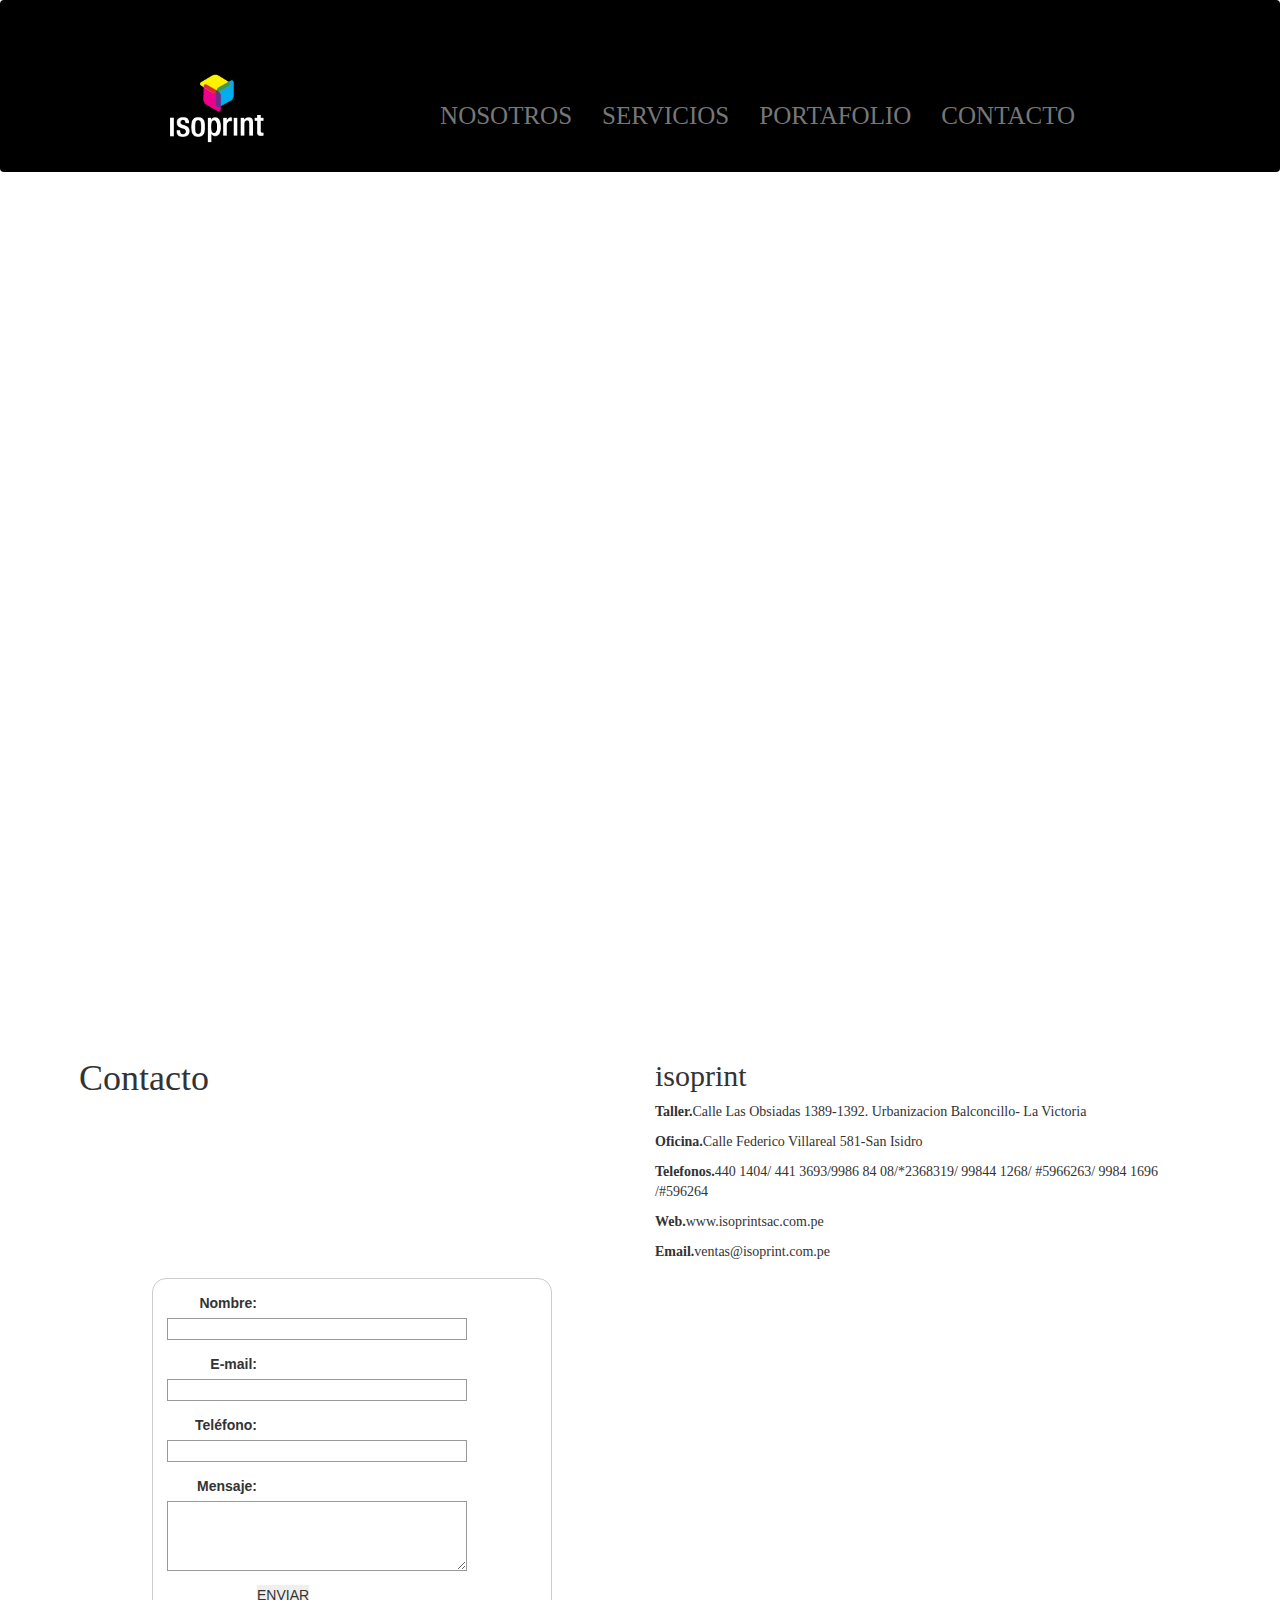
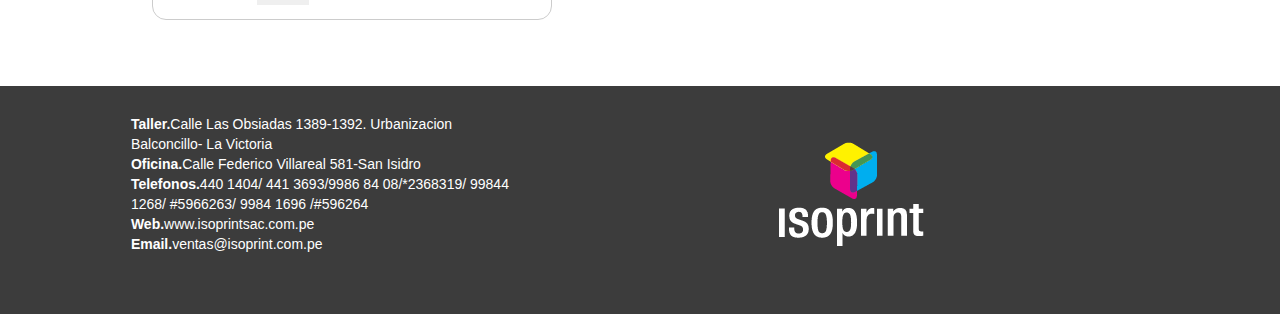
<file: contacto.html>
<!DOCTYPE html>
<html lang="es">
	<head>
		<title>Home</title>
		<meta charset="utf-8">
		<!-- Responsiveness -->
		<meta name="viewport" content="width=device-width, initial-scale=1.0, user-scalable=no">
		<link rel="stylesheet" type="text/css" href="stylesheets/main.css">
		 <link rel="stylesheet" href="https://maxcdn.bootstrapcdn.com/bootstrap/3.3.5/css/bootstrap.min.css">
		 <link rel="stylesheet" type="text/css" href="nosotros.html">
		 <link rel="stylesheet" type="text/css" href="servicios.html">
		 <link rel="stylesheet" type="text/css" href="prensa.html">
		 <link rel="stylesheet" type="text/css" href="preprensa.html">
		 <link rel="stylesheet" type="text/css" href="posprensa.html">
		 <link rel="stylesheet" type="text/css" href="muestra.html">
		 <link rel="stylesheet" type="text/css" href="portafolio.html">
		 <link rel="stylesheet" type="text/css" href="contacto.html">
	</head>
	<body>
		<div class="container-fluid"><!--Inicio:Parent container-->
		<nav class="navbar navbar-default black">
  <div class="container-fluid">
    <!-- Brand and toggle get grouped for better mobile display -->
    <div class="navbar-header">
      <button type="button" class="navbar-toggle collapsed" data-toggle="collapse" data-target="#bs-example-navbar-collapse-1" aria-expanded="false">
        <span class="sr-only">Toggle navigation</span>
        <span class="icon-bar"></span>
        <span class="icon-bar"></span>
        <span class="icon-bar"></span>
      </button>
      <a class="navbar-brand" href="#"><img class="logo"src="img/isoprint-logo.png"></a>
    </div>
    <!-- Collect the nav links, forms, and other content for toggling -->
    <div class="collapse navbar-collapse" id="bs-example-navbar-collapse-1">
       <ul class="nav navbar-nav navbar-right">
        <li><a class="we"href="nosotros.html">NOSOTROS</a></li>
        <li><a class="ser" href="servicios.html">SERVICIOS</a></li>
        <li class=current><a class="por" href="portafolio.html"> PORTAFOLIO</a></li>
        <li><a class="contac" href="contacto.html">CONTACTO</a></li>
      </ul>
      <a href="#" id="pull">MENU</a>
    </div><!-- /.navbar-collapse -->
  </div><!-- /.container-fluid -->
</nav>
<aside class="contacto">
<div class="container-fluid">
<div class="mapa">
<iframe src="https://www.google.com/maps/embed?pb=!1m18!1m12!1m3!1d3902.044344300688!2d-77.0292769!3d-12.0404682!2m3!1f0!2f0!3f0!3m2!1i1024!2i768!4f13.1!3m3!1m2!1s0x9105cf4b3442aba7%3A0x1f0a6a3db923683b!2sISO+Print+S.a.c.!5e0!3m2!1ses-419!2spe!4v1440105006162" width="100%" height="790" frameborder="0" style="border:0" allowfullscreen></iframe>
</div>
<div class="titulo">
	<div class="row">
		<div class="col-md-6">
			<div class="text-form">
				<h1 class="titulo">Contacto</h1>
			</div>
		</div>
		<div class="col-md-6">
			<div class="text-form">
				<h2 class="titulo">isoprint</h2>
				<p class="cuerpo"><strong>Taller.</strong>Calle Las Obsiadas 1389-1392. Urbanizacion Balconcillo- La Victoria<p>
				<p class="cuerpo"><strong>Oficina.</strong>Calle Federico Villareal 581-San Isidro</p>
				<p class="cuerpo"><strong>Telefonos.</strong>440 1404/ 441 3693/9986 84 08/*2368319/ 99844 1268/ #5966263/ 9984 1696 /#596264</p>
				<p class="cuerpo"><strong>Web.</strong>www.isoprintsac.com.pe</p>
				<p class="cuerpo"><strong>Email.</strong>ventas@isoprint.com.pe</p>
			</div>
		</div>
	</div>
</div>
<div class="contact">
<div class="row">
	<div class="col-md-6">
<div class="contenido-form">

</div>
<form action="/my-handling-form-page" method="post">
    <div>
        <label for="name">Nombre:</label>
        <input type="text" id="name" name="user_name" />
    </div>
    <div>
        <label for="mail">E-mail:</label>
        <input type="text" id="mail" name="user_email" />
    </div>
       <div>
        <label for="telefono">Teléfono:</label>
        <input type="character" id="telefono" name="user_telefono" />
    </div>
    <div>
        <label for="msg">Mensaje:</label>
        <textarea id="msg" name="user_message"></textarea>
    </div>
    
    <div class="button">
        <button type="submit">ENVIAR</button>
    </div>
</form>
	</div>
	<div class="mapa2">
	<div class="col-md-6">
		<div class="content-map">
			<iframe src="https://www.google.com/maps/embed?pb=!1m18!1m12!1m3!1d3902.044344300688!2d-77.0292769!3d-12.0404682!2m3!1f0!2f0!3f0!3m2!1i1024!2i768!4f13.1!3m3!1m2!1s0x9105cf4b3442aba7%3A0x1f0a6a3db923683b!2sISO+Print+S.a.c.!5e0!3m2!1ses-419!2spe!4v1440105620972" width="500" height="400" frameborder="0" style="border:0" allowfullscreen></iframe>
		</div>
	</div>
	</div>

</div>
</div>


</div>
</aside>

<footer class="sentence-gray">
	<div class="row">
		<div class="col-md-6">
			<div class="interior">
				<p class="c-white"><strong>Taller.</strong>Calle Las Obsiadas 1389-1392. Urbanizacion Balconcillo- La Victoria</br>
				<strong>Oficina.</strong>Calle Federico Villareal 581-San Isidro</br>
				<strong>Telefonos.</strong>440 1404/ 441 3693/9986 84 08/*2368319/ 99844 1268/ #5966263/ 9984 1696 /#596264</br>
				<strong>Web.</strong>www.isoprintsac.com.pe</br>
				<strong>Email.</strong>ventas@isoprint.com.pe</br>
			</p>
			</div>
		</div>
		<div class="col-md-6">
			<div class="interior">
				<img src="img/isoprint-logo.png">
			</div>
		</div>
	</div>
</footer>
</div><!--END:Parent container-->

	<!-- Javascripts de Bootstrap -->
	<script src="https://ajax.googleapis.com/ajax/libs/jquery/1.11.2/jquery.min.js">
		</script>
	<script src="https://maxcdn.bootstrapcdn.com/bootstrap/3.3.2/js/bootstrap.min.js">
	</script>
<script>
		$(function() {
			  $('a[href*=#]:not([href=#])').click(function() {
				if (location.pathname.replace(/^\//,'') == this.pathname.replace(/^\//,'') && location.hostname == this.hostname) {
				  var target = $(this.hash);
				  target = target.length ? target : $('[name=' + this.hash.slice(1) +']');
				  if (target.length) {
					$('html,body').animate({
					  scrollTop: target.offset().top + 40
					} , 1000);
					return false;
				  }
				}
			  });
			});  
	</script> 
	<script type="text/javascript">

function initialize() {

var map = new google.maps.Map(document.getElementById("map-canvas"), mapOptions);

// Resize stuff...
google.maps.event.addDomListener(window, "resize", function() {
   var center = map.getCenter();
   google.maps.event.trigger(map, "resize");
   map.setCenter(center); 
});
</script>
	</body>	
</html>
</file>
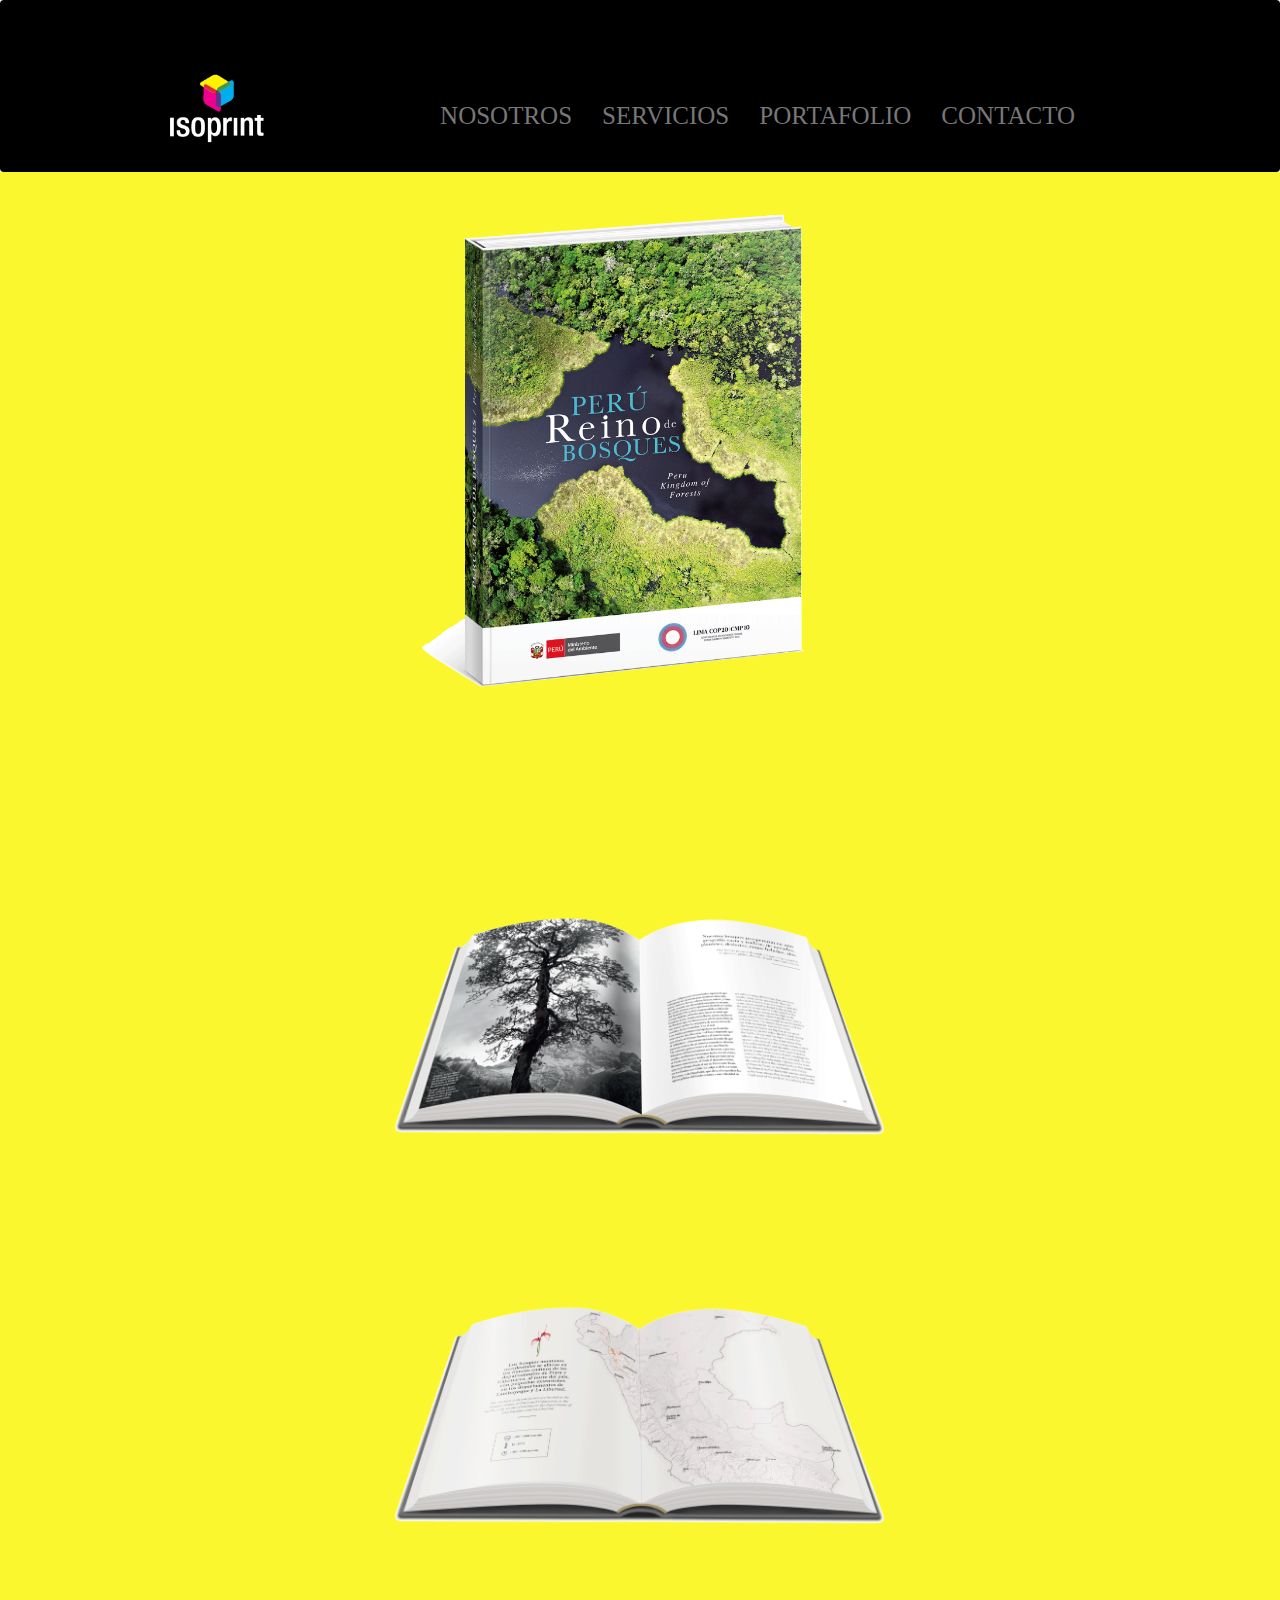
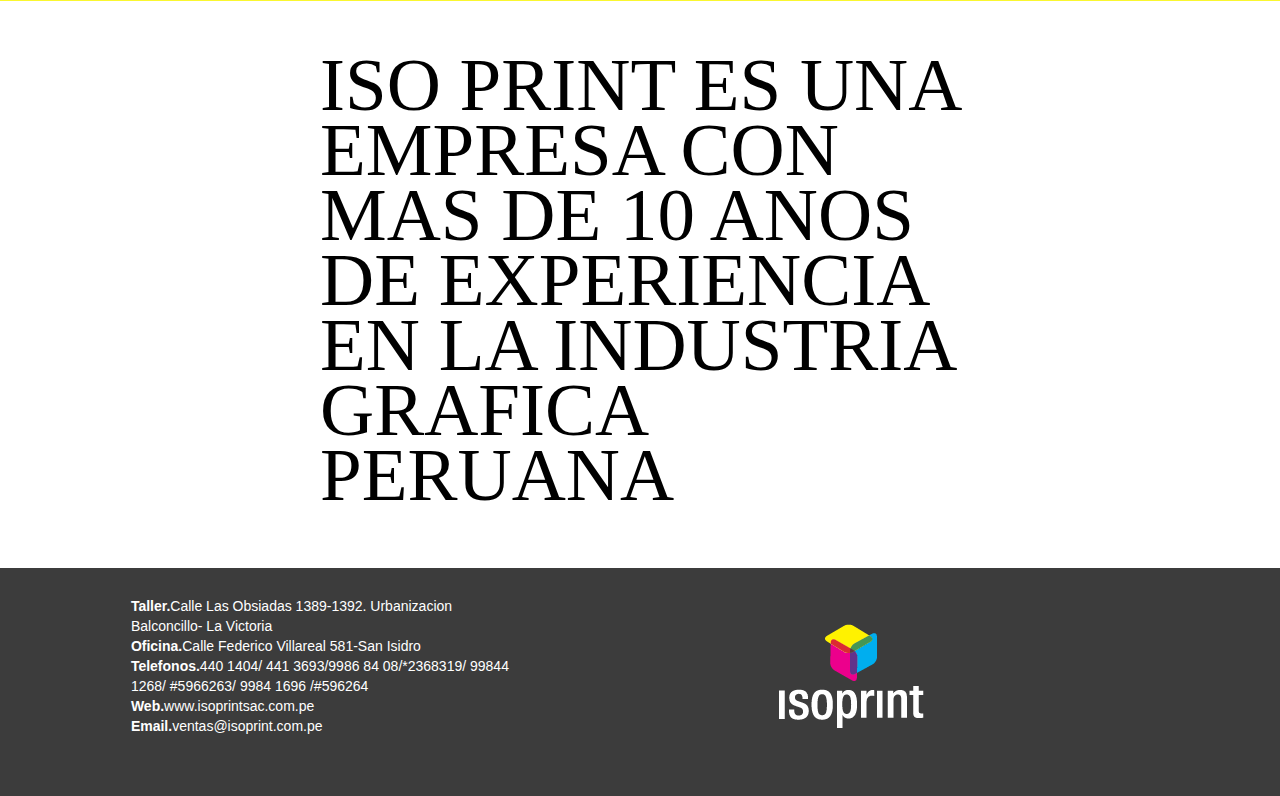
<file: muestra.html>
<!DOCTYPE>
<html>
	<head>
		<title>Muestra</title>
		<meta charset="utf-8">
		<!-- Responsiveness -->
		<meta name="viewport" content="width=device-width, initial-scale=1.0, user-scalable=no">
		<link rel="stylesheet" type="text/css" href="stylesheets/main.css">
		 <link rel="stylesheet" href="https://maxcdn.bootstrapcdn.com/bootstrap/3.3.5/css/bootstrap.min.css">
		 <link rel="stylesheet" type="text/css" href="nosotros.html">
		 <link rel="stylesheet" type="text/css" href="servicios.html">
		 <link rel="stylesheet" type="text/css" href="prensa.html">
		 <link rel="stylesheet" type="text/css" href="preprensa.html">
		 <link rel="stylesheet" type="text/css" href="posprensa.html">
		 <link rel="stylesheet" type="text/css" href="muestra.html">
		 <link rel="stylesheet" type="text/css" href="portafolio.html">
		 <link rel="stylesheet" type="text/css" href="contacto.html">
	</head>
	<body>
		<div class="container-fluid"><!--Inicio:Parent container-->
			<nav class="navbar navbar-default black">
  <div class="container-fluid">
    <!-- Brand and toggle get grouped for better mobile display -->
    <div class="navbar-header">
      <button type="button" class="navbar-toggle collapsed" data-toggle="collapse" data-target="#bs-example-navbar-collapse-1" aria-expanded="false">
        <span class="sr-only">Toggle navigation</span>
        <span class="icon-bar"></span>
        <span class="icon-bar"></span>
        <span class="icon-bar"></span>
      </button>
      <a class="navbar-brand" href="#"><img class="logo"src="img/isoprint-logo.png"></a>
    </div>
    <!-- Collect the nav links, forms, and other content for toggling -->
    <div class="collapse navbar-collapse" id="bs-example-navbar-collapse-1">
       <ul class="nav navbar-nav navbar-right">
        <li><a class="we"href="nosotros.html">NOSOTROS</a></li>
        <li><a class="ser" href="servicios.html">SERVICIOS</a></li>
        <li class=current><a class="por" href="portafolio.html"> PORTAFOLIO</a></li>
        <li><a class="contac" href="contacto.html">CONTACTO</a></li>
      </ul>
      <a href="#" id="pull">MENU</a>
    </div><!-- /.navbar-collapse -->
  </div><!-- /.container-fluid -->
</nav>
<aside class="muestra">
	<div class="trabajo">
	<img class="pure-img" src="img/1libro.png">
	<img class="pure-img" src="img/2libro.png">
	<img class="pure-img" src="img/3libro.png">
	</div>
</aside>
<div class="frase-final">
<div class="container-fluid">
	<div class="frase final">
		<p class="final-text titulo c-black"><span class="final-text titulo c-black">ISO PRINT</span> ES UNA EMPRESA CON<br>
		 MAS DE 10 ANOS DE EXPERIENCIA<br>
		  EN LA INDUSTRIA GRAFICA<br> 
		  PERUANA</p>
		</div>	
</div>
</div>
<footer class="sentence-gray">
	<div class="row">
		<div class="col-md-6">
			<div class="interior">
				<p class="c-white"><strong>Taller.</strong>Calle Las Obsiadas 1389-1392. Urbanizacion Balconcillo- La Victoria</br>
				<strong>Oficina.</strong>Calle Federico Villareal 581-San Isidro</br>
				<strong>Telefonos.</strong>440 1404/ 441 3693/9986 84 08/*2368319/ 99844 1268/ #5966263/ 9984 1696 /#596264</br>
				<strong>Web.</strong>www.isoprintsac.com.pe</br>
				<strong>Email.</strong>ventas@isoprint.com.pe</br>
			</p>
			</div>
		</div>
		<div class="col-md-6">
			<div class="interior">
				<img src="img/isoprint-logo.png">
			</div>
		</div>
	</div>
</footer>
</div><!--END:Parent container-->

	<!-- Javascripts de Bootstrap -->
	<script src="https://ajax.googleapis.com/ajax/libs/jquery/1.11.2/jquery.min.js">
		</script>
	<script src="https://maxcdn.bootstrapcdn.com/bootstrap/3.3.2/js/bootstrap.min.js">
	</script>
<script>
		$(function() {
			  $('a[href*=#]:not([href=#])').click(function() {
				if (location.pathname.replace(/^\//,'') == this.pathname.replace(/^\//,'') && location.hostname == this.hostname) {
				  var target = $(this.hash);
				  target = target.length ? target : $('[name=' + this.hash.slice(1) +']');
				  if (target.length) {
					$('html,body').animate({
					  scrollTop: target.offset().top + 40
					} , 1000);
					return false;
				  }
				}
			  });
			});  
	</script> 
	</body>	
</html>
</file>
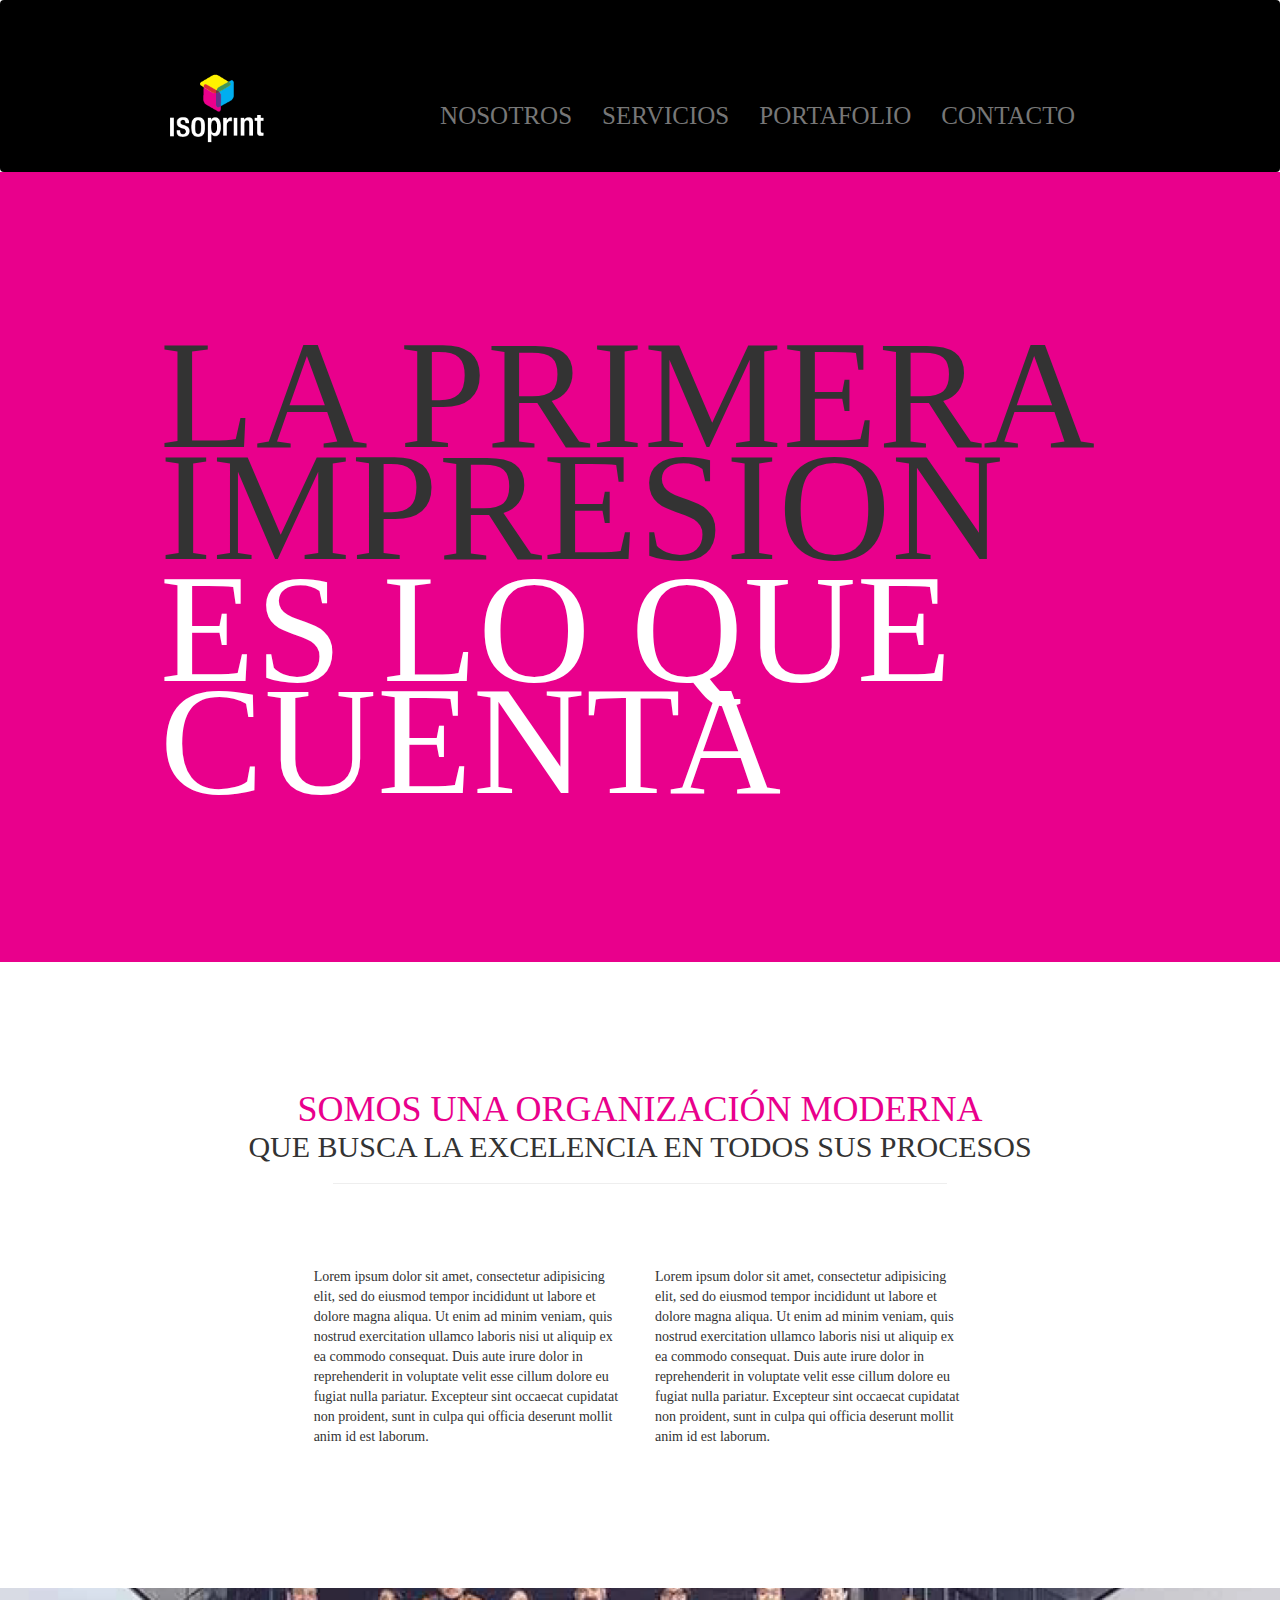
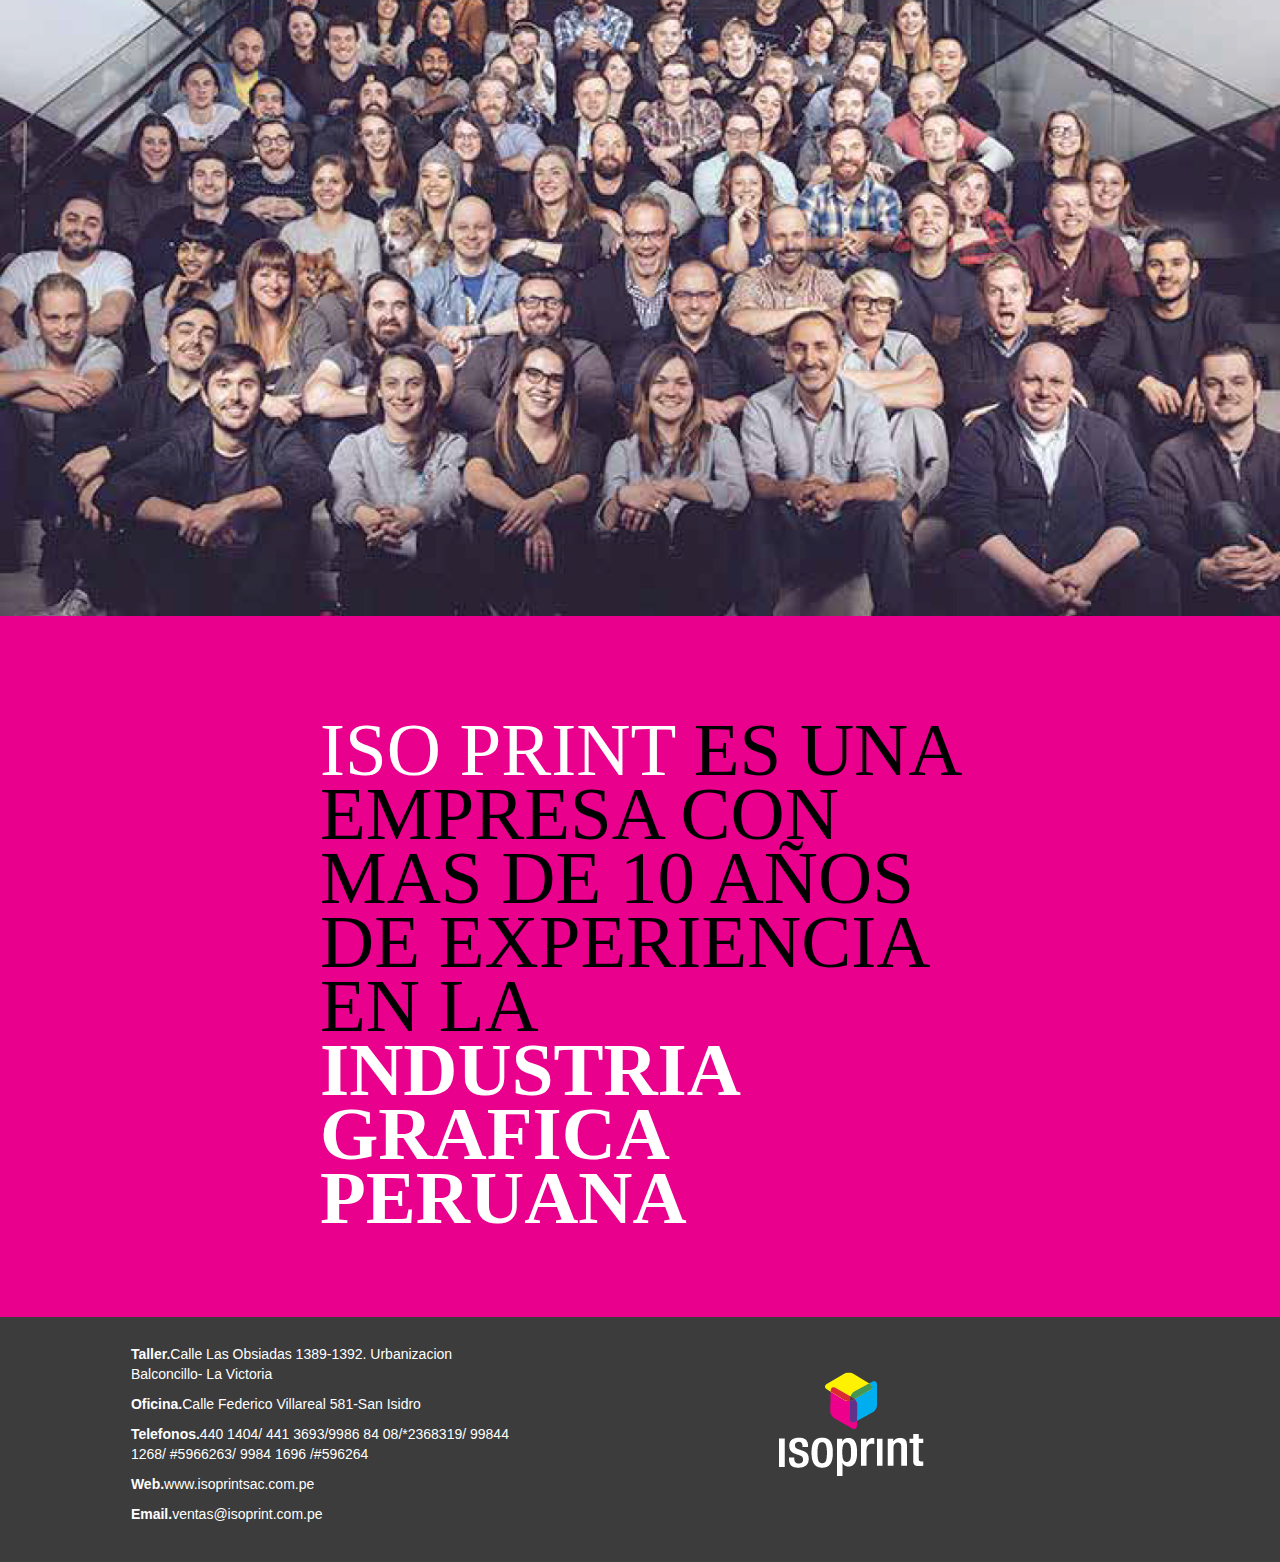
<file: nosotros.html>
<!DOCTYPE html>
<html lang="es">
	<head>
		<title>Nosotros</title>
		<meta charset="utf-8">
		<!-- Responsiveness -->
		<meta name="viewport" content="width=device-width, initial-scale=1.0, user-scalable=no">
		<link rel="stylesheet" type="text/css" href="stylesheets/main.css">
		 <link rel="stylesheet" href="https://maxcdn.bootstrapcdn.com/bootstrap/3.3.5/css/bootstrap.min.css">
		 <link rel="stylesheet" href="http://yui.yahooapis.com/pure/0.6.0/base-min.css">
		 <link rel="stylesheet" type="text/css" href="servicios.html">
		 <link rel="stylesheet" type="text/css" href="prensa.html">
		 <link rel="stylesheet" type="text/css" href="preprensa.html">
		 <link rel="stylesheet" type="text/css" href="posprensa.html">
		 <link rel="stylesheet" type="text/css" href="portafolio.html">
		 <link rel="stylesheet" type="text/css" href="contacto.html">
	</head>
	<body>
		<div class="container-fluid"><!--Inicio:Parent container-->
			<nav class="navbar navbar-default black">
  <div class="container-fluid">
    <!-- Brand and toggle get grouped for better mobile display -->
    <div class="navbar-header">
      <button type="button" class="navbar-toggle collapsed" data-toggle="collapse" data-target="#bs-example-navbar-collapse-1" aria-expanded="false">
        <span class="sr-only">Toggle navigation</span>
        <span class="icon-bar"></span>
        <span class="icon-bar"></span>
        <span class="icon-bar"></span>
      </button>
      <a class="navbar-brand" href="#"><img class="logo"src="img/isoprint-logo.png"></a>
    </div>
    <!-- Collect the nav links, forms, and other content for toggling -->
    <div class="collapse navbar-collapse" id="bs-example-navbar-collapse-1">
       <ul class="nav navbar-nav navbar-right">
        <li><a class="we"href="nosotros.html">NOSOTROS</a></li>
        <li><a class="ser" href="servicios.html">SERVICIOS</a></li>
        <li class=current><a class="por" href="portafolio.html"> PORTAFOLIO</a></li>
        <li><a class="contac" href="contacto.html">CONTACTO</a></li>
      </ul>
      <a href="#" id="pull">MENU</a>
    </div><!-- /.navbar-collapse -->
  </div><!-- /.container-fluid -->
</nav>
<div class="container-fluid"><!--Inicio Container-->
	<div class="fondo-violeta">
		<div class="centro">
		<p class="c-c-black titulo">LA PRIMERA IMPRESION<br></p>
		<p class="c-white titulo">ES LO QUE CUENTA</p>
		</div>
	</div>
</div><!--End Container-->
<div class="container-fluid"><!---->
	<div id="Nosotros"class="nosotros">
		<h1 class="c-violet text-center titulo">SOMOS UNA ORGANIZACIÓN MODERNA</h1>
		<h2 class="text-center titulo">QUE BUSCA LA EXCELENCIA EN TODOS SUS PROCESOS</h2>
		<hr>
<div class="row">
	<div class="col-md-2"></div>
<div class="col-md-4">
	<div class="text">
		<p class="cuerpo">Lorem ipsum dolor sit amet, consectetur adipisicing elit, sed do eiusmod
		tempor incididunt ut labore et dolore magna aliqua. Ut enim ad minim veniam,
		quis nostrud exercitation ullamco laboris nisi ut aliquip ex ea commodo
		consequat. Duis aute irure dolor in reprehenderit in voluptate velit esse
		cillum dolore eu fugiat nulla pariatur. Excepteur sint occaecat cupidatat non
		proident, sunt in culpa qui officia deserunt mollit anim id est laborum.</p>
	</div>
</div>
<div class="col-md-4">
	<div class="text">
		<p class="cuerpo">Lorem ipsum dolor sit amet, consectetur adipisicing elit, sed do eiusmod
		tempor incididunt ut labore et dolore magna aliqua. Ut enim ad minim veniam,
		quis nostrud exercitation ullamco laboris nisi ut aliquip ex ea commodo
		consequat. Duis aute irure dolor in reprehenderit in voluptate velit esse
		cillum dolore eu fugiat nulla pariatur. Excepteur sint occaecat cupidatat non
		proident, sunt in culpa qui officia deserunt mollit anim id est laborum.</p>
	</div>
</div>
<div class="col-md-2"></div>
</div>		
	</div>
</div><!---->

<div class="imagen">
<img class="pure-img" src="img/gente.png">
</div>

<div class="frase-final">
<div class="container-fluid">
<div class="violeta">
	<div class="frase-nosotros">
		<p class="final-text titulo c-black"><span class="final-text titulo c-white">ISO PRINT</span> ES UNA EMPRESA CON<br>
		 MAS DE 10 AÑOS DE EXPERIENCIA<br>
		  EN LA <strong class="final-text titulo c-white">INDUSTRIA GRAFICA</strong><br> 
		  <strong class="final-text titulo c-white">PERUANA</strong></p>
		</div>	
</div>
</div>
</div>

<footer class="sentence-gray">
	<div class="row">
		<div class="col-md-6">
			<div class="interior">
				<p class="c-white"><strong>Taller.</strong>Calle Las Obsiadas 1389-1392. Urbanizacion Balconcillo- La Victoria<p>
				<p class="c-white"><strong>Oficina.</strong>Calle Federico Villareal 581-San Isidro</p>
				<p class="c-white"><strong>Telefonos.</strong>440 1404/ 441 3693/9986 84 08/*2368319/ 99844 1268/ #5966263/ 9984 1696 /#596264</p>
				<p class="c-white"><strong>Web.</strong>www.isoprintsac.com.pe</p>
				<p class="c-white"><strong>Email.</strong>ventas@isoprint.com.pe</p>
			</div>
		</div>
		<div class="col-md-6">
			<div class="interior">
				<img src="img/isoprint-logo.png">
			</div>
		</div>
	</div>
</footer>
</div><!--END:Parent container-->

	<!-- Javascripts de Bootstrap -->
	<script src="https://ajax.googleapis.com/ajax/libs/jquery/1.11.2/jquery.min.js">
		</script>
	<script src="https://maxcdn.bootstrapcdn.com/bootstrap/3.3.2/js/bootstrap.min.js">
	</script>
<script>
		$(function() {
			  $('a[href*=#]:not([href=#])').click(function() {
				if (location.pathname.replace(/^\//,'') == this.pathname.replace(/^\//,'') && location.hostname == this.hostname) {
				  var target = $(this.hash);
				  target = target.length ? target : $('[name=' + this.hash.slice(1) +']');
				  if (target.length) {
					$('html,body').animate({
					  scrollTop: target.offset().top + 40
					} , 1000);
					return false;
				  }
				}
			  });
			});  
	</script> 
	</body>	
</html>
</file>
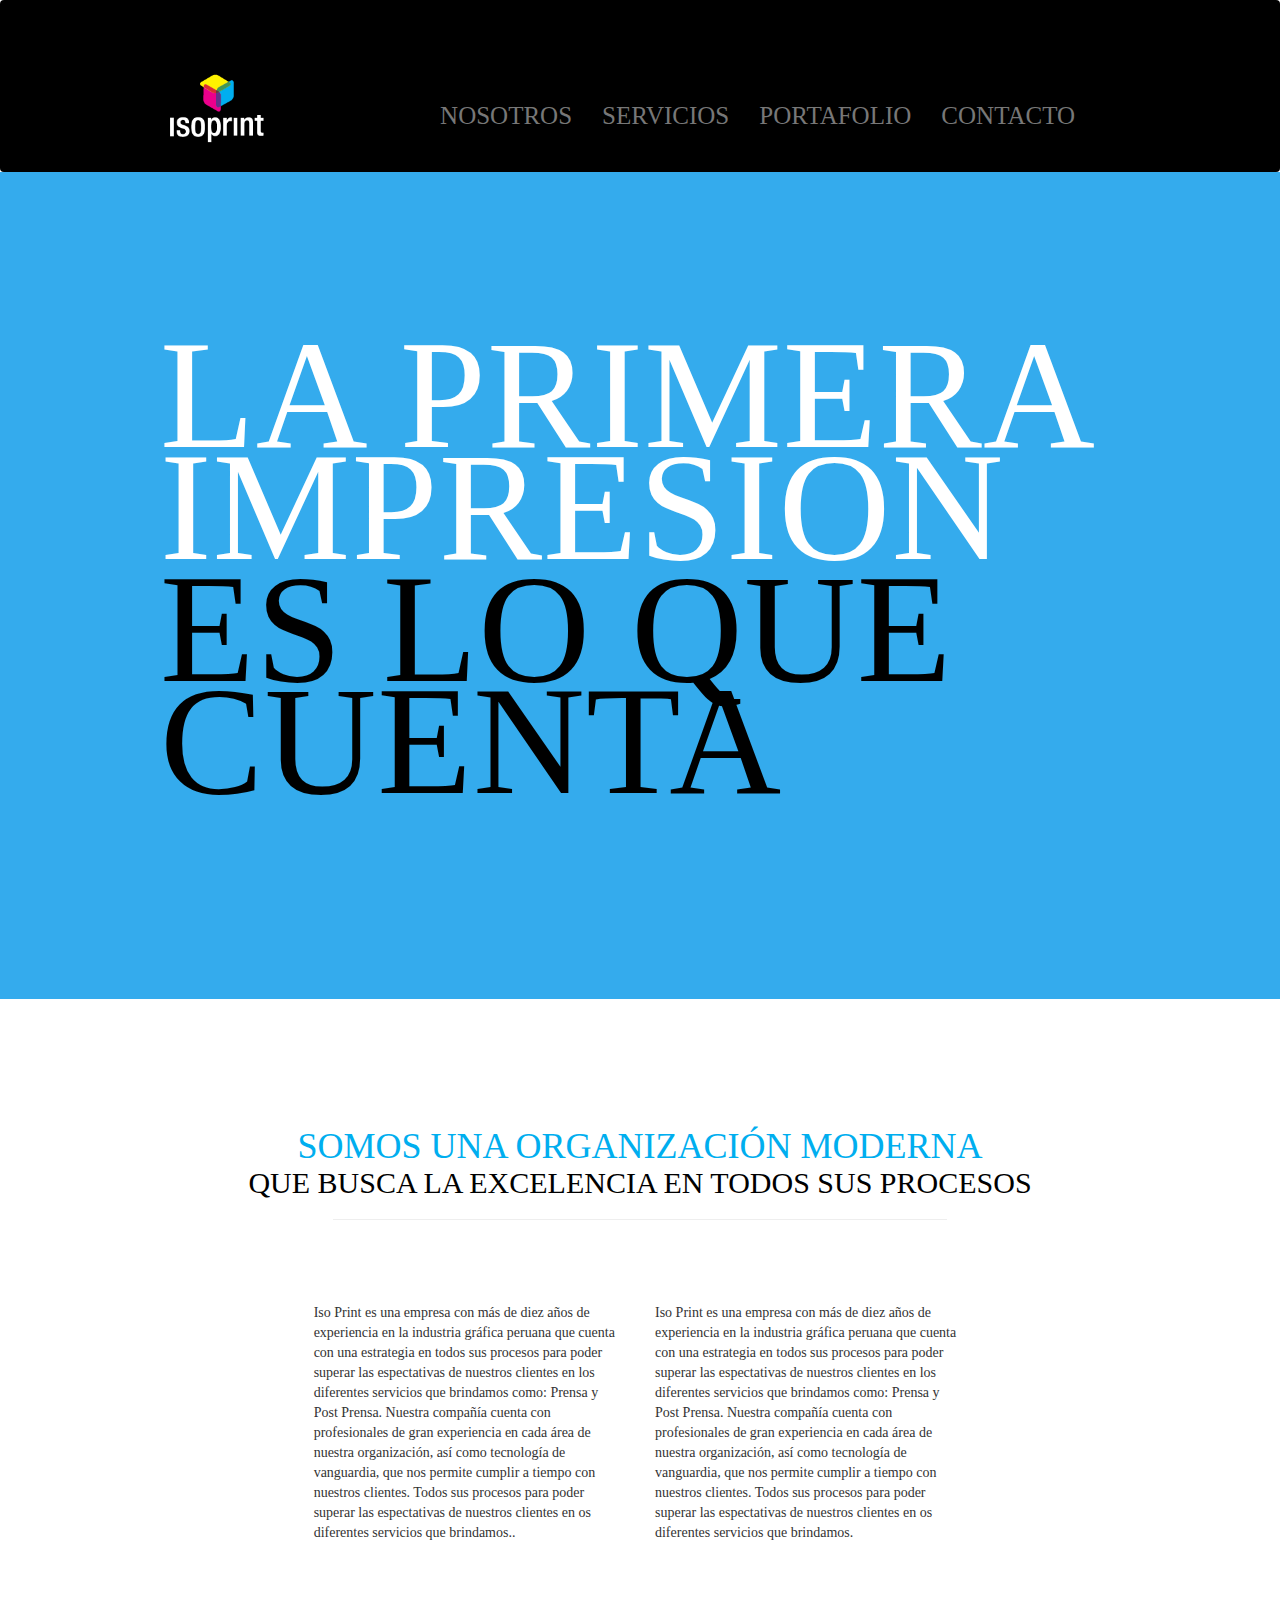
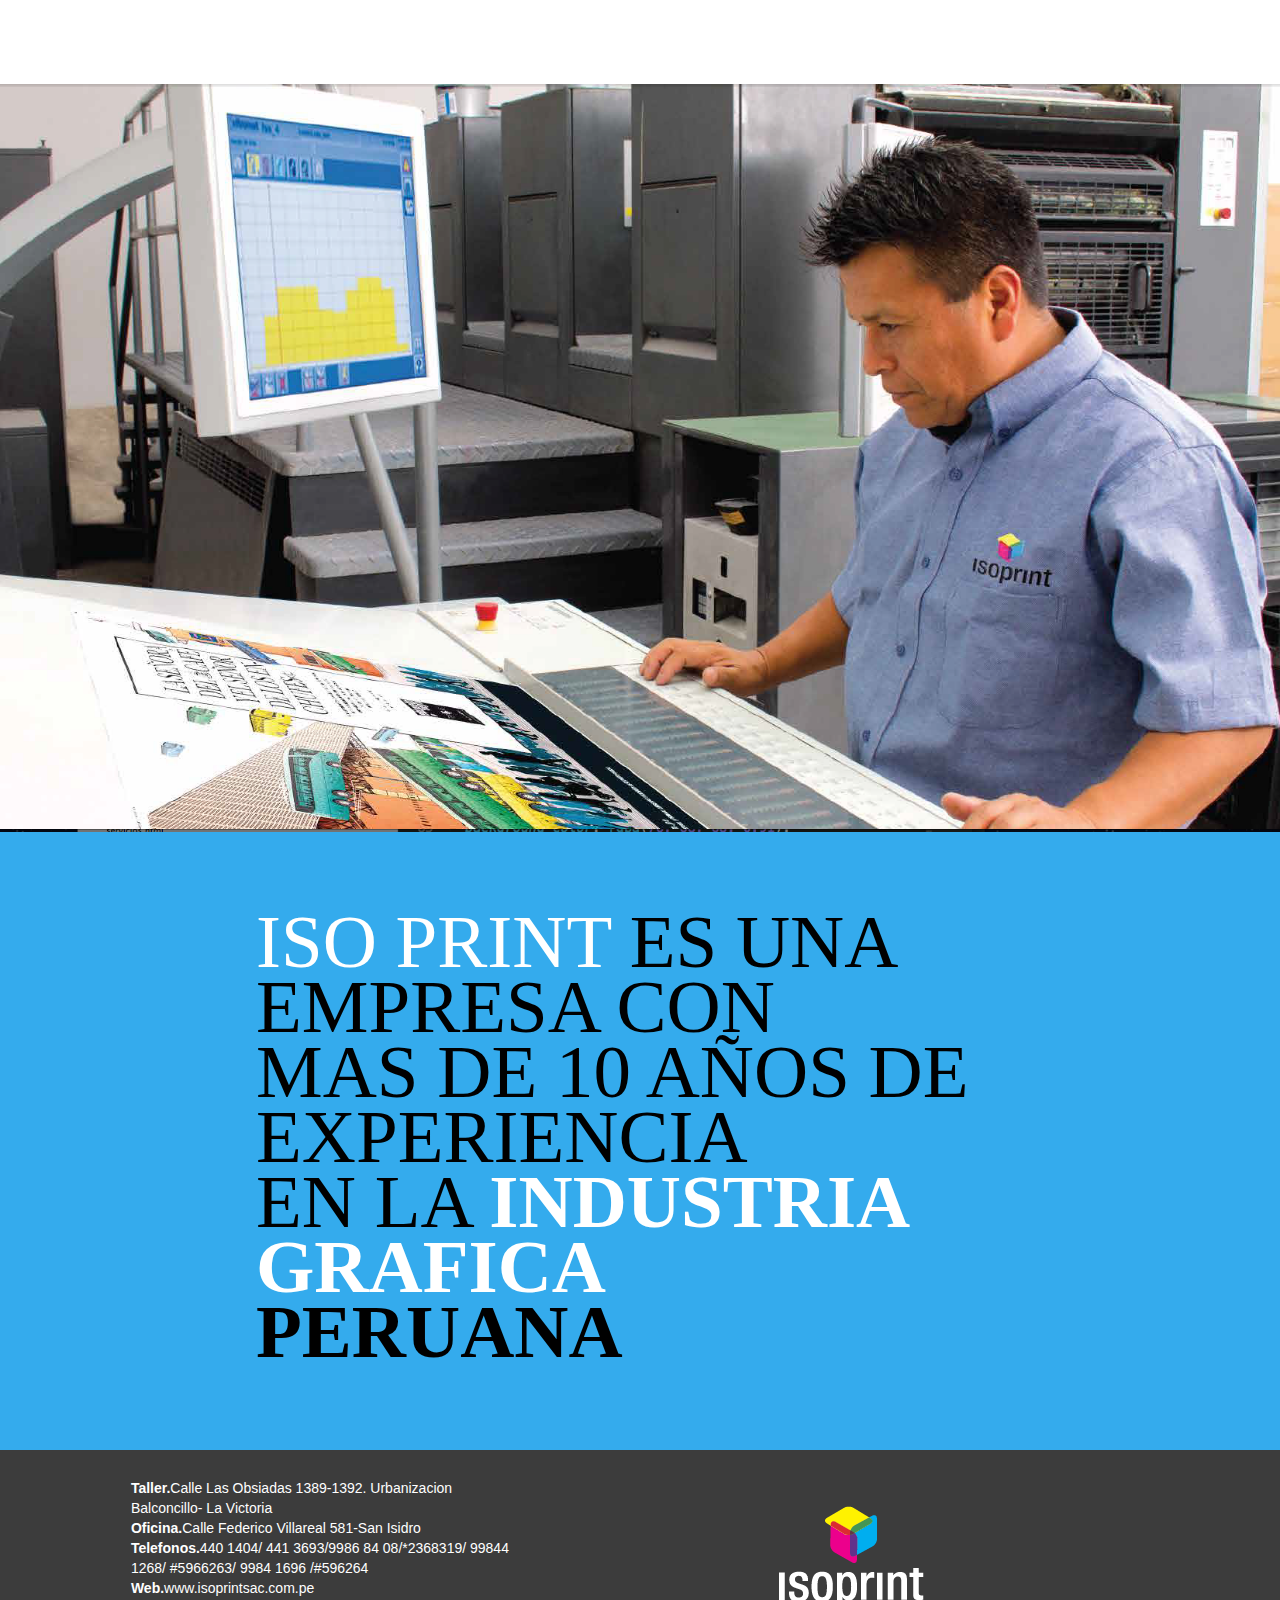
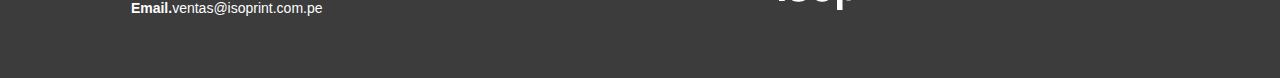
<file: prensa.html>
<!DOCTYPE html>
<html lang="es">
	<head>
		<title>Pre Prensa</title>
		<meta charset="utf-8">
		<!-- Responsiveness -->
		<meta name="viewport" content="width=device-width, initial-scale=1.0, user-scalable=no">
		<link rel="stylesheet" type="text/css" href="stylesheets/main.css">
		 <link rel="stylesheet" href="https://maxcdn.bootstrapcdn.com/bootstrap/3.3.5/css/bootstrap.min.css">
		 <link rel="stylesheet" href="http://yui.yahooapis.com/pure/0.6.0/base-min.css">
		 <link rel="stylesheet" type="text/css" href="nosotros.html">
		 <link rel="stylesheet" type="text/css" href="servicios.html">
		 <link rel="stylesheet" type="text/css" href="prensa.html">
		 <link rel="stylesheet" type="text/css" href="preprensa.html">
		 <link rel="stylesheet" type="text/css" href="posprensa.html">
		 <link rel="stylesheet" type="text/css" href="muestra.html">
		 <link rel="stylesheet" type="text/css" href="portafolio.html">
		 <link rel="stylesheet" type="text/css" href="contacto.html">
	</head>
	<body>
		<div class="container-fluid"><!--Inicio:Parent container-->
			<nav class="navbar navbar-default black">
  <div class="container-fluid">
    <!-- Brand and toggle get grouped for better mobile display -->
    <div class="navbar-header">
      <button type="button" class="navbar-toggle collapsed" data-toggle="collapse" data-target="#bs-example-navbar-collapse-1" aria-expanded="false">
        <span class="sr-only">Toggle navigation</span>
        <span class="icon-bar"></span>
        <span class="icon-bar"></span>
        <span class="icon-bar"></span>
      </button>
      <a class="navbar-brand" href="#"><img class="logo"src="img/isoprint-logo.png"></a>
    </div>
    <!-- Collect the nav links, forms, and other content for toggling -->
    <div class="collapse navbar-collapse" id="bs-example-navbar-collapse-1">
       <ul class="nav navbar-nav navbar-right">
        <li><a class="we"href="nosotros.html">NOSOTROS</a></li>
        <li><a class="ser" href="servicios.html">SERVICIOS</a></li>
        <li class=current><a class="por" href="portafolio.html">PORTAFOLIO</a></li>
        <li><a class="contac" href="contacto.html">CONTACTO</a></li>
      </ul>
      <a href="#" id="pull">MENU</a>
    </div><!-- /.navbar-collapse -->
  </div><!-- /.container-fluid -->
</nav>
<div class="container-fluid"><!--Inicio Container-->
	<div class="fondo-celeste">
		<div class="centro">
		<p class="c-white titulo">LA PRIMERA IMPRESION<br></p>
		<p class="c-black titulo">ES LO QUE CUENTA</p>
		</div>
	</div>
</div><!--End Container-->
<div class="container-fluid"><!---->
	<div id="Nosotros"class="nosotros">
		<h1 class="c-cyan text-center titulo">SOMOS UNA ORGANIZACIÓN MODERNA</h1>
		<h2 class="c-black text-center titulo">QUE BUSCA LA EXCELENCIA EN TODOS SUS PROCESOS</h2>
		<hr>
<div class="row">
	<div class="col-md-2"></div>
<div class="col-md-4">
	<div class="text">
		<p class="cuerpo">Iso Print es una empresa con más de diez años de experiencia en la industria gráfica peruana que cuenta con una estrategia en todos sus procesos para poder superar las espectativas de nuestros clientes en los diferentes servicios que brindamos como: Prensa y Post Prensa. Nuestra compañía cuenta con profesionales de gran experiencia en cada área de nuestra organización, así como tecnología de vanguardia, que nos permite cumplir a tiempo con nuestros clientes. Todos sus procesos para poder superar las espectativas de nuestros clientes en os diferentes servicios que brindamos..</p>
	</div>
</div>
<div class="col-md-4">
	<div class="text">
		<p class="cuerpo">Iso Print es una empresa con más de diez años de experiencia en la industria gráfica peruana que cuenta con una estrategia en todos sus procesos para poder superar las espectativas de nuestros clientes en los diferentes servicios que brindamos como: Prensa y Post Prensa. Nuestra compañía cuenta con profesionales de gran experiencia en cada área de nuestra organización, así como tecnología de vanguardia, que nos permite cumplir a tiempo con nuestros clientes. Todos sus procesos para poder superar las espectativas de nuestros clientes en os diferentes servicios que brindamos.</p>
	</div>
</div>
<div class="col-md-2"></div>
</div>		
	</div>
</div><!---->
<div class="imagen">
<img class="pure-img"src="img/prensa.png">
</div>
<div class="frase-final">
<div class="container-fluid">
	<div class="celeste">
		<div class="frase">
		<p class="final-text titulo c-black"><span class="final-text titulo c-white">ISO PRINT</span> ES UNA EMPRESA CON<br>
		 MAS DE 10 AÑOS DE EXPERIENCIA<br>
		  EN LA <strong class="final-text titulo c-white">INDUSTRIA GRAFICA</strong><br> 
		  <strong class="final-text titulo c-black">PERUANA</strong></p>
		</div>
	</div>
</div>
</div>

<footer class="sentence-gray">
	<div class="row">
		<div class="col-md-6">
			<div class="interior">
				<p class="c-white"><strong>Taller.</strong>Calle Las Obsiadas 1389-1392. Urbanizacion Balconcillo- La Victoria</br>
				<strong>Oficina.</strong>Calle Federico Villareal 581-San Isidro</br>
				<strong>Telefonos.</strong>440 1404/ 441 3693/9986 84 08/*2368319/ 99844 1268/ #5966263/ 9984 1696 /#596264</br>
				<strong>Web.</strong>www.isoprintsac.com.pe</br>
				<strong>Email.</strong>ventas@isoprint.com.pe</br>
			</p>
			</div>
		</div>
		<div class="col-md-6">
			<div class="interior">
				<img src="img/isoprint-logo.png">
			</div>
		</div>
	</div>
</footer>
</div><!--END:Parent container-->

	<!-- Javascripts de Bootstrap -->
	<script src="https://ajax.googleapis.com/ajax/libs/jquery/1.11.2/jquery.min.js">
		</script>
	<script src="https://maxcdn.bootstrapcdn.com/bootstrap/3.3.2/js/bootstrap.min.js">
	</script>
<script>
		$(function() {
			  $('a[href*=#]:not([href=#])').click(function() {
				if (location.pathname.replace(/^\//,'') == this.pathname.replace(/^\//,'') && location.hostname == this.hostname) {
				  var target = $(this.hash);
				  target = target.length ? target : $('[name=' + this.hash.slice(1) +']');
				  if (target.length) {
					$('html,body').animate({
					  scrollTop: target.offset().top + 40
					} , 1000);
					return false;
				  }
				}
			  });
			});  
	</script> 
	</body>	
</html>
</file>
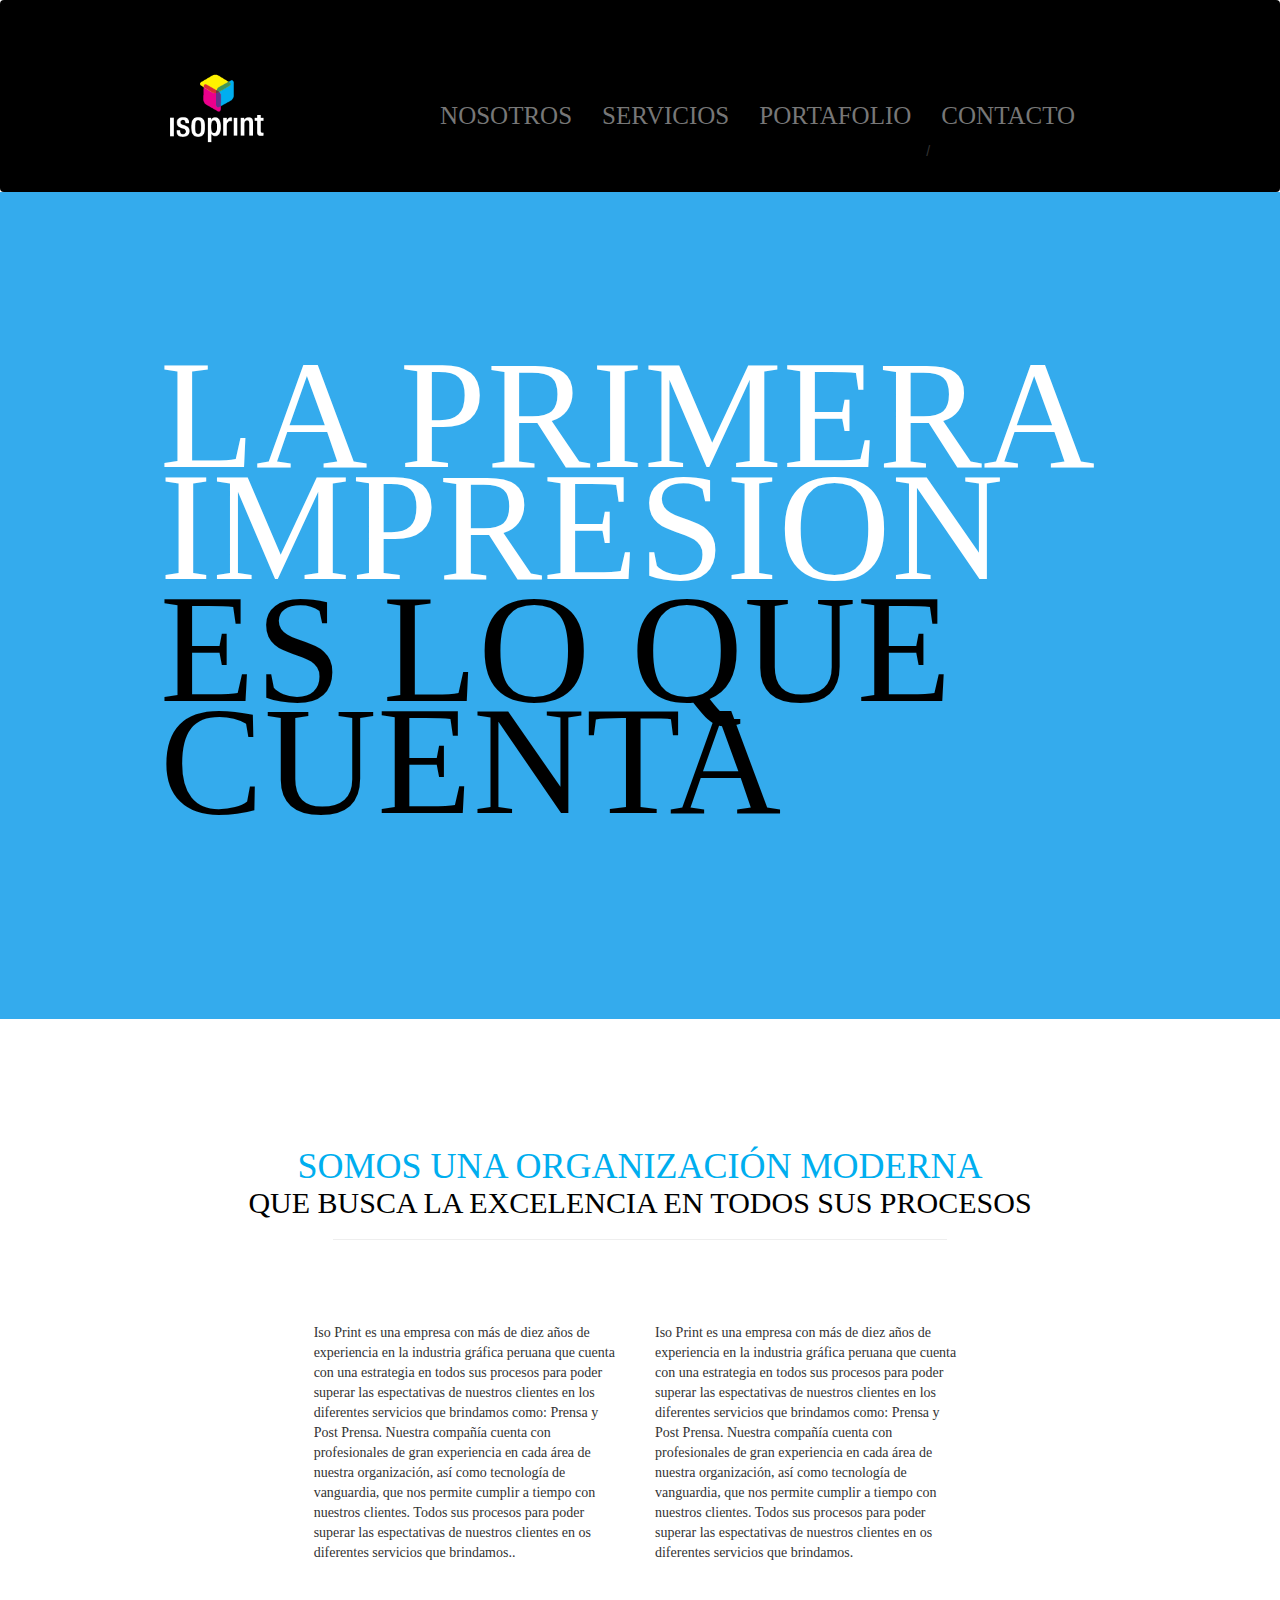
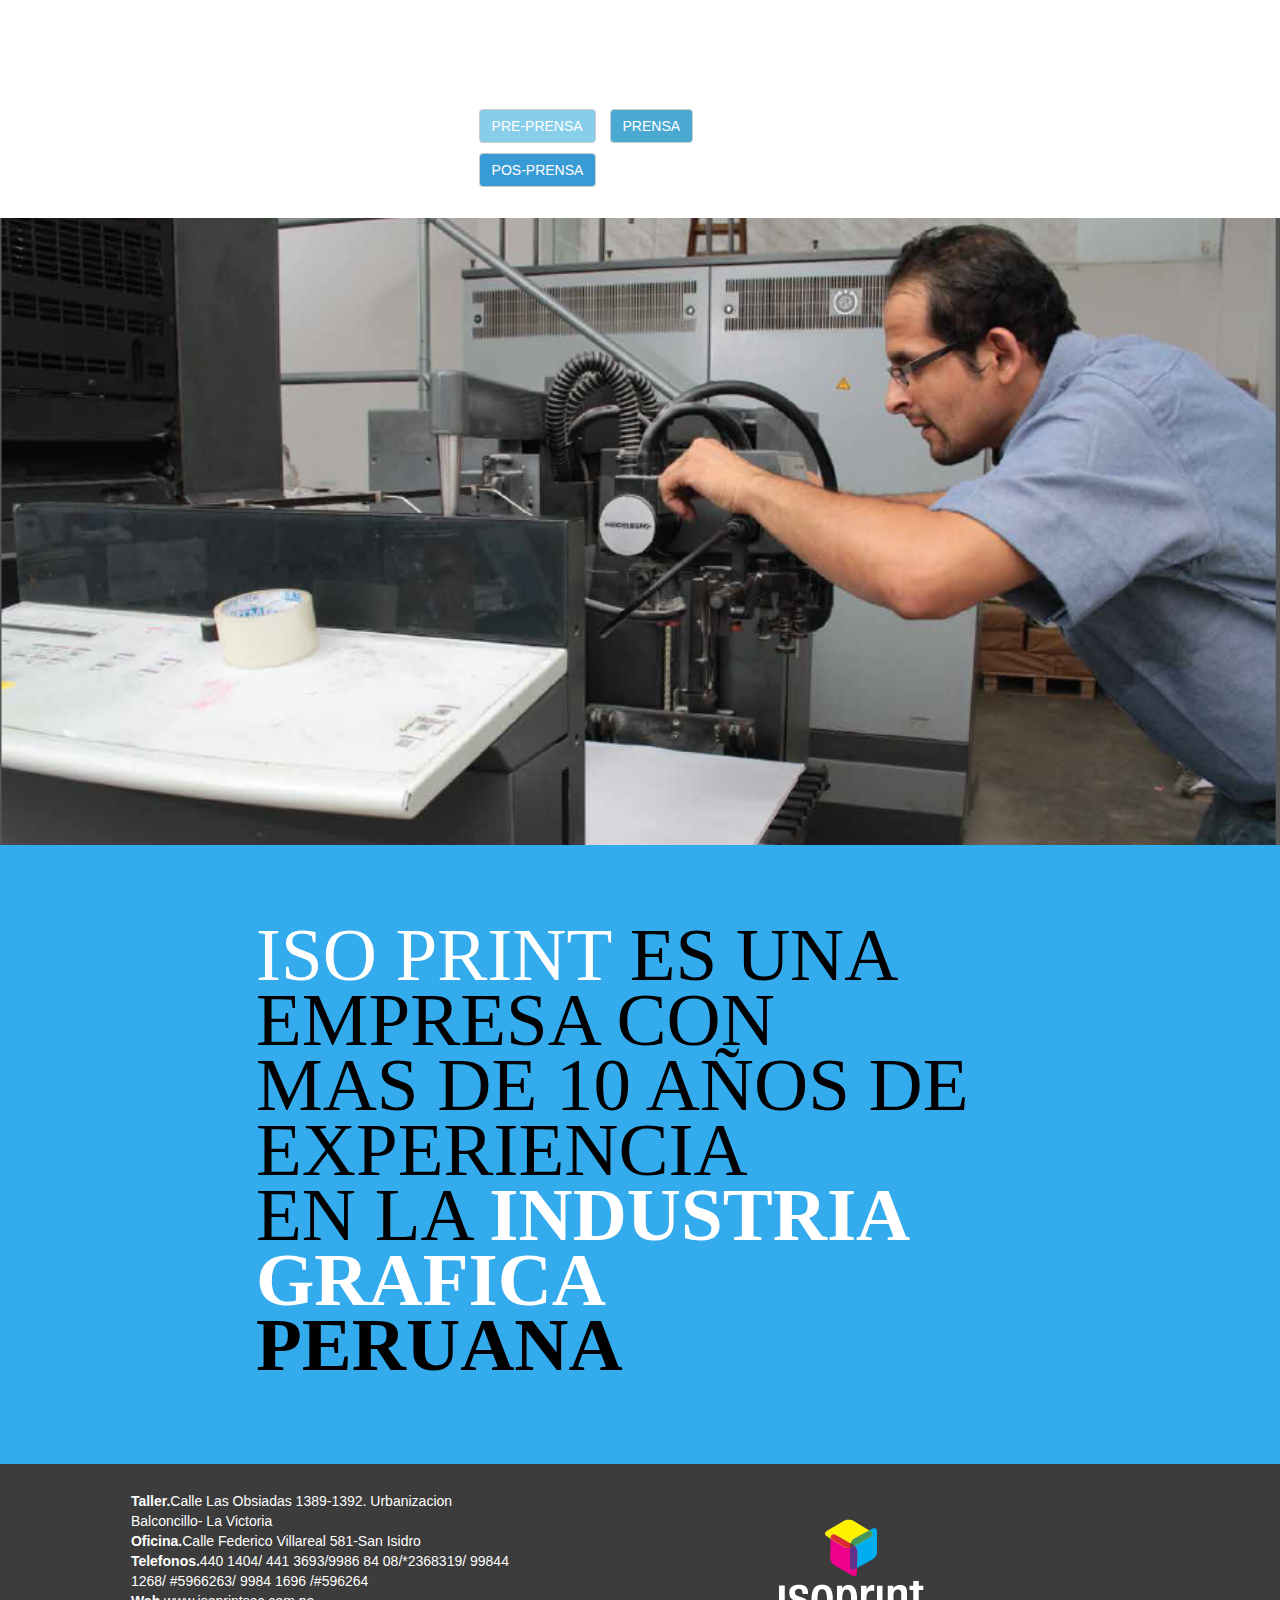
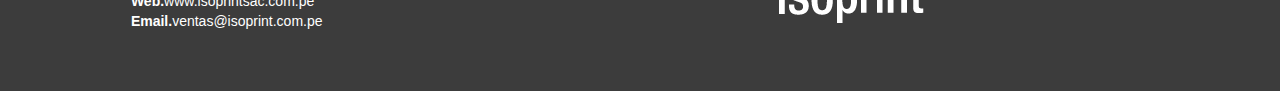
<file: servicios.html>
<!DOCTYPE html>
<html lang="es">
	<head>
		<title>Servicios</title>
		<meta charset="utf-8">
		<!-- Responsiveness -->
		<meta name="viewport" content="width=device-width, initial-scale=1.0, user-scalable=no">
		<link rel="stylesheet" type="text/css" href="stylesheets/main.css">
		 <link rel="stylesheet" href="https://maxcdn.bootstrapcdn.com/bootstrap/3.3.5/css/bootstrap.min.css">
		 <link rel="stylesheet" href="http://yui.yahooapis.com/pure/0.6.0/base-min.css">
		 <link rel="stylesheet" type="text/css" href="nosotros.html">
		 <link rel="stylesheet" type="text/css" href="servicios.html">
		 <link rel="stylesheet" type="text/css" href="prensa.html">
		 <link rel="stylesheet" type="text/css" href="preprensa.html">
		 <link rel="stylesheet" type="text/css" href="posprensa.html">
		 <link rel="stylesheet" type="text/css" href="muestra.html">
		 <link rel="stylesheet" type="text/css" href="portafolio.html">
		 <link rel="stylesheet" type="text/css" href="contacto.html">
	</head>
	<body>
		<div class="container-fluid"><!--Inicio:Parent container-->
			<nav class="navbar navbar-default black">
  <div class="container-fluid">
    <!-- Brand and toggle get grouped for better mobile display -->
    <div class="navbar-header">
      <button type="button" class="navbar-toggle collapsed" data-toggle="collapse" data-target="#bs-example-navbar-collapse-1" aria-expanded="false">
        <span class="sr-only">Toggle navigation</span>
        <span class="icon-bar"></span>
        <span class="icon-bar"></span>
        <span class="icon-bar"></span>
      </button>
      <a class="navbar-brand" href="#"><img class="logo"src="img/isoprint-logo.png"></a>
    </div>
    <!-- Collect the nav links, forms, and other content for toggling -->
    <div class="collapse navbar-collapse" id="bs-example-navbar-collapse-1">
       <ul class="nav navbar-nav navbar-right">
        <li><a class="we"href="nosotros.html">NOSOTROS</a></li>
        <li><a class="ser" href="servicios.html">SERVICIOS</a></li>
        <li class=current><a class="por" href="portafolio.html">PORTAFOLIO</a></li>
        <li><a class="contac" href="contacto.html">CONTACTO</a>/</li>
      </ul>
      <a href="#" id="pull">MENU</a>
    </div><!-- /.navbar-collapse -->
  </div><!-- /.container-fluid -->
</nav>
<div class="container-fluid"><!--Inicio Container-->
	<div class="fondo-celeste">
		<div class="centro">
		<p class="c-white titulo">LA PRIMERA IMPRESION<br></p>
		<p class="c-black titulo">ES LO QUE CUENTA</p>
		</div>
	</div>
</div><!--End Container-->
<div class="container-fluid"><!---->
	<div id="Nosotros"class="nosotros">
		<h1 class="c-cyan text-center titulo">SOMOS UNA ORGANIZACIÓN MODERNA</h1>
		<h2 class="c-black text-center titulo">QUE BUSCA LA EXCELENCIA EN TODOS SUS PROCESOS</h2>
		<hr>
<div class="row">
	<div class="col-md-2"></div>
<div class="col-md-4">
	<div class="text">
		<p class="cuerpo">Iso Print es una empresa con más de diez años de experiencia en la industria gráfica peruana que cuenta con una estrategia en todos sus procesos para poder superar las espectativas de nuestros clientes en los diferentes servicios que brindamos como: Prensa y Post Prensa. Nuestra compañía cuenta con profesionales de gran experiencia en cada área de nuestra organización, así como tecnología de vanguardia, que nos permite cumplir a tiempo con nuestros clientes. Todos sus procesos para poder superar las espectativas de nuestros clientes en os diferentes servicios que brindamos..</p>
	</div>
</div>
<div class="col-md-4">
	<div class="text">
		<p class="cuerpo">Iso Print es una empresa con más de diez años de experiencia en la industria gráfica peruana que cuenta con una estrategia en todos sus procesos para poder superar las espectativas de nuestros clientes en los diferentes servicios que brindamos como: Prensa y Post Prensa. Nuestra compañía cuenta con profesionales de gran experiencia en cada área de nuestra organización, así como tecnología de vanguardia, que nos permite cumplir a tiempo con nuestros clientes. Todos sus procesos para poder superar las espectativas de nuestros clientes en os diferentes servicios que brindamos.</p>
	</div>
</div>
<div class="col-md-2"></div>
</div>		
	</div>
</div><!---->
<div class="botones">
<div class="btn-group" role="group" aria-label="...">
  <a href="preprensa.html"><button type="button" class="btn btn-default preprensa">PRE-PRENSA</button></a>
  <a href="prensa.html"><button type="button" class="btn btn-default prensa">PRENSA</button></a>
  <a href="posprensa.html"><button type="button" class="btn btn-default posprensa">POS-PRENSA</button></a>
</div>
</div>
<div class="imagen">
<img class="pure-img"src="img/imprenta.png">
</div>
<div class="frase-final">
<div class="container-fluid">
	<div class="celeste">
		<div class="frase">
		<p class="final-text titulo c-black"><span class="final-text titulo c-white">ISO PRINT</span> ES UNA EMPRESA CON<br>
		 MAS DE 10 AÑOS DE EXPERIENCIA<br>
		  EN LA <strong class="final-text titulo c-white">INDUSTRIA GRAFICA</strong><br> 
		  <strong class="final-text titulo c-black">PERUANA</strong></p>
		</div>
	</div>
</div>
</div>
<footer class="sentence-gray">
	<div class="row">
		<div class="col-md-6">
			<div class="interior">
				<p class="c-white"><strong>Taller.</strong>Calle Las Obsiadas 1389-1392. Urbanizacion Balconcillo- La Victoria</br>
				<strong>Oficina.</strong>Calle Federico Villareal 581-San Isidro</br>
				<strong>Telefonos.</strong>440 1404/ 441 3693/9986 84 08/*2368319/ 99844 1268/ #5966263/ 9984 1696 /#596264</br>
				<strong>Web.</strong>www.isoprintsac.com.pe</br>
				<strong>Email.</strong>ventas@isoprint.com.pe</br>
			</p>
			</div>
		</div>
		<div class="col-md-6">
			<div class="interior">
				<img src="img/isoprint-logo.png">
			</div>
		</div>
	</div>
</footer>
</div><!--END:Parent container-->

	<!-- Javascripts de Bootstrap -->
	<script src="https://ajax.googleapis.com/ajax/libs/jquery/1.11.2/jquery.min.js">
		</script>
	<script src="https://maxcdn.bootstrapcdn.com/bootstrap/3.3.2/js/bootstrap.min.js">
	</script>
<script>
		$(function() {
			  $('a[href*=#]:not([href=#])').click(function() {
				if (location.pathname.replace(/^\//,'') == this.pathname.replace(/^\//,'') && location.hostname == this.hostname) {
				  var target = $(this.hash);
				  target = target.length ? target : $('[name=' + this.hash.slice(1) +']');
				  if (target.length) {
					$('html,body').animate({
					  scrollTop: target.offset().top + 40
					} , 1000);
					return false;
				  }
				}
			  });
			});  
	</script> 
	</body>	
</html>
</file>
<file: stylesheets/main.css>
/*========================================
=            Bootstrap                   =
========================================*/
/*========================================
=          Twitter Bootstrap 3.2      =
========================================*/
/*! normalize.css v3.0.2 | MIT License | git.io/normalize */
html {
  font-family: sans-serif;
  -ms-text-size-adjust: 100%;
  -webkit-text-size-adjust: 100%; }

body {
  margin: 0; }

article,
aside,
details,
figcaption,
figure,
footer,
header,
hgroup,
main,
menu,
nav,
section,
summary {
  display: block; }

audio,
canvas,
progress,
video {
  display: inline-block;
  vertical-align: baseline; }

audio:not([controls]) {
  display: none;
  height: 0; }

[hidden],
template {
  display: none; }

a {
  background-color: transparent; }

a:active,
a:hover {
  outline: 0; }

abbr[title] {
  border-bottom: 1px dotted; }

b,
strong {
  font-weight: bold; }

dfn {
  font-style: italic; }

h1 {
  font-size: 2em;
  margin: 0.67em 0; }

mark {
  background: #ff0;
  color: #000; }

small {
  font-size: 80%; }

sub,
sup {
  font-size: 75%;
  line-height: 0;
  position: relative;
  vertical-align: baseline; }

sup {
  top: -0.5em; }

sub {
  bottom: -0.25em; }

img {
  border: 0; }

svg:not(:root) {
  overflow: hidden; }

figure {
  margin: 1em 40px; }

hr {
  -moz-box-sizing: content-box;
  box-sizing: content-box;
  height: 0; }

pre {
  overflow: auto; }

code,
kbd,
pre,
samp {
  font-family: monospace, monospace;
  font-size: 1em; }

button,
input,
optgroup,
select,
textarea {
  color: inherit;
  font: inherit;
  margin: 0; }

button {
  overflow: visible; }

button,
select {
  text-transform: none; }

button,
html input[type="button"],
input[type="reset"],
input[type="submit"] {
  -webkit-appearance: button;
  cursor: pointer; }

button[disabled],
html input[disabled] {
  cursor: default; }

button::-moz-focus-inner,
input::-moz-focus-inner {
  border: 0;
  padding: 0; }

input {
  line-height: normal; }

input[type="checkbox"],
input[type="radio"] {
  box-sizing: border-box;
  padding: 0; }

input[type="number"]::-webkit-inner-spin-button,
input[type="number"]::-webkit-outer-spin-button {
  height: auto; }

input[type="search"] {
  -webkit-appearance: textfield;
  -moz-box-sizing: content-box;
  -webkit-box-sizing: content-box;
  box-sizing: content-box; }

input[type="search"]::-webkit-search-cancel-button,
input[type="search"]::-webkit-search-decoration {
  -webkit-appearance: none; }

fieldset {
  border: 1px solid #c0c0c0;
  margin: 0 2px;
  padding: 0.35em 0.625em 0.75em; }

legend {
  border: 0;
  padding: 0; }

textarea {
  overflow: auto; }

optgroup {
  font-weight: bold; }

table {
  border-collapse: collapse;
  border-spacing: 0; }

td,
th {
  padding: 0; }

* {
  -webkit-box-sizing: border-box;
  -moz-box-sizing: border-box;
  box-sizing: border-box; }

*:before,
*:after {
  -webkit-box-sizing: border-box;
  -moz-box-sizing: border-box;
  box-sizing: border-box; }

html {
  font-size: 10px;
  -webkit-tap-highlight-color: transparent; }

body {
  font-family: "Helvetica Neue", Helvetica, Arial, sans-serif;
  font-size: 14px;
  line-height: 1.42857;
  color: #333333;
  background-color: #fff; }

input,
button,
select,
textarea {
  font-family: inherit;
  font-size: inherit;
  line-height: inherit; }

a {
  color: #337ab7;
  text-decoration: none; }
  a:hover, a:focus {
    color: #23527c;
    text-decoration: underline; }
  a:focus {
    outline: thin dotted;
    outline: 5px auto -webkit-focus-ring-color;
    outline-offset: -2px; }

figure {
  margin: 0; }

img {
  vertical-align: middle; }

.img-responsive {
  display: block;
  max-width: 100%;
  height: auto; }

.img-rounded {
  border-radius: 6px; }

.img-thumbnail {
  padding: 4px;
  line-height: 1.42857;
  background-color: #fff;
  border: 1px solid #ddd;
  border-radius: 4px;
  -webkit-transition: all 0.2s ease-in-out;
  -o-transition: all 0.2s ease-in-out;
  transition: all 0.2s ease-in-out;
  display: inline-block;
  max-width: 100%;
  height: auto; }

.img-circle {
  border-radius: 50%; }

hr {
  margin-top: 20px;
  margin-bottom: 20px;
  border: 0;
  border-top: 1px solid #eeeeee; }

.sr-only {
  position: absolute;
  width: 1px;
  height: 1px;
  margin: -1px;
  padding: 0;
  overflow: hidden;
  clip: rect(0, 0, 0, 0);
  border: 0; }

.sr-only-focusable:active, .sr-only-focusable:focus {
  position: static;
  width: auto;
  height: auto;
  margin: 0;
  overflow: visible;
  clip: auto; }

[role="button"] {
  cursor: pointer; }

/*! Source: https://github.com/h5bp/html5-boilerplate/blob/master/src/css/main.css */
@media print {
  *,
  *:before,
  *:after {
    background: transparent !important;
    color: #000 !important;
    box-shadow: none !important;
    text-shadow: none !important; }

  a,
  a:visited {
    text-decoration: underline; }

  a[href]:after {
    content: " (" attr(href) ")"; }

  abbr[title]:after {
    content: " (" attr(title) ")"; }

  a[href^="#"]:after,
  a[href^="javascript:"]:after {
    content: ""; }

  pre,
  blockquote {
    border: 1px solid #999;
    page-break-inside: avoid; }

  thead {
    display: table-header-group; }

  tr,
  img {
    page-break-inside: avoid; }

  img {
    max-width: 100% !important; }

  p,
  h2,
  h3 {
    orphans: 3;
    widows: 3; }

  h2,
  h3 {
    page-break-after: avoid; }

  select {
    background: #fff !important; }

  .navbar {
    display: none; }

  .btn > .caret,
  .dropup > .btn > .caret {
    border-top-color: #000 !important; }

  .label {
    border: 1px solid #000; }

  .table {
    border-collapse: collapse !important; }
    .table td,
    .table th {
      background-color: #fff !important; }

  .table-bordered th,
  .table-bordered td {
    border: 1px solid #ddd !important; } }
h1, h2, h3, h4, h5, h6,
.h1, .h2, .h3, .h4, .h5, .h6 {
  font-family: inherit;
  font-weight: 500;
  line-height: 1.1;
  color: inherit; }
  h1 small,
  h1 .small, h2 small,
  h2 .small, h3 small,
  h3 .small, h4 small,
  h4 .small, h5 small,
  h5 .small, h6 small,
  h6 .small,
  .h1 small,
  .h1 .small, .h2 small,
  .h2 .small, .h3 small,
  .h3 .small, .h4 small,
  .h4 .small, .h5 small,
  .h5 .small, .h6 small,
  .h6 .small {
    font-weight: normal;
    line-height: 1;
    color: #777777; }

h1, .h1,
h2, .h2,
h3, .h3 {
  margin-top: 20px;
  margin-bottom: 10px; }
  h1 small,
  h1 .small, .h1 small,
  .h1 .small,
  h2 small,
  h2 .small, .h2 small,
  .h2 .small,
  h3 small,
  h3 .small, .h3 small,
  .h3 .small {
    font-size: 65%; }

h4, .h4,
h5, .h5,
h6, .h6 {
  margin-top: 10px;
  margin-bottom: 10px; }
  h4 small,
  h4 .small, .h4 small,
  .h4 .small,
  h5 small,
  h5 .small, .h5 small,
  .h5 .small,
  h6 small,
  h6 .small, .h6 small,
  .h6 .small {
    font-size: 75%; }

h1, .h1 {
  font-size: 36px; }

h2, .h2 {
  font-size: 30px; }

h3, .h3 {
  font-size: 24px; }

h4, .h4 {
  font-size: 18px; }

h5, .h5 {
  font-size: 14px; }

h6, .h6 {
  font-size: 12px; }

p {
  margin: 0 0 10px; }

.lead {
  margin-bottom: 20px;
  font-size: 16px;
  font-weight: 300;
  line-height: 1.4; }
  @media (min-width: 768px) {
    .lead {
      font-size: 21px; } }

small,
.small {
  font-size: 85%; }

mark,
.mark {
  background-color: #fcf8e3;
  padding: .2em; }

.text-left {
  text-align: left; }

.text-right {
  text-align: right; }

.text-center {
  text-align: center; }

.text-justify {
  text-align: justify; }

.text-nowrap {
  white-space: nowrap; }

.text-lowercase {
  text-transform: lowercase; }

.text-uppercase, .initialism {
  text-transform: uppercase; }

.text-capitalize {
  text-transform: capitalize; }

.text-muted {
  color: #777777; }

.text-primary {
  color: #337ab7; }

a.text-primary:hover {
  color: #286090; }

.text-success {
  color: #3c763d; }

a.text-success:hover {
  color: #2b542c; }

.text-info {
  color: #31708f; }

a.text-info:hover {
  color: #245269; }

.text-warning {
  color: #8a6d3b; }

a.text-warning:hover {
  color: #66512c; }

.text-danger {
  color: #a94442; }

a.text-danger:hover {
  color: #843534; }

.bg-primary {
  color: #fff; }

.bg-primary {
  background-color: #337ab7; }

a.bg-primary:hover {
  background-color: #286090; }

.bg-success {
  background-color: #dff0d8; }

a.bg-success:hover {
  background-color: #c1e2b3; }

.bg-info {
  background-color: #d9edf7; }

a.bg-info:hover {
  background-color: #afd9ee; }

.bg-warning {
  background-color: #fcf8e3; }

a.bg-warning:hover {
  background-color: #f7ecb5; }

.bg-danger {
  background-color: #f2dede; }

a.bg-danger:hover {
  background-color: #e4b9b9; }

.page-header {
  padding-bottom: 9px;
  margin: 40px 0 20px;
  border-bottom: 1px solid #eeeeee; }

ul,
ol {
  margin-top: 0;
  margin-bottom: 10px; }
  ul ul,
  ul ol,
  ol ul,
  ol ol {
    margin-bottom: 0; }

.list-unstyled {
  padding-left: 0;
  list-style: none; }

.list-inline {
  padding-left: 0;
  list-style: none;
  margin-left: -5px; }
  .list-inline > li {
    display: inline-block;
    padding-left: 5px;
    padding-right: 5px; }

dl {
  margin-top: 0;
  margin-bottom: 20px; }

dt,
dd {
  line-height: 1.42857; }

dt {
  font-weight: bold; }

dd {
  margin-left: 0; }

.dl-horizontal dd:before, .dl-horizontal dd:after {
  content: " ";
  display: table; }
.dl-horizontal dd:after {
  clear: both; }
@media (min-width: 768px) {
  .dl-horizontal dt {
    float: left;
    width: 160px;
    clear: left;
    text-align: right;
    overflow: hidden;
    text-overflow: ellipsis;
    white-space: nowrap; }
  .dl-horizontal dd {
    margin-left: 180px; } }

abbr[title],
abbr[data-original-title] {
  cursor: help;
  border-bottom: 1px dotted #777777; }

.initialism {
  font-size: 90%; }

blockquote {
  padding: 10px 20px;
  margin: 0 0 20px;
  font-size: 17.5px;
  border-left: 5px solid #eeeeee; }
  blockquote p:last-child,
  blockquote ul:last-child,
  blockquote ol:last-child {
    margin-bottom: 0; }
  blockquote footer,
  blockquote small,
  blockquote .small {
    display: block;
    font-size: 80%;
    line-height: 1.42857;
    color: #777777; }
    blockquote footer:before,
    blockquote small:before,
    blockquote .small:before {
      content: '\2014 \00A0'; }

.blockquote-reverse,
blockquote.pull-right {
  padding-right: 15px;
  padding-left: 0;
  border-right: 5px solid #eeeeee;
  border-left: 0;
  text-align: right; }
  .blockquote-reverse footer:before,
  .blockquote-reverse small:before,
  .blockquote-reverse .small:before,
  blockquote.pull-right footer:before,
  blockquote.pull-right small:before,
  blockquote.pull-right .small:before {
    content: ''; }
  .blockquote-reverse footer:after,
  .blockquote-reverse small:after,
  .blockquote-reverse .small:after,
  blockquote.pull-right footer:after,
  blockquote.pull-right small:after,
  blockquote.pull-right .small:after {
    content: '\00A0 \2014'; }

address {
  margin-bottom: 20px;
  font-style: normal;
  line-height: 1.42857; }

code,
kbd,
pre,
samp {
  font-family: Menlo, Monaco, Consolas, "Courier New", monospace; }

code {
  padding: 2px 4px;
  font-size: 90%;
  color: #c7254e;
  background-color: #f9f2f4;
  border-radius: 4px; }

kbd {
  padding: 2px 4px;
  font-size: 90%;
  color: #fff;
  background-color: #333;
  border-radius: 3px;
  box-shadow: inset 0 -1px 0 rgba(0, 0, 0, 0.25); }
  kbd kbd {
    padding: 0;
    font-size: 100%;
    font-weight: bold;
    box-shadow: none; }

pre {
  display: block;
  padding: 9.5px;
  margin: 0 0 10px;
  font-size: 13px;
  line-height: 1.42857;
  word-break: break-all;
  word-wrap: break-word;
  color: #333333;
  background-color: #f5f5f5;
  border: 1px solid #ccc;
  border-radius: 4px; }
  pre code {
    padding: 0;
    font-size: inherit;
    color: inherit;
    white-space: pre-wrap;
    background-color: transparent;
    border-radius: 0; }

.pre-scrollable {
  max-height: 340px;
  overflow-y: scroll; }

.container {
  margin-right: auto;
  margin-left: auto;
  padding-left: 15px;
  padding-right: 15px; }
  .container:before, .container:after {
    content: " ";
    display: table; }
  .container:after {
    clear: both; }
  @media (min-width: 768px) {
    .container {
      width: 750px; } }
  @media (min-width: 992px) {
    .container {
      width: 970px; } }
  @media (min-width: 1200px) {
    .container {
      width: 1170px; } }

.container-fluid {
  margin-right: auto;
  margin-left: auto;
  padding-left: 15px;
  padding-right: 15px; }
  .container-fluid:before, .container-fluid:after {
    content: " ";
    display: table; }
  .container-fluid:after {
    clear: both; }

.row {
  margin-left: -15px;
  margin-right: -15px; }
  .row:before, .row:after {
    content: " ";
    display: table; }
  .row:after {
    clear: both; }

.col-xs-1, .col-sm-1, .col-md-1, .col-lg-1, .col-xs-2, .col-sm-2, .col-md-2, .col-lg-2, .col-xs-3, .col-sm-3, .col-md-3, .col-lg-3, .col-xs-4, .col-sm-4, .col-md-4, .col-lg-4, .col-xs-5, .col-sm-5, .col-md-5, .col-lg-5, .col-xs-6, .col-sm-6, .col-md-6, .col-lg-6, .col-xs-7, .col-sm-7, .col-md-7, .col-lg-7, .col-xs-8, .col-sm-8, .col-md-8, .col-lg-8, .col-xs-9, .col-sm-9, .col-md-9, .col-lg-9, .col-xs-10, .col-sm-10, .col-md-10, .col-lg-10, .col-xs-11, .col-sm-11, .col-md-11, .col-lg-11, .col-xs-12, .col-sm-12, .col-md-12, .col-lg-12 {
  position: relative;
  min-height: 1px;
  padding-left: 15px;
  padding-right: 15px; }

.col-xs-1, .col-xs-2, .col-xs-3, .col-xs-4, .col-xs-5, .col-xs-6, .col-xs-7, .col-xs-8, .col-xs-9, .col-xs-10, .col-xs-11, .col-xs-12 {
  float: left; }

.col-xs-1 {
  width: 8.33333%; }

.col-xs-2 {
  width: 16.66667%; }

.col-xs-3 {
  width: 25%; }

.col-xs-4 {
  width: 33.33333%; }

.col-xs-5 {
  width: 41.66667%; }

.col-xs-6 {
  width: 50%; }

.col-xs-7 {
  width: 58.33333%; }

.col-xs-8 {
  width: 66.66667%; }

.col-xs-9 {
  width: 75%; }

.col-xs-10 {
  width: 83.33333%; }

.col-xs-11 {
  width: 91.66667%; }

.col-xs-12 {
  width: 100%; }

.col-xs-pull-0 {
  right: auto; }

.col-xs-pull-1 {
  right: 8.33333%; }

.col-xs-pull-2 {
  right: 16.66667%; }

.col-xs-pull-3 {
  right: 25%; }

.col-xs-pull-4 {
  right: 33.33333%; }

.col-xs-pull-5 {
  right: 41.66667%; }

.col-xs-pull-6 {
  right: 50%; }

.col-xs-pull-7 {
  right: 58.33333%; }

.col-xs-pull-8 {
  right: 66.66667%; }

.col-xs-pull-9 {
  right: 75%; }

.col-xs-pull-10 {
  right: 83.33333%; }

.col-xs-pull-11 {
  right: 91.66667%; }

.col-xs-pull-12 {
  right: 100%; }

.col-xs-push-0 {
  left: auto; }

.col-xs-push-1 {
  left: 8.33333%; }

.col-xs-push-2 {
  left: 16.66667%; }

.col-xs-push-3 {
  left: 25%; }

.col-xs-push-4 {
  left: 33.33333%; }

.col-xs-push-5 {
  left: 41.66667%; }

.col-xs-push-6 {
  left: 50%; }

.col-xs-push-7 {
  left: 58.33333%; }

.col-xs-push-8 {
  left: 66.66667%; }

.col-xs-push-9 {
  left: 75%; }

.col-xs-push-10 {
  left: 83.33333%; }

.col-xs-push-11 {
  left: 91.66667%; }

.col-xs-push-12 {
  left: 100%; }

.col-xs-offset-0 {
  margin-left: 0%; }

.col-xs-offset-1 {
  margin-left: 8.33333%; }

.col-xs-offset-2 {
  margin-left: 16.66667%; }

.col-xs-offset-3 {
  margin-left: 25%; }

.col-xs-offset-4 {
  margin-left: 33.33333%; }

.col-xs-offset-5 {
  margin-left: 41.66667%; }

.col-xs-offset-6 {
  margin-left: 50%; }

.col-xs-offset-7 {
  margin-left: 58.33333%; }

.col-xs-offset-8 {
  margin-left: 66.66667%; }

.col-xs-offset-9 {
  margin-left: 75%; }

.col-xs-offset-10 {
  margin-left: 83.33333%; }

.col-xs-offset-11 {
  margin-left: 91.66667%; }

.col-xs-offset-12 {
  margin-left: 100%; }

@media (min-width: 768px) {
  .col-sm-1, .col-sm-2, .col-sm-3, .col-sm-4, .col-sm-5, .col-sm-6, .col-sm-7, .col-sm-8, .col-sm-9, .col-sm-10, .col-sm-11, .col-sm-12 {
    float: left; }

  .col-sm-1 {
    width: 8.33333%; }

  .col-sm-2 {
    width: 16.66667%; }

  .col-sm-3 {
    width: 25%; }

  .col-sm-4 {
    width: 33.33333%; }

  .col-sm-5 {
    width: 41.66667%; }

  .col-sm-6 {
    width: 50%; }

  .col-sm-7 {
    width: 58.33333%; }

  .col-sm-8 {
    width: 66.66667%; }

  .col-sm-9 {
    width: 75%; }

  .col-sm-10 {
    width: 83.33333%; }

  .col-sm-11 {
    width: 91.66667%; }

  .col-sm-12 {
    width: 100%; }

  .col-sm-pull-0 {
    right: auto; }

  .col-sm-pull-1 {
    right: 8.33333%; }

  .col-sm-pull-2 {
    right: 16.66667%; }

  .col-sm-pull-3 {
    right: 25%; }

  .col-sm-pull-4 {
    right: 33.33333%; }

  .col-sm-pull-5 {
    right: 41.66667%; }

  .col-sm-pull-6 {
    right: 50%; }

  .col-sm-pull-7 {
    right: 58.33333%; }

  .col-sm-pull-8 {
    right: 66.66667%; }

  .col-sm-pull-9 {
    right: 75%; }

  .col-sm-pull-10 {
    right: 83.33333%; }

  .col-sm-pull-11 {
    right: 91.66667%; }

  .col-sm-pull-12 {
    right: 100%; }

  .col-sm-push-0 {
    left: auto; }

  .col-sm-push-1 {
    left: 8.33333%; }

  .col-sm-push-2 {
    left: 16.66667%; }

  .col-sm-push-3 {
    left: 25%; }

  .col-sm-push-4 {
    left: 33.33333%; }

  .col-sm-push-5 {
    left: 41.66667%; }

  .col-sm-push-6 {
    left: 50%; }

  .col-sm-push-7 {
    left: 58.33333%; }

  .col-sm-push-8 {
    left: 66.66667%; }

  .col-sm-push-9 {
    left: 75%; }

  .col-sm-push-10 {
    left: 83.33333%; }

  .col-sm-push-11 {
    left: 91.66667%; }

  .col-sm-push-12 {
    left: 100%; }

  .col-sm-offset-0 {
    margin-left: 0%; }

  .col-sm-offset-1 {
    margin-left: 8.33333%; }

  .col-sm-offset-2 {
    margin-left: 16.66667%; }

  .col-sm-offset-3 {
    margin-left: 25%; }

  .col-sm-offset-4 {
    margin-left: 33.33333%; }

  .col-sm-offset-5 {
    margin-left: 41.66667%; }

  .col-sm-offset-6 {
    margin-left: 50%; }

  .col-sm-offset-7 {
    margin-left: 58.33333%; }

  .col-sm-offset-8 {
    margin-left: 66.66667%; }

  .col-sm-offset-9 {
    margin-left: 75%; }

  .col-sm-offset-10 {
    margin-left: 83.33333%; }

  .col-sm-offset-11 {
    margin-left: 91.66667%; }

  .col-sm-offset-12 {
    margin-left: 100%; } }
@media (min-width: 992px) {
  .col-md-1, .col-md-2, .col-md-3, .col-md-4, .col-md-5, .col-md-6, .col-md-7, .col-md-8, .col-md-9, .col-md-10, .col-md-11, .col-md-12 {
    float: left; }

  .col-md-1 {
    width: 8.33333%; }

  .col-md-2 {
    width: 16.66667%; }

  .col-md-3 {
    width: 25%; }

  .col-md-4 {
    width: 33.33333%; }

  .col-md-5 {
    width: 41.66667%; }

  .col-md-6 {
    width: 50%; }

  .col-md-7 {
    width: 58.33333%; }

  .col-md-8 {
    width: 66.66667%; }

  .col-md-9 {
    width: 75%; }

  .col-md-10 {
    width: 83.33333%; }

  .col-md-11 {
    width: 91.66667%; }

  .col-md-12 {
    width: 100%; }

  .col-md-pull-0 {
    right: auto; }

  .col-md-pull-1 {
    right: 8.33333%; }

  .col-md-pull-2 {
    right: 16.66667%; }

  .col-md-pull-3 {
    right: 25%; }

  .col-md-pull-4 {
    right: 33.33333%; }

  .col-md-pull-5 {
    right: 41.66667%; }

  .col-md-pull-6 {
    right: 50%; }

  .col-md-pull-7 {
    right: 58.33333%; }

  .col-md-pull-8 {
    right: 66.66667%; }

  .col-md-pull-9 {
    right: 75%; }

  .col-md-pull-10 {
    right: 83.33333%; }

  .col-md-pull-11 {
    right: 91.66667%; }

  .col-md-pull-12 {
    right: 100%; }

  .col-md-push-0 {
    left: auto; }

  .col-md-push-1 {
    left: 8.33333%; }

  .col-md-push-2 {
    left: 16.66667%; }

  .col-md-push-3 {
    left: 25%; }

  .col-md-push-4 {
    left: 33.33333%; }

  .col-md-push-5 {
    left: 41.66667%; }

  .col-md-push-6 {
    left: 50%; }

  .col-md-push-7 {
    left: 58.33333%; }

  .col-md-push-8 {
    left: 66.66667%; }

  .col-md-push-9 {
    left: 75%; }

  .col-md-push-10 {
    left: 83.33333%; }

  .col-md-push-11 {
    left: 91.66667%; }

  .col-md-push-12 {
    left: 100%; }

  .col-md-offset-0 {
    margin-left: 0%; }

  .col-md-offset-1 {
    margin-left: 8.33333%; }

  .col-md-offset-2 {
    margin-left: 16.66667%; }

  .col-md-offset-3 {
    margin-left: 25%; }

  .col-md-offset-4 {
    margin-left: 33.33333%; }

  .col-md-offset-5 {
    margin-left: 41.66667%; }

  .col-md-offset-6 {
    margin-left: 50%; }

  .col-md-offset-7 {
    margin-left: 58.33333%; }

  .col-md-offset-8 {
    margin-left: 66.66667%; }

  .col-md-offset-9 {
    margin-left: 75%; }

  .col-md-offset-10 {
    margin-left: 83.33333%; }

  .col-md-offset-11 {
    margin-left: 91.66667%; }

  .col-md-offset-12 {
    margin-left: 100%; } }
@media (min-width: 1200px) {
  .col-lg-1, .col-lg-2, .col-lg-3, .col-lg-4, .col-lg-5, .col-lg-6, .col-lg-7, .col-lg-8, .col-lg-9, .col-lg-10, .col-lg-11, .col-lg-12 {
    float: left; }

  .col-lg-1 {
    width: 8.33333%; }

  .col-lg-2 {
    width: 16.66667%; }

  .col-lg-3 {
    width: 25%; }

  .col-lg-4 {
    width: 33.33333%; }

  .col-lg-5 {
    width: 41.66667%; }

  .col-lg-6 {
    width: 50%; }

  .col-lg-7 {
    width: 58.33333%; }

  .col-lg-8 {
    width: 66.66667%; }

  .col-lg-9 {
    width: 75%; }

  .col-lg-10 {
    width: 83.33333%; }

  .col-lg-11 {
    width: 91.66667%; }

  .col-lg-12 {
    width: 100%; }

  .col-lg-pull-0 {
    right: auto; }

  .col-lg-pull-1 {
    right: 8.33333%; }

  .col-lg-pull-2 {
    right: 16.66667%; }

  .col-lg-pull-3 {
    right: 25%; }

  .col-lg-pull-4 {
    right: 33.33333%; }

  .col-lg-pull-5 {
    right: 41.66667%; }

  .col-lg-pull-6 {
    right: 50%; }

  .col-lg-pull-7 {
    right: 58.33333%; }

  .col-lg-pull-8 {
    right: 66.66667%; }

  .col-lg-pull-9 {
    right: 75%; }

  .col-lg-pull-10 {
    right: 83.33333%; }

  .col-lg-pull-11 {
    right: 91.66667%; }

  .col-lg-pull-12 {
    right: 100%; }

  .col-lg-push-0 {
    left: auto; }

  .col-lg-push-1 {
    left: 8.33333%; }

  .col-lg-push-2 {
    left: 16.66667%; }

  .col-lg-push-3 {
    left: 25%; }

  .col-lg-push-4 {
    left: 33.33333%; }

  .col-lg-push-5 {
    left: 41.66667%; }

  .col-lg-push-6 {
    left: 50%; }

  .col-lg-push-7 {
    left: 58.33333%; }

  .col-lg-push-8 {
    left: 66.66667%; }

  .col-lg-push-9 {
    left: 75%; }

  .col-lg-push-10 {
    left: 83.33333%; }

  .col-lg-push-11 {
    left: 91.66667%; }

  .col-lg-push-12 {
    left: 100%; }

  .col-lg-offset-0 {
    margin-left: 0%; }

  .col-lg-offset-1 {
    margin-left: 8.33333%; }

  .col-lg-offset-2 {
    margin-left: 16.66667%; }

  .col-lg-offset-3 {
    margin-left: 25%; }

  .col-lg-offset-4 {
    margin-left: 33.33333%; }

  .col-lg-offset-5 {
    margin-left: 41.66667%; }

  .col-lg-offset-6 {
    margin-left: 50%; }

  .col-lg-offset-7 {
    margin-left: 58.33333%; }

  .col-lg-offset-8 {
    margin-left: 66.66667%; }

  .col-lg-offset-9 {
    margin-left: 75%; }

  .col-lg-offset-10 {
    margin-left: 83.33333%; }

  .col-lg-offset-11 {
    margin-left: 91.66667%; }

  .col-lg-offset-12 {
    margin-left: 100%; } }
table {
  background-color: transparent; }

caption {
  padding-top: 8px;
  padding-bottom: 8px;
  color: #777777;
  text-align: left; }

th {
  text-align: left; }

.table {
  width: 100%;
  max-width: 100%;
  margin-bottom: 20px; }
  .table > thead > tr > th,
  .table > thead > tr > td,
  .table > tbody > tr > th,
  .table > tbody > tr > td,
  .table > tfoot > tr > th,
  .table > tfoot > tr > td {
    padding: 8px;
    line-height: 1.42857;
    vertical-align: top;
    border-top: 1px solid #ddd; }
  .table > thead > tr > th {
    vertical-align: bottom;
    border-bottom: 2px solid #ddd; }
  .table > caption + thead > tr:first-child > th,
  .table > caption + thead > tr:first-child > td,
  .table > colgroup + thead > tr:first-child > th,
  .table > colgroup + thead > tr:first-child > td,
  .table > thead:first-child > tr:first-child > th,
  .table > thead:first-child > tr:first-child > td {
    border-top: 0; }
  .table > tbody + tbody {
    border-top: 2px solid #ddd; }
  .table .table {
    background-color: #fff; }

.table-condensed > thead > tr > th,
.table-condensed > thead > tr > td,
.table-condensed > tbody > tr > th,
.table-condensed > tbody > tr > td,
.table-condensed > tfoot > tr > th,
.table-condensed > tfoot > tr > td {
  padding: 5px; }

.table-bordered {
  border: 1px solid #ddd; }
  .table-bordered > thead > tr > th,
  .table-bordered > thead > tr > td,
  .table-bordered > tbody > tr > th,
  .table-bordered > tbody > tr > td,
  .table-bordered > tfoot > tr > th,
  .table-bordered > tfoot > tr > td {
    border: 1px solid #ddd; }
  .table-bordered > thead > tr > th,
  .table-bordered > thead > tr > td {
    border-bottom-width: 2px; }

.table-striped > tbody > tr:nth-of-type(odd) {
  background-color: #f9f9f9; }

.table-hover > tbody > tr:hover {
  background-color: #f5f5f5; }

table col[class*="col-"] {
  position: static;
  float: none;
  display: table-column; }

table td[class*="col-"],
table th[class*="col-"] {
  position: static;
  float: none;
  display: table-cell; }

.table > thead > tr > td.active,
.table > thead > tr > th.active, .table > thead > tr.active > td, .table > thead > tr.active > th,
.table > tbody > tr > td.active,
.table > tbody > tr > th.active,
.table > tbody > tr.active > td,
.table > tbody > tr.active > th,
.table > tfoot > tr > td.active,
.table > tfoot > tr > th.active,
.table > tfoot > tr.active > td,
.table > tfoot > tr.active > th {
  background-color: #f5f5f5; }

.table-hover > tbody > tr > td.active:hover,
.table-hover > tbody > tr > th.active:hover, .table-hover > tbody > tr.active:hover > td, .table-hover > tbody > tr:hover > .active, .table-hover > tbody > tr.active:hover > th {
  background-color: #e8e8e8; }

.table > thead > tr > td.success,
.table > thead > tr > th.success, .table > thead > tr.success > td, .table > thead > tr.success > th,
.table > tbody > tr > td.success,
.table > tbody > tr > th.success,
.table > tbody > tr.success > td,
.table > tbody > tr.success > th,
.table > tfoot > tr > td.success,
.table > tfoot > tr > th.success,
.table > tfoot > tr.success > td,
.table > tfoot > tr.success > th {
  background-color: #dff0d8; }

.table-hover > tbody > tr > td.success:hover,
.table-hover > tbody > tr > th.success:hover, .table-hover > tbody > tr.success:hover > td, .table-hover > tbody > tr:hover > .success, .table-hover > tbody > tr.success:hover > th {
  background-color: #d0e9c6; }

.table > thead > tr > td.info,
.table > thead > tr > th.info, .table > thead > tr.info > td, .table > thead > tr.info > th,
.table > tbody > tr > td.info,
.table > tbody > tr > th.info,
.table > tbody > tr.info > td,
.table > tbody > tr.info > th,
.table > tfoot > tr > td.info,
.table > tfoot > tr > th.info,
.table > tfoot > tr.info > td,
.table > tfoot > tr.info > th {
  background-color: #d9edf7; }

.table-hover > tbody > tr > td.info:hover,
.table-hover > tbody > tr > th.info:hover, .table-hover > tbody > tr.info:hover > td, .table-hover > tbody > tr:hover > .info, .table-hover > tbody > tr.info:hover > th {
  background-color: #c4e3f3; }

.table > thead > tr > td.warning,
.table > thead > tr > th.warning, .table > thead > tr.warning > td, .table > thead > tr.warning > th,
.table > tbody > tr > td.warning,
.table > tbody > tr > th.warning,
.table > tbody > tr.warning > td,
.table > tbody > tr.warning > th,
.table > tfoot > tr > td.warning,
.table > tfoot > tr > th.warning,
.table > tfoot > tr.warning > td,
.table > tfoot > tr.warning > th {
  background-color: #fcf8e3; }

.table-hover > tbody > tr > td.warning:hover,
.table-hover > tbody > tr > th.warning:hover, .table-hover > tbody > tr.warning:hover > td, .table-hover > tbody > tr:hover > .warning, .table-hover > tbody > tr.warning:hover > th {
  background-color: #faf2cc; }

.table > thead > tr > td.danger,
.table > thead > tr > th.danger, .table > thead > tr.danger > td, .table > thead > tr.danger > th,
.table > tbody > tr > td.danger,
.table > tbody > tr > th.danger,
.table > tbody > tr.danger > td,
.table > tbody > tr.danger > th,
.table > tfoot > tr > td.danger,
.table > tfoot > tr > th.danger,
.table > tfoot > tr.danger > td,
.table > tfoot > tr.danger > th {
  background-color: #f2dede; }

.table-hover > tbody > tr > td.danger:hover,
.table-hover > tbody > tr > th.danger:hover, .table-hover > tbody > tr.danger:hover > td, .table-hover > tbody > tr:hover > .danger, .table-hover > tbody > tr.danger:hover > th {
  background-color: #ebcccc; }

.table-responsive {
  overflow-x: auto;
  min-height: 0.01%; }
  @media screen and (max-width: 767px) {
    .table-responsive {
      width: 100%;
      margin-bottom: 15px;
      overflow-y: hidden;
      -ms-overflow-style: -ms-autohiding-scrollbar;
      border: 1px solid #ddd; }
      .table-responsive > .table {
        margin-bottom: 0; }
        .table-responsive > .table > thead > tr > th,
        .table-responsive > .table > thead > tr > td,
        .table-responsive > .table > tbody > tr > th,
        .table-responsive > .table > tbody > tr > td,
        .table-responsive > .table > tfoot > tr > th,
        .table-responsive > .table > tfoot > tr > td {
          white-space: nowrap; }
      .table-responsive > .table-bordered {
        border: 0; }
        .table-responsive > .table-bordered > thead > tr > th:first-child,
        .table-responsive > .table-bordered > thead > tr > td:first-child,
        .table-responsive > .table-bordered > tbody > tr > th:first-child,
        .table-responsive > .table-bordered > tbody > tr > td:first-child,
        .table-responsive > .table-bordered > tfoot > tr > th:first-child,
        .table-responsive > .table-bordered > tfoot > tr > td:first-child {
          border-left: 0; }
        .table-responsive > .table-bordered > thead > tr > th:last-child,
        .table-responsive > .table-bordered > thead > tr > td:last-child,
        .table-responsive > .table-bordered > tbody > tr > th:last-child,
        .table-responsive > .table-bordered > tbody > tr > td:last-child,
        .table-responsive > .table-bordered > tfoot > tr > th:last-child,
        .table-responsive > .table-bordered > tfoot > tr > td:last-child {
          border-right: 0; }
        .table-responsive > .table-bordered > tbody > tr:last-child > th,
        .table-responsive > .table-bordered > tbody > tr:last-child > td,
        .table-responsive > .table-bordered > tfoot > tr:last-child > th,
        .table-responsive > .table-bordered > tfoot > tr:last-child > td {
          border-bottom: 0; } }

fieldset {
  padding: 0;
  margin: 0;
  border: 0;
  min-width: 0; }

legend {
  display: block;
  width: 100%;
  padding: 0;
  margin-bottom: 20px;
  font-size: 21px;
  line-height: inherit;
  color: #333333;
  border: 0;
  border-bottom: 1px solid #e5e5e5; }

label {
  display: inline-block;
  max-width: 100%;
  margin-bottom: 5px;
  font-weight: bold; }

input[type="search"] {
  -webkit-box-sizing: border-box;
  -moz-box-sizing: border-box;
  box-sizing: border-box; }

input[type="radio"],
input[type="checkbox"] {
  margin: 4px 0 0;
  margin-top: 1px \9;
  line-height: normal; }

input[type="file"] {
  display: block; }

input[type="range"] {
  display: block;
  width: 100%; }

select[multiple],
select[size] {
  height: auto; }

input[type="file"]:focus,
input[type="radio"]:focus,
input[type="checkbox"]:focus {
  outline: thin dotted;
  outline: 5px auto -webkit-focus-ring-color;
  outline-offset: -2px; }

output {
  display: block;
  padding-top: 7px;
  font-size: 14px;
  line-height: 1.42857;
  color: #555555; }

.form-control {
  display: block;
  width: 100%;
  height: 34px;
  padding: 6px 12px;
  font-size: 14px;
  line-height: 1.42857;
  color: #555555;
  background-color: #fff;
  background-image: none;
  border: 1px solid #ccc;
  border-radius: 4px;
  -webkit-box-shadow: inset 0 1px 1px rgba(0, 0, 0, 0.075);
  box-shadow: inset 0 1px 1px rgba(0, 0, 0, 0.075);
  -webkit-transition: border-color ease-in-out 0.15s, box-shadow ease-in-out 0.15s;
  -o-transition: border-color ease-in-out 0.15s, box-shadow ease-in-out 0.15s;
  transition: border-color ease-in-out 0.15s, box-shadow ease-in-out 0.15s; }
  .form-control:focus {
    border-color: #66afe9;
    outline: 0;
    -webkit-box-shadow: inset 0 1px 1px rgba(0, 0, 0, 0.075), 0 0 8px rgba(102, 175, 233, 0.6);
    box-shadow: inset 0 1px 1px rgba(0, 0, 0, 0.075), 0 0 8px rgba(102, 175, 233, 0.6); }
  .form-control::-moz-placeholder {
    color: #999;
    opacity: 1; }
  .form-control:-ms-input-placeholder {
    color: #999; }
  .form-control::-webkit-input-placeholder {
    color: #999; }
  .form-control[disabled], .form-control[readonly], fieldset[disabled] .form-control {
    background-color: #eeeeee;
    opacity: 1; }
  .form-control[disabled], fieldset[disabled] .form-control {
    cursor: not-allowed; }

textarea.form-control {
  height: auto; }

input[type="search"] {
  -webkit-appearance: none; }

@media screen and (-webkit-min-device-pixel-ratio: 0) {
  input[type="date"],
  input[type="time"],
  input[type="datetime-local"],
  input[type="month"] {
    line-height: 34px; }
    input[type="date"].input-sm, .input-group-sm > input[type="date"].form-control,
    .input-group-sm > input[type="date"].input-group-addon,
    .input-group-sm > .input-group-btn > input[type="date"].btn, .input-group-sm input[type="date"],
    input[type="time"].input-sm,
    .input-group-sm > input[type="time"].form-control,
    .input-group-sm > input[type="time"].input-group-addon,
    .input-group-sm > .input-group-btn > input[type="time"].btn, .input-group-sm
    input[type="time"],
    input[type="datetime-local"].input-sm,
    .input-group-sm > input[type="datetime-local"].form-control,
    .input-group-sm > input[type="datetime-local"].input-group-addon,
    .input-group-sm > .input-group-btn > input[type="datetime-local"].btn, .input-group-sm
    input[type="datetime-local"],
    input[type="month"].input-sm,
    .input-group-sm > input[type="month"].form-control,
    .input-group-sm > input[type="month"].input-group-addon,
    .input-group-sm > .input-group-btn > input[type="month"].btn, .input-group-sm
    input[type="month"] {
      line-height: 30px; }
    input[type="date"].input-lg, .input-group-lg > input[type="date"].form-control,
    .input-group-lg > input[type="date"].input-group-addon,
    .input-group-lg > .input-group-btn > input[type="date"].btn, .input-group-lg input[type="date"],
    input[type="time"].input-lg,
    .input-group-lg > input[type="time"].form-control,
    .input-group-lg > input[type="time"].input-group-addon,
    .input-group-lg > .input-group-btn > input[type="time"].btn, .input-group-lg
    input[type="time"],
    input[type="datetime-local"].input-lg,
    .input-group-lg > input[type="datetime-local"].form-control,
    .input-group-lg > input[type="datetime-local"].input-group-addon,
    .input-group-lg > .input-group-btn > input[type="datetime-local"].btn, .input-group-lg
    input[type="datetime-local"],
    input[type="month"].input-lg,
    .input-group-lg > input[type="month"].form-control,
    .input-group-lg > input[type="month"].input-group-addon,
    .input-group-lg > .input-group-btn > input[type="month"].btn, .input-group-lg
    input[type="month"] {
      line-height: 46px; } }
.form-group {
  margin-bottom: 15px; }

.radio,
.checkbox {
  position: relative;
  display: block;
  margin-top: 10px;
  margin-bottom: 10px; }
  .radio label,
  .checkbox label {
    min-height: 20px;
    padding-left: 20px;
    margin-bottom: 0;
    font-weight: normal;
    cursor: pointer; }

.radio input[type="radio"],
.radio-inline input[type="radio"],
.checkbox input[type="checkbox"],
.checkbox-inline input[type="checkbox"] {
  position: absolute;
  margin-left: -20px;
  margin-top: 4px \9; }

.radio + .radio,
.checkbox + .checkbox {
  margin-top: -5px; }

.radio-inline,
.checkbox-inline {
  position: relative;
  display: inline-block;
  padding-left: 20px;
  margin-bottom: 0;
  vertical-align: middle;
  font-weight: normal;
  cursor: pointer; }

.radio-inline + .radio-inline,
.checkbox-inline + .checkbox-inline {
  margin-top: 0;
  margin-left: 10px; }

input[type="radio"][disabled], input[type="radio"].disabled, fieldset[disabled] input[type="radio"],
input[type="checkbox"][disabled],
input[type="checkbox"].disabled, fieldset[disabled]
input[type="checkbox"] {
  cursor: not-allowed; }

.radio-inline.disabled, fieldset[disabled] .radio-inline,
.checkbox-inline.disabled, fieldset[disabled]
.checkbox-inline {
  cursor: not-allowed; }

.radio.disabled label, fieldset[disabled] .radio label,
.checkbox.disabled label, fieldset[disabled]
.checkbox label {
  cursor: not-allowed; }

.form-control-static {
  padding-top: 7px;
  padding-bottom: 7px;
  margin-bottom: 0;
  min-height: 34px; }
  .form-control-static.input-lg, .input-group-lg > .form-control-static.form-control,
  .input-group-lg > .form-control-static.input-group-addon,
  .input-group-lg > .input-group-btn > .form-control-static.btn, .form-control-static.input-sm, .input-group-sm > .form-control-static.form-control,
  .input-group-sm > .form-control-static.input-group-addon,
  .input-group-sm > .input-group-btn > .form-control-static.btn {
    padding-left: 0;
    padding-right: 0; }

.input-sm, .input-group-sm > .form-control,
.input-group-sm > .input-group-addon,
.input-group-sm > .input-group-btn > .btn {
  height: 30px;
  padding: 5px 10px;
  font-size: 12px;
  line-height: 1.5;
  border-radius: 3px; }

select.input-sm, .input-group-sm > select.form-control,
.input-group-sm > select.input-group-addon,
.input-group-sm > .input-group-btn > select.btn {
  height: 30px;
  line-height: 30px; }

textarea.input-sm, .input-group-sm > textarea.form-control,
.input-group-sm > textarea.input-group-addon,
.input-group-sm > .input-group-btn > textarea.btn,
select[multiple].input-sm,
.input-group-sm > select[multiple].form-control,
.input-group-sm > select[multiple].input-group-addon,
.input-group-sm > .input-group-btn > select[multiple].btn {
  height: auto; }

.form-group-sm .form-control {
  height: 30px;
  padding: 5px 10px;
  font-size: 12px;
  line-height: 1.5;
  border-radius: 3px; }
.form-group-sm select.form-control {
  height: 30px;
  line-height: 30px; }
.form-group-sm textarea.form-control,
.form-group-sm select[multiple].form-control {
  height: auto; }
.form-group-sm .form-control-static {
  height: 30px;
  padding: 5px 10px;
  font-size: 12px;
  line-height: 1.5;
  min-height: 32px; }

.input-lg, .input-group-lg > .form-control,
.input-group-lg > .input-group-addon,
.input-group-lg > .input-group-btn > .btn {
  height: 46px;
  padding: 10px 16px;
  font-size: 18px;
  line-height: 1.33333;
  border-radius: 6px; }

select.input-lg, .input-group-lg > select.form-control,
.input-group-lg > select.input-group-addon,
.input-group-lg > .input-group-btn > select.btn {
  height: 46px;
  line-height: 46px; }

textarea.input-lg, .input-group-lg > textarea.form-control,
.input-group-lg > textarea.input-group-addon,
.input-group-lg > .input-group-btn > textarea.btn,
select[multiple].input-lg,
.input-group-lg > select[multiple].form-control,
.input-group-lg > select[multiple].input-group-addon,
.input-group-lg > .input-group-btn > select[multiple].btn {
  height: auto; }

.form-group-lg .form-control {
  height: 46px;
  padding: 10px 16px;
  font-size: 18px;
  line-height: 1.33333;
  border-radius: 6px; }
.form-group-lg select.form-control {
  height: 46px;
  line-height: 46px; }
.form-group-lg textarea.form-control,
.form-group-lg select[multiple].form-control {
  height: auto; }
.form-group-lg .form-control-static {
  height: 46px;
  padding: 10px 16px;
  font-size: 18px;
  line-height: 1.33333;
  min-height: 38px; }

.has-feedback {
  position: relative; }
  .has-feedback .form-control {
    padding-right: 42.5px; }

.form-control-feedback {
  position: absolute;
  top: 0;
  right: 0;
  z-index: 2;
  display: block;
  width: 34px;
  height: 34px;
  line-height: 34px;
  text-align: center;
  pointer-events: none; }

.input-lg + .form-control-feedback, .input-group-lg > .form-control + .form-control-feedback,
.input-group-lg > .input-group-addon + .form-control-feedback,
.input-group-lg > .input-group-btn > .btn + .form-control-feedback {
  width: 46px;
  height: 46px;
  line-height: 46px; }

.input-sm + .form-control-feedback, .input-group-sm > .form-control + .form-control-feedback,
.input-group-sm > .input-group-addon + .form-control-feedback,
.input-group-sm > .input-group-btn > .btn + .form-control-feedback {
  width: 30px;
  height: 30px;
  line-height: 30px; }

.has-success .help-block,
.has-success .control-label,
.has-success .radio,
.has-success .checkbox,
.has-success .radio-inline,
.has-success .checkbox-inline, .has-success.radio label, .has-success.checkbox label, .has-success.radio-inline label, .has-success.checkbox-inline label {
  color: #3c763d; }
.has-success .form-control {
  border-color: #3c763d;
  -webkit-box-shadow: inset 0 1px 1px rgba(0, 0, 0, 0.075);
  box-shadow: inset 0 1px 1px rgba(0, 0, 0, 0.075); }
  .has-success .form-control:focus {
    border-color: #2b542c;
    -webkit-box-shadow: inset 0 1px 1px rgba(0, 0, 0, 0.075), 0 0 6px #67b168;
    box-shadow: inset 0 1px 1px rgba(0, 0, 0, 0.075), 0 0 6px #67b168; }
.has-success .input-group-addon {
  color: #3c763d;
  border-color: #3c763d;
  background-color: #dff0d8; }
.has-success .form-control-feedback {
  color: #3c763d; }

.has-warning .help-block,
.has-warning .control-label,
.has-warning .radio,
.has-warning .checkbox,
.has-warning .radio-inline,
.has-warning .checkbox-inline, .has-warning.radio label, .has-warning.checkbox label, .has-warning.radio-inline label, .has-warning.checkbox-inline label {
  color: #8a6d3b; }
.has-warning .form-control {
  border-color: #8a6d3b;
  -webkit-box-shadow: inset 0 1px 1px rgba(0, 0, 0, 0.075);
  box-shadow: inset 0 1px 1px rgba(0, 0, 0, 0.075); }
  .has-warning .form-control:focus {
    border-color: #66512c;
    -webkit-box-shadow: inset 0 1px 1px rgba(0, 0, 0, 0.075), 0 0 6px #c0a16b;
    box-shadow: inset 0 1px 1px rgba(0, 0, 0, 0.075), 0 0 6px #c0a16b; }
.has-warning .input-group-addon {
  color: #8a6d3b;
  border-color: #8a6d3b;
  background-color: #fcf8e3; }
.has-warning .form-control-feedback {
  color: #8a6d3b; }

.has-error .help-block,
.has-error .control-label,
.has-error .radio,
.has-error .checkbox,
.has-error .radio-inline,
.has-error .checkbox-inline, .has-error.radio label, .has-error.checkbox label, .has-error.radio-inline label, .has-error.checkbox-inline label {
  color: #a94442; }
.has-error .form-control {
  border-color: #a94442;
  -webkit-box-shadow: inset 0 1px 1px rgba(0, 0, 0, 0.075);
  box-shadow: inset 0 1px 1px rgba(0, 0, 0, 0.075); }
  .has-error .form-control:focus {
    border-color: #843534;
    -webkit-box-shadow: inset 0 1px 1px rgba(0, 0, 0, 0.075), 0 0 6px #ce8483;
    box-shadow: inset 0 1px 1px rgba(0, 0, 0, 0.075), 0 0 6px #ce8483; }
.has-error .input-group-addon {
  color: #a94442;
  border-color: #a94442;
  background-color: #f2dede; }
.has-error .form-control-feedback {
  color: #a94442; }

.has-feedback label ~ .form-control-feedback {
  top: 25px; }
.has-feedback label.sr-only ~ .form-control-feedback {
  top: 0; }

.help-block {
  display: block;
  margin-top: 5px;
  margin-bottom: 10px;
  color: #737373; }

@media (min-width: 768px) {
  .form-inline .form-group {
    display: inline-block;
    margin-bottom: 0;
    vertical-align: middle; }
  .form-inline .form-control {
    display: inline-block;
    width: auto;
    vertical-align: middle; }
  .form-inline .form-control-static {
    display: inline-block; }
  .form-inline .input-group {
    display: inline-table;
    vertical-align: middle; }
    .form-inline .input-group .input-group-addon,
    .form-inline .input-group .input-group-btn,
    .form-inline .input-group .form-control {
      width: auto; }
  .form-inline .input-group > .form-control {
    width: 100%; }
  .form-inline .control-label {
    margin-bottom: 0;
    vertical-align: middle; }
  .form-inline .radio,
  .form-inline .checkbox {
    display: inline-block;
    margin-top: 0;
    margin-bottom: 0;
    vertical-align: middle; }
    .form-inline .radio label,
    .form-inline .checkbox label {
      padding-left: 0; }
  .form-inline .radio input[type="radio"],
  .form-inline .checkbox input[type="checkbox"] {
    position: relative;
    margin-left: 0; }
  .form-inline .has-feedback .form-control-feedback {
    top: 0; } }

.form-horizontal .radio,
.form-horizontal .checkbox,
.form-horizontal .radio-inline,
.form-horizontal .checkbox-inline {
  margin-top: 0;
  margin-bottom: 0;
  padding-top: 7px; }
.form-horizontal .radio,
.form-horizontal .checkbox {
  min-height: 27px; }
.form-horizontal .form-group {
  margin-left: -15px;
  margin-right: -15px; }
  .form-horizontal .form-group:before, .form-horizontal .form-group:after {
    content: " ";
    display: table; }
  .form-horizontal .form-group:after {
    clear: both; }
@media (min-width: 768px) {
  .form-horizontal .control-label {
    text-align: right;
    margin-bottom: 0;
    padding-top: 7px; } }
.form-horizontal .has-feedback .form-control-feedback {
  right: 15px; }
@media (min-width: 768px) {
  .form-horizontal .form-group-lg .control-label {
    padding-top: 14.33333px; } }
@media (min-width: 768px) {
  .form-horizontal .form-group-sm .control-label {
    padding-top: 6px; } }

.btn {
  display: inline-block;
  margin-bottom: 0;
  font-weight: normal;
  text-align: center;
  vertical-align: middle;
  touch-action: manipulation;
  cursor: pointer;
  background-image: none;
  border: 1px solid transparent;
  white-space: nowrap;
  padding: 6px 12px;
  font-size: 14px;
  line-height: 1.42857;
  border-radius: 4px;
  -webkit-user-select: none;
  -moz-user-select: none;
  -ms-user-select: none;
  user-select: none; }
  .btn:focus, .btn.focus, .btn:active:focus, .btn:active.focus, .btn.active:focus, .btn.active.focus {
    outline: thin dotted;
    outline: 5px auto -webkit-focus-ring-color;
    outline-offset: -2px; }
  .btn:hover, .btn:focus, .btn.focus {
    color: #333;
    text-decoration: none; }
  .btn:active, .btn.active {
    outline: 0;
    background-image: none;
    -webkit-box-shadow: inset 0 3px 5px rgba(0, 0, 0, 0.125);
    box-shadow: inset 0 3px 5px rgba(0, 0, 0, 0.125); }
  .btn.disabled, .btn[disabled], fieldset[disabled] .btn {
    cursor: not-allowed;
    pointer-events: none;
    opacity: 0.65;
    filter: alpha(opacity=65);
    -webkit-box-shadow: none;
    box-shadow: none; }

.btn-default {
  color: #333;
  background-color: #fff;
  border-color: #ccc; }
  .btn-default:hover, .btn-default:focus, .btn-default.focus, .btn-default:active, .btn-default.active, .open > .btn-default.dropdown-toggle {
    color: #333;
    background-color: #e6e6e6;
    border-color: #adadad; }
  .btn-default:active, .btn-default.active, .open > .btn-default.dropdown-toggle {
    background-image: none; }
  .btn-default.disabled, .btn-default.disabled:hover, .btn-default.disabled:focus, .btn-default.disabled.focus, .btn-default.disabled:active, .btn-default.disabled.active, .btn-default[disabled], .btn-default[disabled]:hover, .btn-default[disabled]:focus, .btn-default[disabled].focus, .btn-default[disabled]:active, .btn-default[disabled].active, fieldset[disabled] .btn-default, fieldset[disabled] .btn-default:hover, fieldset[disabled] .btn-default:focus, fieldset[disabled] .btn-default.focus, fieldset[disabled] .btn-default:active, fieldset[disabled] .btn-default.active {
    background-color: #fff;
    border-color: #ccc; }
  .btn-default .badge {
    color: #fff;
    background-color: #333; }

.btn-primary {
  color: #fff;
  background-color: #337ab7;
  border-color: #2e6da4; }
  .btn-primary:hover, .btn-primary:focus, .btn-primary.focus, .btn-primary:active, .btn-primary.active, .open > .btn-primary.dropdown-toggle {
    color: #fff;
    background-color: #286090;
    border-color: #204d74; }
  .btn-primary:active, .btn-primary.active, .open > .btn-primary.dropdown-toggle {
    background-image: none; }
  .btn-primary.disabled, .btn-primary.disabled:hover, .btn-primary.disabled:focus, .btn-primary.disabled.focus, .btn-primary.disabled:active, .btn-primary.disabled.active, .btn-primary[disabled], .btn-primary[disabled]:hover, .btn-primary[disabled]:focus, .btn-primary[disabled].focus, .btn-primary[disabled]:active, .btn-primary[disabled].active, fieldset[disabled] .btn-primary, fieldset[disabled] .btn-primary:hover, fieldset[disabled] .btn-primary:focus, fieldset[disabled] .btn-primary.focus, fieldset[disabled] .btn-primary:active, fieldset[disabled] .btn-primary.active {
    background-color: #337ab7;
    border-color: #2e6da4; }
  .btn-primary .badge {
    color: #337ab7;
    background-color: #fff; }

.btn-success {
  color: #fff;
  background-color: #5cb85c;
  border-color: #4cae4c; }
  .btn-success:hover, .btn-success:focus, .btn-success.focus, .btn-success:active, .btn-success.active, .open > .btn-success.dropdown-toggle {
    color: #fff;
    background-color: #449d44;
    border-color: #398439; }
  .btn-success:active, .btn-success.active, .open > .btn-success.dropdown-toggle {
    background-image: none; }
  .btn-success.disabled, .btn-success.disabled:hover, .btn-success.disabled:focus, .btn-success.disabled.focus, .btn-success.disabled:active, .btn-success.disabled.active, .btn-success[disabled], .btn-success[disabled]:hover, .btn-success[disabled]:focus, .btn-success[disabled].focus, .btn-success[disabled]:active, .btn-success[disabled].active, fieldset[disabled] .btn-success, fieldset[disabled] .btn-success:hover, fieldset[disabled] .btn-success:focus, fieldset[disabled] .btn-success.focus, fieldset[disabled] .btn-success:active, fieldset[disabled] .btn-success.active {
    background-color: #5cb85c;
    border-color: #4cae4c; }
  .btn-success .badge {
    color: #5cb85c;
    background-color: #fff; }

.btn-info {
  color: #fff;
  background-color: #5bc0de;
  border-color: #46b8da; }
  .btn-info:hover, .btn-info:focus, .btn-info.focus, .btn-info:active, .btn-info.active, .open > .btn-info.dropdown-toggle {
    color: #fff;
    background-color: #31b0d5;
    border-color: #269abc; }
  .btn-info:active, .btn-info.active, .open > .btn-info.dropdown-toggle {
    background-image: none; }
  .btn-info.disabled, .btn-info.disabled:hover, .btn-info.disabled:focus, .btn-info.disabled.focus, .btn-info.disabled:active, .btn-info.disabled.active, .btn-info[disabled], .btn-info[disabled]:hover, .btn-info[disabled]:focus, .btn-info[disabled].focus, .btn-info[disabled]:active, .btn-info[disabled].active, fieldset[disabled] .btn-info, fieldset[disabled] .btn-info:hover, fieldset[disabled] .btn-info:focus, fieldset[disabled] .btn-info.focus, fieldset[disabled] .btn-info:active, fieldset[disabled] .btn-info.active {
    background-color: #5bc0de;
    border-color: #46b8da; }
  .btn-info .badge {
    color: #5bc0de;
    background-color: #fff; }

.btn-warning {
  color: #fff;
  background-color: #f0ad4e;
  border-color: #eea236; }
  .btn-warning:hover, .btn-warning:focus, .btn-warning.focus, .btn-warning:active, .btn-warning.active, .open > .btn-warning.dropdown-toggle {
    color: #fff;
    background-color: #ec971f;
    border-color: #d58512; }
  .btn-warning:active, .btn-warning.active, .open > .btn-warning.dropdown-toggle {
    background-image: none; }
  .btn-warning.disabled, .btn-warning.disabled:hover, .btn-warning.disabled:focus, .btn-warning.disabled.focus, .btn-warning.disabled:active, .btn-warning.disabled.active, .btn-warning[disabled], .btn-warning[disabled]:hover, .btn-warning[disabled]:focus, .btn-warning[disabled].focus, .btn-warning[disabled]:active, .btn-warning[disabled].active, fieldset[disabled] .btn-warning, fieldset[disabled] .btn-warning:hover, fieldset[disabled] .btn-warning:focus, fieldset[disabled] .btn-warning.focus, fieldset[disabled] .btn-warning:active, fieldset[disabled] .btn-warning.active {
    background-color: #f0ad4e;
    border-color: #eea236; }
  .btn-warning .badge {
    color: #f0ad4e;
    background-color: #fff; }

.btn-danger {
  color: #fff;
  background-color: #d9534f;
  border-color: #d43f3a; }
  .btn-danger:hover, .btn-danger:focus, .btn-danger.focus, .btn-danger:active, .btn-danger.active, .open > .btn-danger.dropdown-toggle {
    color: #fff;
    background-color: #c9302c;
    border-color: #ac2925; }
  .btn-danger:active, .btn-danger.active, .open > .btn-danger.dropdown-toggle {
    background-image: none; }
  .btn-danger.disabled, .btn-danger.disabled:hover, .btn-danger.disabled:focus, .btn-danger.disabled.focus, .btn-danger.disabled:active, .btn-danger.disabled.active, .btn-danger[disabled], .btn-danger[disabled]:hover, .btn-danger[disabled]:focus, .btn-danger[disabled].focus, .btn-danger[disabled]:active, .btn-danger[disabled].active, fieldset[disabled] .btn-danger, fieldset[disabled] .btn-danger:hover, fieldset[disabled] .btn-danger:focus, fieldset[disabled] .btn-danger.focus, fieldset[disabled] .btn-danger:active, fieldset[disabled] .btn-danger.active {
    background-color: #d9534f;
    border-color: #d43f3a; }
  .btn-danger .badge {
    color: #d9534f;
    background-color: #fff; }

.btn-link {
  color: #337ab7;
  font-weight: normal;
  border-radius: 0; }
  .btn-link, .btn-link:active, .btn-link.active, .btn-link[disabled], fieldset[disabled] .btn-link {
    background-color: transparent;
    -webkit-box-shadow: none;
    box-shadow: none; }
  .btn-link, .btn-link:hover, .btn-link:focus, .btn-link:active {
    border-color: transparent; }
  .btn-link:hover, .btn-link:focus {
    color: #23527c;
    text-decoration: underline;
    background-color: transparent; }
  .btn-link[disabled]:hover, .btn-link[disabled]:focus, fieldset[disabled] .btn-link:hover, fieldset[disabled] .btn-link:focus {
    color: #777777;
    text-decoration: none; }

.btn-lg, .btn-group-lg > .btn {
  padding: 10px 16px;
  font-size: 18px;
  line-height: 1.33333;
  border-radius: 6px; }

.btn-sm, .btn-group-sm > .btn {
  padding: 5px 10px;
  font-size: 12px;
  line-height: 1.5;
  border-radius: 3px; }

.btn-xs, .btn-group-xs > .btn {
  padding: 1px 5px;
  font-size: 12px;
  line-height: 1.5;
  border-radius: 3px; }

.btn-block {
  display: block;
  width: 100%; }

.btn-block + .btn-block {
  margin-top: 5px; }

input[type="submit"].btn-block,
input[type="reset"].btn-block,
input[type="button"].btn-block {
  width: 100%; }

.fade {
  opacity: 0;
  -webkit-transition: opacity 0.15s linear;
  -o-transition: opacity 0.15s linear;
  transition: opacity 0.15s linear; }
  .fade.in {
    opacity: 1; }

.collapse {
  display: none; }
  .collapse.in {
    display: block; }

tr.collapse.in {
  display: table-row; }

tbody.collapse.in {
  display: table-row-group; }

.collapsing {
  position: relative;
  height: 0;
  overflow: hidden;
  -webkit-transition-property: height, visibility;
  transition-property: height, visibility;
  -webkit-transition-duration: 0.35s;
  transition-duration: 0.35s;
  -webkit-transition-timing-function: ease;
  transition-timing-function: ease; }

.caret {
  display: inline-block;
  width: 0;
  height: 0;
  margin-left: 2px;
  vertical-align: middle;
  border-top: 4px dashed;
  border-right: 4px solid transparent;
  border-left: 4px solid transparent; }

.dropup,
.dropdown {
  position: relative; }

.dropdown-toggle:focus {
  outline: 0; }

.dropdown-menu {
  position: absolute;
  top: 100%;
  left: 0;
  z-index: 1000;
  display: none;
  float: left;
  min-width: 160px;
  padding: 5px 0;
  margin: 2px 0 0;
  list-style: none;
  font-size: 14px;
  text-align: left;
  background-color: #fff;
  border: 1px solid #ccc;
  border: 1px solid rgba(0, 0, 0, 0.15);
  border-radius: 4px;
  -webkit-box-shadow: 0 6px 12px rgba(0, 0, 0, 0.175);
  box-shadow: 0 6px 12px rgba(0, 0, 0, 0.175);
  background-clip: padding-box; }
  .dropdown-menu.pull-right {
    right: 0;
    left: auto; }
  .dropdown-menu .divider {
    height: 1px;
    margin: 9px 0;
    overflow: hidden;
    background-color: #e5e5e5; }
  .dropdown-menu > li > a {
    display: block;
    padding: 3px 20px;
    clear: both;
    font-weight: normal;
    line-height: 1.42857;
    color: #333333;
    white-space: nowrap; }

.dropdown-menu > li > a:hover, .dropdown-menu > li > a:focus {
  text-decoration: none;
  color: #262626;
  background-color: #f5f5f5; }

.dropdown-menu > .active > a, .dropdown-menu > .active > a:hover, .dropdown-menu > .active > a:focus {
  color: #fff;
  text-decoration: none;
  outline: 0;
  background-color: #337ab7; }

.dropdown-menu > .disabled > a, .dropdown-menu > .disabled > a:hover, .dropdown-menu > .disabled > a:focus {
  color: #777777; }
.dropdown-menu > .disabled > a:hover, .dropdown-menu > .disabled > a:focus {
  text-decoration: none;
  background-color: transparent;
  background-image: none;
  filter: progid:DXImageTransform.Microsoft.gradient(enabled = false);
  cursor: not-allowed; }

.open > .dropdown-menu {
  display: block; }
.open > a {
  outline: 0; }

.dropdown-menu-right {
  left: auto;
  right: 0; }

.dropdown-menu-left {
  left: 0;
  right: auto; }

.dropdown-header {
  display: block;
  padding: 3px 20px;
  font-size: 12px;
  line-height: 1.42857;
  color: #777777;
  white-space: nowrap; }

.dropdown-backdrop {
  position: fixed;
  left: 0;
  right: 0;
  bottom: 0;
  top: 0;
  z-index: 990; }

.pull-right > .dropdown-menu {
  right: 0;
  left: auto; }

.dropup .caret,
.navbar-fixed-bottom .dropdown .caret {
  border-top: 0;
  border-bottom: 4px solid;
  content: ""; }
.dropup .dropdown-menu,
.navbar-fixed-bottom .dropdown .dropdown-menu {
  top: auto;
  bottom: 100%;
  margin-bottom: 2px; }

@media (min-width: 768px) {
  .navbar-right .dropdown-menu {
    right: 0;
    left: auto; }
  .navbar-right .dropdown-menu-left {
    left: 0;
    right: auto; } }
.btn-group,
.btn-group-vertical {
  position: relative;
  display: inline-block;
  vertical-align: middle; }
  .btn-group > .btn,
  .btn-group-vertical > .btn {
    position: relative;
    float: left; }
    .btn-group > .btn:hover, .btn-group > .btn:focus, .btn-group > .btn:active, .btn-group > .btn.active,
    .btn-group-vertical > .btn:hover,
    .btn-group-vertical > .btn:focus,
    .btn-group-vertical > .btn:active,
    .btn-group-vertical > .btn.active {
      z-index: 2; }

.btn-group .btn + .btn,
.btn-group .btn + .btn-group,
.btn-group .btn-group + .btn,
.btn-group .btn-group + .btn-group {
  margin-left: -1px; }

.btn-toolbar {
  margin-left: -5px; }
  .btn-toolbar:before, .btn-toolbar:after {
    content: " ";
    display: table; }
  .btn-toolbar:after {
    clear: both; }
  .btn-toolbar .btn-group,
  .btn-toolbar .input-group {
    float: left; }
  .btn-toolbar > .btn,
  .btn-toolbar > .btn-group,
  .btn-toolbar > .input-group {
    margin-left: 5px; }

.btn-group > .btn:not(:first-child):not(:last-child):not(.dropdown-toggle) {
  border-radius: 0; }

.btn-group > .btn:first-child {
  margin-left: 0; }
  .btn-group > .btn:first-child:not(:last-child):not(.dropdown-toggle) {
    border-bottom-right-radius: 0;
    border-top-right-radius: 0; }

.btn-group > .btn:last-child:not(:first-child),
.btn-group > .dropdown-toggle:not(:first-child) {
  border-bottom-left-radius: 0;
  border-top-left-radius: 0; }

.btn-group > .btn-group {
  float: left; }

.btn-group > .btn-group:not(:first-child):not(:last-child) > .btn {
  border-radius: 0; }

.btn-group > .btn-group:first-child:not(:last-child) > .btn:last-child,
.btn-group > .btn-group:first-child:not(:last-child) > .dropdown-toggle {
  border-bottom-right-radius: 0;
  border-top-right-radius: 0; }

.btn-group > .btn-group:last-child:not(:first-child) > .btn:first-child {
  border-bottom-left-radius: 0;
  border-top-left-radius: 0; }

.btn-group .dropdown-toggle:active,
.btn-group.open .dropdown-toggle {
  outline: 0; }

.btn-group > .btn + .dropdown-toggle {
  padding-left: 8px;
  padding-right: 8px; }

.btn-group > .btn-lg + .dropdown-toggle, .btn-group-lg.btn-group > .btn + .dropdown-toggle {
  padding-left: 12px;
  padding-right: 12px; }

.btn-group.open .dropdown-toggle {
  -webkit-box-shadow: inset 0 3px 5px rgba(0, 0, 0, 0.125);
  box-shadow: inset 0 3px 5px rgba(0, 0, 0, 0.125); }
  .btn-group.open .dropdown-toggle.btn-link {
    -webkit-box-shadow: none;
    box-shadow: none; }

.btn .caret {
  margin-left: 0; }

.btn-lg .caret, .btn-group-lg > .btn .caret {
  border-width: 5px 5px 0;
  border-bottom-width: 0; }

.dropup .btn-lg .caret, .dropup .btn-group-lg > .btn .caret {
  border-width: 0 5px 5px; }

.btn-group-vertical > .btn,
.btn-group-vertical > .btn-group,
.btn-group-vertical > .btn-group > .btn {
  display: block;
  float: none;
  width: 100%;
  max-width: 100%; }
.btn-group-vertical > .btn-group:before, .btn-group-vertical > .btn-group:after {
  content: " ";
  display: table; }
.btn-group-vertical > .btn-group:after {
  clear: both; }
.btn-group-vertical > .btn-group > .btn {
  float: none; }
.btn-group-vertical > .btn + .btn,
.btn-group-vertical > .btn + .btn-group,
.btn-group-vertical > .btn-group + .btn,
.btn-group-vertical > .btn-group + .btn-group {
  margin-top: -1px;
  margin-left: 0; }

.btn-group-vertical > .btn:not(:first-child):not(:last-child) {
  border-radius: 0; }
.btn-group-vertical > .btn:first-child:not(:last-child) {
  border-top-right-radius: 4px;
  border-bottom-right-radius: 0;
  border-bottom-left-radius: 0; }
.btn-group-vertical > .btn:last-child:not(:first-child) {
  border-bottom-left-radius: 4px;
  border-top-right-radius: 0;
  border-top-left-radius: 0; }

.btn-group-vertical > .btn-group:not(:first-child):not(:last-child) > .btn {
  border-radius: 0; }

.btn-group-vertical > .btn-group:first-child:not(:last-child) > .btn:last-child,
.btn-group-vertical > .btn-group:first-child:not(:last-child) > .dropdown-toggle {
  border-bottom-right-radius: 0;
  border-bottom-left-radius: 0; }

.btn-group-vertical > .btn-group:last-child:not(:first-child) > .btn:first-child {
  border-top-right-radius: 0;
  border-top-left-radius: 0; }

.btn-group-justified {
  display: table;
  width: 100%;
  table-layout: fixed;
  border-collapse: separate; }
  .btn-group-justified > .btn,
  .btn-group-justified > .btn-group {
    float: none;
    display: table-cell;
    width: 1%; }
  .btn-group-justified > .btn-group .btn {
    width: 100%; }
  .btn-group-justified > .btn-group .dropdown-menu {
    left: auto; }

[data-toggle="buttons"] > .btn input[type="radio"],
[data-toggle="buttons"] > .btn input[type="checkbox"],
[data-toggle="buttons"] > .btn-group > .btn input[type="radio"],
[data-toggle="buttons"] > .btn-group > .btn input[type="checkbox"] {
  position: absolute;
  clip: rect(0, 0, 0, 0);
  pointer-events: none; }

.input-group {
  position: relative;
  display: table;
  border-collapse: separate; }
  .input-group[class*="col-"] {
    float: none;
    padding-left: 0;
    padding-right: 0; }
  .input-group .form-control {
    position: relative;
    z-index: 2;
    float: left;
    width: 100%;
    margin-bottom: 0; }

.input-group-addon,
.input-group-btn,
.input-group .form-control {
  display: table-cell; }
  .input-group-addon:not(:first-child):not(:last-child),
  .input-group-btn:not(:first-child):not(:last-child),
  .input-group .form-control:not(:first-child):not(:last-child) {
    border-radius: 0; }

.input-group-addon,
.input-group-btn {
  width: 1%;
  white-space: nowrap;
  vertical-align: middle; }

.input-group-addon {
  padding: 6px 12px;
  font-size: 14px;
  font-weight: normal;
  line-height: 1;
  color: #555555;
  text-align: center;
  background-color: #eeeeee;
  border: 1px solid #ccc;
  border-radius: 4px; }
  .input-group-addon.input-sm,
  .input-group-sm > .input-group-addon,
  .input-group-sm > .input-group-btn > .input-group-addon.btn {
    padding: 5px 10px;
    font-size: 12px;
    border-radius: 3px; }
  .input-group-addon.input-lg,
  .input-group-lg > .input-group-addon,
  .input-group-lg > .input-group-btn > .input-group-addon.btn {
    padding: 10px 16px;
    font-size: 18px;
    border-radius: 6px; }
  .input-group-addon input[type="radio"],
  .input-group-addon input[type="checkbox"] {
    margin-top: 0; }

.input-group .form-control:first-child,
.input-group-addon:first-child,
.input-group-btn:first-child > .btn,
.input-group-btn:first-child > .btn-group > .btn,
.input-group-btn:first-child > .dropdown-toggle,
.input-group-btn:last-child > .btn:not(:last-child):not(.dropdown-toggle),
.input-group-btn:last-child > .btn-group:not(:last-child) > .btn {
  border-bottom-right-radius: 0;
  border-top-right-radius: 0; }

.input-group-addon:first-child {
  border-right: 0; }

.input-group .form-control:last-child,
.input-group-addon:last-child,
.input-group-btn:last-child > .btn,
.input-group-btn:last-child > .btn-group > .btn,
.input-group-btn:last-child > .dropdown-toggle,
.input-group-btn:first-child > .btn:not(:first-child),
.input-group-btn:first-child > .btn-group:not(:first-child) > .btn {
  border-bottom-left-radius: 0;
  border-top-left-radius: 0; }

.input-group-addon:last-child {
  border-left: 0; }

.input-group-btn {
  position: relative;
  font-size: 0;
  white-space: nowrap; }
  .input-group-btn > .btn {
    position: relative; }
    .input-group-btn > .btn + .btn {
      margin-left: -1px; }
    .input-group-btn > .btn:hover, .input-group-btn > .btn:focus, .input-group-btn > .btn:active {
      z-index: 2; }
  .input-group-btn:first-child > .btn,
  .input-group-btn:first-child > .btn-group {
    margin-right: -1px; }
  .input-group-btn:last-child > .btn,
  .input-group-btn:last-child > .btn-group {
    margin-left: -1px; }

.nav {
  margin-bottom: 0;
  padding-left: 0;
  list-style: none; }
  .nav:before, .nav:after {
    content: " ";
    display: table; }
  .nav:after {
    clear: both; }
  .nav > li {
    position: relative;
    display: block; }
    .nav > li > a {
      position: relative;
      display: block;
      padding: 10px 15px; }
      .nav > li > a:hover, .nav > li > a:focus {
        text-decoration: none;
        background-color: #eeeeee; }
    .nav > li.disabled > a {
      color: #777777; }
      .nav > li.disabled > a:hover, .nav > li.disabled > a:focus {
        color: #777777;
        text-decoration: none;
        background-color: transparent;
        cursor: not-allowed; }
  .nav .open > a, .nav .open > a:hover, .nav .open > a:focus {
    background-color: #eeeeee;
    border-color: #337ab7; }
  .nav .nav-divider {
    height: 1px;
    margin: 9px 0;
    overflow: hidden;
    background-color: #e5e5e5; }
  .nav > li > a > img {
    max-width: none; }

.nav-tabs {
  border-bottom: 1px solid #ddd; }
  .nav-tabs > li {
    float: left;
    margin-bottom: -1px; }
    .nav-tabs > li > a {
      margin-right: 2px;
      line-height: 1.42857;
      border: 1px solid transparent;
      border-radius: 4px 4px 0 0; }
      .nav-tabs > li > a:hover {
        border-color: #eeeeee #eeeeee #ddd; }
    .nav-tabs > li.active > a, .nav-tabs > li.active > a:hover, .nav-tabs > li.active > a:focus {
      color: #555555;
      background-color: #fff;
      border: 1px solid #ddd;
      border-bottom-color: transparent;
      cursor: default; }

.nav-pills > li {
  float: left; }
  .nav-pills > li > a {
    border-radius: 4px; }
  .nav-pills > li + li {
    margin-left: 2px; }
  .nav-pills > li.active > a, .nav-pills > li.active > a:hover, .nav-pills > li.active > a:focus {
    color: #fff;
    background-color: #337ab7; }

.nav-stacked > li {
  float: none; }
  .nav-stacked > li + li {
    margin-top: 2px;
    margin-left: 0; }

.nav-justified, .nav-tabs.nav-justified {
  width: 100%; }
  .nav-justified > li, .nav-tabs.nav-justified > li {
    float: none; }
    .nav-justified > li > a, .nav-tabs.nav-justified > li > a {
      text-align: center;
      margin-bottom: 5px; }
  .nav-justified > .dropdown .dropdown-menu {
    top: auto;
    left: auto; }
  @media (min-width: 768px) {
    .nav-justified > li, .nav-tabs.nav-justified > li {
      display: table-cell;
      width: 1%; }
      .nav-justified > li > a, .nav-tabs.nav-justified > li > a {
        margin-bottom: 0; } }

.nav-tabs-justified, .nav-tabs.nav-justified {
  border-bottom: 0; }
  .nav-tabs-justified > li > a, .nav-tabs.nav-justified > li > a {
    margin-right: 0;
    border-radius: 4px; }
  .nav-tabs-justified > .active > a, .nav-tabs.nav-justified > .active > a,
  .nav-tabs-justified > .active > a:hover,
  .nav-tabs.nav-justified > .active > a:hover,
  .nav-tabs-justified > .active > a:focus,
  .nav-tabs.nav-justified > .active > a:focus {
    border: 1px solid #ddd; }
  @media (min-width: 768px) {
    .nav-tabs-justified > li > a, .nav-tabs.nav-justified > li > a {
      border-bottom: 1px solid #ddd;
      border-radius: 4px 4px 0 0; }
    .nav-tabs-justified > .active > a, .nav-tabs.nav-justified > .active > a,
    .nav-tabs-justified > .active > a:hover,
    .nav-tabs.nav-justified > .active > a:hover,
    .nav-tabs-justified > .active > a:focus,
    .nav-tabs.nav-justified > .active > a:focus {
      border-bottom-color: #fff; } }

.tab-content > .tab-pane {
  display: none; }
.tab-content > .active {
  display: block; }

.nav-tabs .dropdown-menu {
  margin-top: -1px;
  border-top-right-radius: 0;
  border-top-left-radius: 0; }

@font-face {
  font-family: 'Glyphicons Halflings';
  src: url("../fonts/bootstrap/glyphicons-halflings-regular.eot");
  src: url("../fonts/bootstrap/glyphicons-halflings-regular.eot?#iefix") format("embedded-opentype"), url("../fonts/bootstrap/glyphicons-halflings-regular.woff2") format("woff2"), url("../fonts/bootstrap/glyphicons-halflings-regular.woff") format("woff"), url("../fonts/bootstrap/glyphicons-halflings-regular.ttf") format("truetype"), url("../fonts/bootstrap/glyphicons-halflings-regular.svg#glyphicons_halflingsregular") format("svg"); }
.glyphicon {
  position: relative;
  top: 1px;
  display: inline-block;
  font-family: 'Glyphicons Halflings';
  font-style: normal;
  font-weight: normal;
  line-height: 1;
  -webkit-font-smoothing: antialiased;
  -moz-osx-font-smoothing: grayscale; }

.glyphicon-asterisk:before {
  content: "\2a"; }

.glyphicon-plus:before {
  content: "\2b"; }

.glyphicon-euro:before,
.glyphicon-eur:before {
  content: "\20ac"; }

.glyphicon-minus:before {
  content: "\2212"; }

.glyphicon-cloud:before {
  content: "\2601"; }

.glyphicon-envelope:before {
  content: "\2709"; }

.glyphicon-pencil:before {
  content: "\270f"; }

.glyphicon-glass:before {
  content: "\e001"; }

.glyphicon-music:before {
  content: "\e002"; }

.glyphicon-search:before {
  content: "\e003"; }

.glyphicon-heart:before {
  content: "\e005"; }

.glyphicon-star:before {
  content: "\e006"; }

.glyphicon-star-empty:before {
  content: "\e007"; }

.glyphicon-user:before {
  content: "\e008"; }

.glyphicon-film:before {
  content: "\e009"; }

.glyphicon-th-large:before {
  content: "\e010"; }

.glyphicon-th:before {
  content: "\e011"; }

.glyphicon-th-list:before {
  content: "\e012"; }

.glyphicon-ok:before {
  content: "\e013"; }

.glyphicon-remove:before {
  content: "\e014"; }

.glyphicon-zoom-in:before {
  content: "\e015"; }

.glyphicon-zoom-out:before {
  content: "\e016"; }

.glyphicon-off:before {
  content: "\e017"; }

.glyphicon-signal:before {
  content: "\e018"; }

.glyphicon-cog:before {
  content: "\e019"; }

.glyphicon-trash:before {
  content: "\e020"; }

.glyphicon-home:before {
  content: "\e021"; }

.glyphicon-file:before {
  content: "\e022"; }

.glyphicon-time:before {
  content: "\e023"; }

.glyphicon-road:before {
  content: "\e024"; }

.glyphicon-download-alt:before {
  content: "\e025"; }

.glyphicon-download:before {
  content: "\e026"; }

.glyphicon-upload:before {
  content: "\e027"; }

.glyphicon-inbox:before {
  content: "\e028"; }

.glyphicon-play-circle:before {
  content: "\e029"; }

.glyphicon-repeat:before {
  content: "\e030"; }

.glyphicon-refresh:before {
  content: "\e031"; }

.glyphicon-list-alt:before {
  content: "\e032"; }

.glyphicon-lock:before {
  content: "\e033"; }

.glyphicon-flag:before {
  content: "\e034"; }

.glyphicon-headphones:before {
  content: "\e035"; }

.glyphicon-volume-off:before {
  content: "\e036"; }

.glyphicon-volume-down:before {
  content: "\e037"; }

.glyphicon-volume-up:before {
  content: "\e038"; }

.glyphicon-qrcode:before {
  content: "\e039"; }

.glyphicon-barcode:before {
  content: "\e040"; }

.glyphicon-tag:before {
  content: "\e041"; }

.glyphicon-tags:before {
  content: "\e042"; }

.glyphicon-book:before {
  content: "\e043"; }

.glyphicon-bookmark:before {
  content: "\e044"; }

.glyphicon-print:before {
  content: "\e045"; }

.glyphicon-camera:before {
  content: "\e046"; }

.glyphicon-font:before {
  content: "\e047"; }

.glyphicon-bold:before {
  content: "\e048"; }

.glyphicon-italic:before {
  content: "\e049"; }

.glyphicon-text-height:before {
  content: "\e050"; }

.glyphicon-text-width:before {
  content: "\e051"; }

.glyphicon-align-left:before {
  content: "\e052"; }

.glyphicon-align-center:before {
  content: "\e053"; }

.glyphicon-align-right:before {
  content: "\e054"; }

.glyphicon-align-justify:before {
  content: "\e055"; }

.glyphicon-list:before {
  content: "\e056"; }

.glyphicon-indent-left:before {
  content: "\e057"; }

.glyphicon-indent-right:before {
  content: "\e058"; }

.glyphicon-facetime-video:before {
  content: "\e059"; }

.glyphicon-picture:before {
  content: "\e060"; }

.glyphicon-map-marker:before {
  content: "\e062"; }

.glyphicon-adjust:before {
  content: "\e063"; }

.glyphicon-tint:before {
  content: "\e064"; }

.glyphicon-edit:before {
  content: "\e065"; }

.glyphicon-share:before {
  content: "\e066"; }

.glyphicon-check:before {
  content: "\e067"; }

.glyphicon-move:before {
  content: "\e068"; }

.glyphicon-step-backward:before {
  content: "\e069"; }

.glyphicon-fast-backward:before {
  content: "\e070"; }

.glyphicon-backward:before {
  content: "\e071"; }

.glyphicon-play:before {
  content: "\e072"; }

.glyphicon-pause:before {
  content: "\e073"; }

.glyphicon-stop:before {
  content: "\e074"; }

.glyphicon-forward:before {
  content: "\e075"; }

.glyphicon-fast-forward:before {
  content: "\e076"; }

.glyphicon-step-forward:before {
  content: "\e077"; }

.glyphicon-eject:before {
  content: "\e078"; }

.glyphicon-chevron-left:before {
  content: "\e079"; }

.glyphicon-chevron-right:before {
  content: "\e080"; }

.glyphicon-plus-sign:before {
  content: "\e081"; }

.glyphicon-minus-sign:before {
  content: "\e082"; }

.glyphicon-remove-sign:before {
  content: "\e083"; }

.glyphicon-ok-sign:before {
  content: "\e084"; }

.glyphicon-question-sign:before {
  content: "\e085"; }

.glyphicon-info-sign:before {
  content: "\e086"; }

.glyphicon-screenshot:before {
  content: "\e087"; }

.glyphicon-remove-circle:before {
  content: "\e088"; }

.glyphicon-ok-circle:before {
  content: "\e089"; }

.glyphicon-ban-circle:before {
  content: "\e090"; }

.glyphicon-arrow-left:before {
  content: "\e091"; }

.glyphicon-arrow-right:before {
  content: "\e092"; }

.glyphicon-arrow-up:before {
  content: "\e093"; }

.glyphicon-arrow-down:before {
  content: "\e094"; }

.glyphicon-share-alt:before {
  content: "\e095"; }

.glyphicon-resize-full:before {
  content: "\e096"; }

.glyphicon-resize-small:before {
  content: "\e097"; }

.glyphicon-exclamation-sign:before {
  content: "\e101"; }

.glyphicon-gift:before {
  content: "\e102"; }

.glyphicon-leaf:before {
  content: "\e103"; }

.glyphicon-fire:before {
  content: "\e104"; }

.glyphicon-eye-open:before {
  content: "\e105"; }

.glyphicon-eye-close:before {
  content: "\e106"; }

.glyphicon-warning-sign:before {
  content: "\e107"; }

.glyphicon-plane:before {
  content: "\e108"; }

.glyphicon-calendar:before {
  content: "\e109"; }

.glyphicon-random:before {
  content: "\e110"; }

.glyphicon-comment:before {
  content: "\e111"; }

.glyphicon-magnet:before {
  content: "\e112"; }

.glyphicon-chevron-up:before {
  content: "\e113"; }

.glyphicon-chevron-down:before {
  content: "\e114"; }

.glyphicon-retweet:before {
  content: "\e115"; }

.glyphicon-shopping-cart:before {
  content: "\e116"; }

.glyphicon-folder-close:before {
  content: "\e117"; }

.glyphicon-folder-open:before {
  content: "\e118"; }

.glyphicon-resize-vertical:before {
  content: "\e119"; }

.glyphicon-resize-horizontal:before {
  content: "\e120"; }

.glyphicon-hdd:before {
  content: "\e121"; }

.glyphicon-bullhorn:before {
  content: "\e122"; }

.glyphicon-bell:before {
  content: "\e123"; }

.glyphicon-certificate:before {
  content: "\e124"; }

.glyphicon-thumbs-up:before {
  content: "\e125"; }

.glyphicon-thumbs-down:before {
  content: "\e126"; }

.glyphicon-hand-right:before {
  content: "\e127"; }

.glyphicon-hand-left:before {
  content: "\e128"; }

.glyphicon-hand-up:before {
  content: "\e129"; }

.glyphicon-hand-down:before {
  content: "\e130"; }

.glyphicon-circle-arrow-right:before {
  content: "\e131"; }

.glyphicon-circle-arrow-left:before {
  content: "\e132"; }

.glyphicon-circle-arrow-up:before {
  content: "\e133"; }

.glyphicon-circle-arrow-down:before {
  content: "\e134"; }

.glyphicon-globe:before {
  content: "\e135"; }

.glyphicon-wrench:before {
  content: "\e136"; }

.glyphicon-tasks:before {
  content: "\e137"; }

.glyphicon-filter:before {
  content: "\e138"; }

.glyphicon-briefcase:before {
  content: "\e139"; }

.glyphicon-fullscreen:before {
  content: "\e140"; }

.glyphicon-dashboard:before {
  content: "\e141"; }

.glyphicon-paperclip:before {
  content: "\e142"; }

.glyphicon-heart-empty:before {
  content: "\e143"; }

.glyphicon-link:before {
  content: "\e144"; }

.glyphicon-phone:before {
  content: "\e145"; }

.glyphicon-pushpin:before {
  content: "\e146"; }

.glyphicon-usd:before {
  content: "\e148"; }

.glyphicon-gbp:before {
  content: "\e149"; }

.glyphicon-sort:before {
  content: "\e150"; }

.glyphicon-sort-by-alphabet:before {
  content: "\e151"; }

.glyphicon-sort-by-alphabet-alt:before {
  content: "\e152"; }

.glyphicon-sort-by-order:before {
  content: "\e153"; }

.glyphicon-sort-by-order-alt:before {
  content: "\e154"; }

.glyphicon-sort-by-attributes:before {
  content: "\e155"; }

.glyphicon-sort-by-attributes-alt:before {
  content: "\e156"; }

.glyphicon-unchecked:before {
  content: "\e157"; }

.glyphicon-expand:before {
  content: "\e158"; }

.glyphicon-collapse-down:before {
  content: "\e159"; }

.glyphicon-collapse-up:before {
  content: "\e160"; }

.glyphicon-log-in:before {
  content: "\e161"; }

.glyphicon-flash:before {
  content: "\e162"; }

.glyphicon-log-out:before {
  content: "\e163"; }

.glyphicon-new-window:before {
  content: "\e164"; }

.glyphicon-record:before {
  content: "\e165"; }

.glyphicon-save:before {
  content: "\e166"; }

.glyphicon-open:before {
  content: "\e167"; }

.glyphicon-saved:before {
  content: "\e168"; }

.glyphicon-import:before {
  content: "\e169"; }

.glyphicon-export:before {
  content: "\e170"; }

.glyphicon-send:before {
  content: "\e171"; }

.glyphicon-floppy-disk:before {
  content: "\e172"; }

.glyphicon-floppy-saved:before {
  content: "\e173"; }

.glyphicon-floppy-remove:before {
  content: "\e174"; }

.glyphicon-floppy-save:before {
  content: "\e175"; }

.glyphicon-floppy-open:before {
  content: "\e176"; }

.glyphicon-credit-card:before {
  content: "\e177"; }

.glyphicon-transfer:before {
  content: "\e178"; }

.glyphicon-cutlery:before {
  content: "\e179"; }

.glyphicon-header:before {
  content: "\e180"; }

.glyphicon-compressed:before {
  content: "\e181"; }

.glyphicon-earphone:before {
  content: "\e182"; }

.glyphicon-phone-alt:before {
  content: "\e183"; }

.glyphicon-tower:before {
  content: "\e184"; }

.glyphicon-stats:before {
  content: "\e185"; }

.glyphicon-sd-video:before {
  content: "\e186"; }

.glyphicon-hd-video:before {
  content: "\e187"; }

.glyphicon-subtitles:before {
  content: "\e188"; }

.glyphicon-sound-stereo:before {
  content: "\e189"; }

.glyphicon-sound-dolby:before {
  content: "\e190"; }

.glyphicon-sound-5-1:before {
  content: "\e191"; }

.glyphicon-sound-6-1:before {
  content: "\e192"; }

.glyphicon-sound-7-1:before {
  content: "\e193"; }

.glyphicon-copyright-mark:before {
  content: "\e194"; }

.glyphicon-registration-mark:before {
  content: "\e195"; }

.glyphicon-cloud-download:before {
  content: "\e197"; }

.glyphicon-cloud-upload:before {
  content: "\e198"; }

.glyphicon-tree-conifer:before {
  content: "\e199"; }

.glyphicon-tree-deciduous:before {
  content: "\e200"; }

.glyphicon-cd:before {
  content: "\e201"; }

.glyphicon-save-file:before {
  content: "\e202"; }

.glyphicon-open-file:before {
  content: "\e203"; }

.glyphicon-level-up:before {
  content: "\e204"; }

.glyphicon-copy:before {
  content: "\e205"; }

.glyphicon-paste:before {
  content: "\e206"; }

.glyphicon-alert:before {
  content: "\e209"; }

.glyphicon-equalizer:before {
  content: "\e210"; }

.glyphicon-king:before {
  content: "\e211"; }

.glyphicon-queen:before {
  content: "\e212"; }

.glyphicon-pawn:before {
  content: "\e213"; }

.glyphicon-bishop:before {
  content: "\e214"; }

.glyphicon-knight:before {
  content: "\e215"; }

.glyphicon-baby-formula:before {
  content: "\e216"; }

.glyphicon-tent:before {
  content: "\26fa"; }

.glyphicon-blackboard:before {
  content: "\e218"; }

.glyphicon-bed:before {
  content: "\e219"; }

.glyphicon-apple:before {
  content: "\f8ff"; }

.glyphicon-erase:before {
  content: "\e221"; }

.glyphicon-hourglass:before {
  content: "\231b"; }

.glyphicon-lamp:before {
  content: "\e223"; }

.glyphicon-duplicate:before {
  content: "\e224"; }

.glyphicon-piggy-bank:before {
  content: "\e225"; }

.glyphicon-scissors:before {
  content: "\e226"; }

.glyphicon-bitcoin:before {
  content: "\e227"; }

.glyphicon-btc:before {
  content: "\e227"; }

.glyphicon-xbt:before {
  content: "\e227"; }

.glyphicon-yen:before {
  content: "\00a5"; }

.glyphicon-jpy:before {
  content: "\00a5"; }

.glyphicon-ruble:before {
  content: "\20bd"; }

.glyphicon-rub:before {
  content: "\20bd"; }

.glyphicon-scale:before {
  content: "\e230"; }

.glyphicon-ice-lolly:before {
  content: "\e231"; }

.glyphicon-ice-lolly-tasted:before {
  content: "\e232"; }

.glyphicon-education:before {
  content: "\e233"; }

.glyphicon-option-horizontal:before {
  content: "\e234"; }

.glyphicon-option-vertical:before {
  content: "\e235"; }

.glyphicon-menu-hamburger:before {
  content: "\e236"; }

.glyphicon-modal-window:before {
  content: "\e237"; }

.glyphicon-oil:before {
  content: "\e238"; }

.glyphicon-grain:before {
  content: "\e239"; }

.glyphicon-sunglasses:before {
  content: "\e240"; }

.glyphicon-text-size:before {
  content: "\e241"; }

.glyphicon-text-color:before {
  content: "\e242"; }

.glyphicon-text-background:before {
  content: "\e243"; }

.glyphicon-object-align-top:before {
  content: "\e244"; }

.glyphicon-object-align-bottom:before {
  content: "\e245"; }

.glyphicon-object-align-horizontal:before {
  content: "\e246"; }

.glyphicon-object-align-left:before {
  content: "\e247"; }

.glyphicon-object-align-vertical:before {
  content: "\e248"; }

.glyphicon-object-align-right:before {
  content: "\e249"; }

.glyphicon-triangle-right:before {
  content: "\e250"; }

.glyphicon-triangle-left:before {
  content: "\e251"; }

.glyphicon-triangle-bottom:before {
  content: "\e252"; }

.glyphicon-triangle-top:before {
  content: "\e253"; }

.glyphicon-console:before {
  content: "\e254"; }

.glyphicon-superscript:before {
  content: "\e255"; }

.glyphicon-subscript:before {
  content: "\e256"; }

.glyphicon-menu-left:before {
  content: "\e257"; }

.glyphicon-menu-right:before {
  content: "\e258"; }

.glyphicon-menu-down:before {
  content: "\e259"; }

.glyphicon-menu-up:before {
  content: "\e260"; }

.navbar {
  position: relative;
  min-height: 50px;
  margin-bottom: 20px;
  border: 1px solid transparent; }
  .navbar:before, .navbar:after {
    content: " ";
    display: table; }
  .navbar:after {
    clear: both; }
  @media (min-width: 768px) {
    .navbar {
      border-radius: 4px; } }

.navbar-header:before, .navbar-header:after {
  content: " ";
  display: table; }
.navbar-header:after {
  clear: both; }
@media (min-width: 768px) {
  .navbar-header {
    float: left; } }

.navbar-collapse {
  overflow-x: visible;
  padding-right: 15px;
  padding-left: 15px;
  border-top: 1px solid transparent;
  box-shadow: inset 0 1px 0 rgba(255, 255, 255, 0.1);
  -webkit-overflow-scrolling: touch; }
  .navbar-collapse:before, .navbar-collapse:after {
    content: " ";
    display: table; }
  .navbar-collapse:after {
    clear: both; }
  .navbar-collapse.in {
    overflow-y: auto; }
  @media (min-width: 768px) {
    .navbar-collapse {
      width: auto;
      border-top: 0;
      box-shadow: none; }
      .navbar-collapse.collapse {
        display: block !important;
        height: auto !important;
        padding-bottom: 0;
        overflow: visible !important; }
      .navbar-collapse.in {
        overflow-y: visible; }
      .navbar-fixed-top .navbar-collapse, .navbar-static-top .navbar-collapse, .navbar-fixed-bottom .navbar-collapse {
        padding-left: 0;
        padding-right: 0; } }

.navbar-fixed-top .navbar-collapse,
.navbar-fixed-bottom .navbar-collapse {
  max-height: 340px; }
  @media (max-device-width: 480px) and (orientation: landscape) {
    .navbar-fixed-top .navbar-collapse,
    .navbar-fixed-bottom .navbar-collapse {
      max-height: 200px; } }

.container > .navbar-header,
.container > .navbar-collapse,
.container-fluid > .navbar-header,
.container-fluid > .navbar-collapse {
  margin-right: -15px;
  margin-left: -15px; }
  @media (min-width: 768px) {
    .container > .navbar-header,
    .container > .navbar-collapse,
    .container-fluid > .navbar-header,
    .container-fluid > .navbar-collapse {
      margin-right: 0;
      margin-left: 0; } }

.navbar-static-top {
  z-index: 1000;
  border-width: 0 0 1px; }
  @media (min-width: 768px) {
    .navbar-static-top {
      border-radius: 0; } }

.navbar-fixed-top,
.navbar-fixed-bottom {
  position: fixed;
  right: 0;
  left: 0;
  z-index: 1030; }
  @media (min-width: 768px) {
    .navbar-fixed-top,
    .navbar-fixed-bottom {
      border-radius: 0; } }

.navbar-fixed-top {
  top: 0;
  border-width: 0 0 1px; }

.navbar-fixed-bottom {
  bottom: 0;
  margin-bottom: 0;
  border-width: 1px 0 0; }

.navbar-brand {
  float: left;
  padding: 15px 15px;
  font-size: 18px;
  line-height: 20px;
  height: 50px; }
  .navbar-brand:hover, .navbar-brand:focus {
    text-decoration: none; }
  .navbar-brand > img {
    display: block; }
  @media (min-width: 768px) {
    .navbar > .container .navbar-brand, .navbar > .container-fluid .navbar-brand {
      margin-left: -15px; } }

.navbar-toggle {
  position: relative;
  float: right;
  margin-right: 15px;
  padding: 9px 10px;
  margin-top: 8px;
  margin-bottom: 8px;
  background-color: transparent;
  background-image: none;
  border: 1px solid transparent;
  border-radius: 4px; }
  .navbar-toggle:focus {
    outline: 0; }
  .navbar-toggle .icon-bar {
    display: block;
    width: 22px;
    height: 2px;
    border-radius: 1px; }
  .navbar-toggle .icon-bar + .icon-bar {
    margin-top: 4px; }
  @media (min-width: 768px) {
    .navbar-toggle {
      display: none; } }

.navbar-nav {
  margin: 7.5px -15px; }
  .navbar-nav > li > a {
    padding-top: 10px;
    padding-bottom: 10px;
    line-height: 20px; }
  @media (max-width: 767px) {
    .navbar-nav .open .dropdown-menu {
      position: static;
      float: none;
      width: auto;
      margin-top: 0;
      background-color: transparent;
      border: 0;
      box-shadow: none; }
      .navbar-nav .open .dropdown-menu > li > a,
      .navbar-nav .open .dropdown-menu .dropdown-header {
        padding: 5px 15px 5px 25px; }
      .navbar-nav .open .dropdown-menu > li > a {
        line-height: 20px; }
        .navbar-nav .open .dropdown-menu > li > a:hover, .navbar-nav .open .dropdown-menu > li > a:focus {
          background-image: none; } }
  @media (min-width: 768px) {
    .navbar-nav {
      float: left;
      margin: 0; }
      .navbar-nav > li {
        float: left; }
        .navbar-nav > li > a {
          padding-top: 15px;
          padding-bottom: 15px; } }

.navbar-form {
  margin-left: -15px;
  margin-right: -15px;
  padding: 10px 15px;
  border-top: 1px solid transparent;
  border-bottom: 1px solid transparent;
  -webkit-box-shadow: inset 0 1px 0 rgba(255, 255, 255, 0.1), 0 1px 0 rgba(255, 255, 255, 0.1);
  box-shadow: inset 0 1px 0 rgba(255, 255, 255, 0.1), 0 1px 0 rgba(255, 255, 255, 0.1);
  margin-top: 8px;
  margin-bottom: 8px; }
  @media (min-width: 768px) {
    .navbar-form .form-group {
      display: inline-block;
      margin-bottom: 0;
      vertical-align: middle; }
    .navbar-form .form-control {
      display: inline-block;
      width: auto;
      vertical-align: middle; }
    .navbar-form .form-control-static {
      display: inline-block; }
    .navbar-form .input-group {
      display: inline-table;
      vertical-align: middle; }
      .navbar-form .input-group .input-group-addon,
      .navbar-form .input-group .input-group-btn,
      .navbar-form .input-group .form-control {
        width: auto; }
    .navbar-form .input-group > .form-control {
      width: 100%; }
    .navbar-form .control-label {
      margin-bottom: 0;
      vertical-align: middle; }
    .navbar-form .radio,
    .navbar-form .checkbox {
      display: inline-block;
      margin-top: 0;
      margin-bottom: 0;
      vertical-align: middle; }
      .navbar-form .radio label,
      .navbar-form .checkbox label {
        padding-left: 0; }
    .navbar-form .radio input[type="radio"],
    .navbar-form .checkbox input[type="checkbox"] {
      position: relative;
      margin-left: 0; }
    .navbar-form .has-feedback .form-control-feedback {
      top: 0; } }
  @media (max-width: 767px) {
    .navbar-form .form-group {
      margin-bottom: 5px; }
      .navbar-form .form-group:last-child {
        margin-bottom: 0; } }
  @media (min-width: 768px) {
    .navbar-form {
      width: auto;
      border: 0;
      margin-left: 0;
      margin-right: 0;
      padding-top: 0;
      padding-bottom: 0;
      -webkit-box-shadow: none;
      box-shadow: none; } }

.navbar-nav > li > .dropdown-menu {
  margin-top: 0;
  border-top-right-radius: 0;
  border-top-left-radius: 0; }

.navbar-fixed-bottom .navbar-nav > li > .dropdown-menu {
  margin-bottom: 0;
  border-top-right-radius: 4px;
  border-top-left-radius: 4px;
  border-bottom-right-radius: 0;
  border-bottom-left-radius: 0; }

.navbar-btn {
  margin-top: 8px;
  margin-bottom: 8px; }
  .navbar-btn.btn-sm, .btn-group-sm > .navbar-btn.btn {
    margin-top: 10px;
    margin-bottom: 10px; }
  .navbar-btn.btn-xs, .btn-group-xs > .navbar-btn.btn {
    margin-top: 14px;
    margin-bottom: 14px; }

.navbar-text {
  margin-top: 15px;
  margin-bottom: 15px; }
  @media (min-width: 768px) {
    .navbar-text {
      float: left;
      margin-left: 15px;
      margin-right: 15px; } }

@media (min-width: 768px) {
  .navbar-left {
    float: left !important; }

  .navbar-right {
    float: right !important;
    margin-right: -15px; }
    .navbar-right ~ .navbar-right {
      margin-right: 0; } }
.navbar-default {
  background-color: #f8f8f8;
  border-color: #e7e7e7; }
  .navbar-default .navbar-brand {
    color: #777; }
    .navbar-default .navbar-brand:hover, .navbar-default .navbar-brand:focus {
      color: #5e5e5e;
      background-color: transparent; }
  .navbar-default .navbar-text {
    color: #777; }
  .navbar-default .navbar-nav > li > a {
    color: #777; }
    .navbar-default .navbar-nav > li > a:hover, .navbar-default .navbar-nav > li > a:focus {
      color: #333;
      background-color: transparent; }
  .navbar-default .navbar-nav > .active > a, .navbar-default .navbar-nav > .active > a:hover, .navbar-default .navbar-nav > .active > a:focus {
    color: #555;
    background-color: #e7e7e7; }
  .navbar-default .navbar-nav > .disabled > a, .navbar-default .navbar-nav > .disabled > a:hover, .navbar-default .navbar-nav > .disabled > a:focus {
    color: #ccc;
    background-color: transparent; }
  .navbar-default .navbar-toggle {
    border-color: #ddd; }
    .navbar-default .navbar-toggle:hover, .navbar-default .navbar-toggle:focus {
      background-color: #ddd; }
    .navbar-default .navbar-toggle .icon-bar {
      background-color: #888; }
  .navbar-default .navbar-collapse,
  .navbar-default .navbar-form {
    border-color: #e7e7e7; }
  .navbar-default .navbar-nav > .open > a, .navbar-default .navbar-nav > .open > a:hover, .navbar-default .navbar-nav > .open > a:focus {
    background-color: #e7e7e7;
    color: #555; }
  @media (max-width: 767px) {
    .navbar-default .navbar-nav .open .dropdown-menu > li > a {
      color: #777; }
      .navbar-default .navbar-nav .open .dropdown-menu > li > a:hover, .navbar-default .navbar-nav .open .dropdown-menu > li > a:focus {
        color: #333;
        background-color: transparent; }
    .navbar-default .navbar-nav .open .dropdown-menu > .active > a, .navbar-default .navbar-nav .open .dropdown-menu > .active > a:hover, .navbar-default .navbar-nav .open .dropdown-menu > .active > a:focus {
      color: #555;
      background-color: #e7e7e7; }
    .navbar-default .navbar-nav .open .dropdown-menu > .disabled > a, .navbar-default .navbar-nav .open .dropdown-menu > .disabled > a:hover, .navbar-default .navbar-nav .open .dropdown-menu > .disabled > a:focus {
      color: #ccc;
      background-color: transparent; } }
  .navbar-default .navbar-link {
    color: #777; }
    .navbar-default .navbar-link:hover {
      color: #333; }
  .navbar-default .btn-link {
    color: #777; }
    .navbar-default .btn-link:hover, .navbar-default .btn-link:focus {
      color: #333; }
    .navbar-default .btn-link[disabled]:hover, .navbar-default .btn-link[disabled]:focus, fieldset[disabled] .navbar-default .btn-link:hover, fieldset[disabled] .navbar-default .btn-link:focus {
      color: #ccc; }

.navbar-inverse {
  background-color: #222;
  border-color: #090909; }
  .navbar-inverse .navbar-brand {
    color: #9d9d9d; }
    .navbar-inverse .navbar-brand:hover, .navbar-inverse .navbar-brand:focus {
      color: #fff;
      background-color: transparent; }
  .navbar-inverse .navbar-text {
    color: #9d9d9d; }
  .navbar-inverse .navbar-nav > li > a {
    color: #9d9d9d; }
    .navbar-inverse .navbar-nav > li > a:hover, .navbar-inverse .navbar-nav > li > a:focus {
      color: #fff;
      background-color: transparent; }
  .navbar-inverse .navbar-nav > .active > a, .navbar-inverse .navbar-nav > .active > a:hover, .navbar-inverse .navbar-nav > .active > a:focus {
    color: #fff;
    background-color: #090909; }
  .navbar-inverse .navbar-nav > .disabled > a, .navbar-inverse .navbar-nav > .disabled > a:hover, .navbar-inverse .navbar-nav > .disabled > a:focus {
    color: #444;
    background-color: transparent; }
  .navbar-inverse .navbar-toggle {
    border-color: #333; }
    .navbar-inverse .navbar-toggle:hover, .navbar-inverse .navbar-toggle:focus {
      background-color: #333; }
    .navbar-inverse .navbar-toggle .icon-bar {
      background-color: #fff; }
  .navbar-inverse .navbar-collapse,
  .navbar-inverse .navbar-form {
    border-color: #101010; }
  .navbar-inverse .navbar-nav > .open > a, .navbar-inverse .navbar-nav > .open > a:hover, .navbar-inverse .navbar-nav > .open > a:focus {
    background-color: #090909;
    color: #fff; }
  @media (max-width: 767px) {
    .navbar-inverse .navbar-nav .open .dropdown-menu > .dropdown-header {
      border-color: #090909; }
    .navbar-inverse .navbar-nav .open .dropdown-menu .divider {
      background-color: #090909; }
    .navbar-inverse .navbar-nav .open .dropdown-menu > li > a {
      color: #9d9d9d; }
      .navbar-inverse .navbar-nav .open .dropdown-menu > li > a:hover, .navbar-inverse .navbar-nav .open .dropdown-menu > li > a:focus {
        color: #fff;
        background-color: transparent; }
    .navbar-inverse .navbar-nav .open .dropdown-menu > .active > a, .navbar-inverse .navbar-nav .open .dropdown-menu > .active > a:hover, .navbar-inverse .navbar-nav .open .dropdown-menu > .active > a:focus {
      color: #fff;
      background-color: #090909; }
    .navbar-inverse .navbar-nav .open .dropdown-menu > .disabled > a, .navbar-inverse .navbar-nav .open .dropdown-menu > .disabled > a:hover, .navbar-inverse .navbar-nav .open .dropdown-menu > .disabled > a:focus {
      color: #444;
      background-color: transparent; } }
  .navbar-inverse .navbar-link {
    color: #9d9d9d; }
    .navbar-inverse .navbar-link:hover {
      color: #fff; }
  .navbar-inverse .btn-link {
    color: #9d9d9d; }
    .navbar-inverse .btn-link:hover, .navbar-inverse .btn-link:focus {
      color: #fff; }
    .navbar-inverse .btn-link[disabled]:hover, .navbar-inverse .btn-link[disabled]:focus, fieldset[disabled] .navbar-inverse .btn-link:hover, fieldset[disabled] .navbar-inverse .btn-link:focus {
      color: #444; }

.pager {
  padding-left: 0;
  margin: 20px 0;
  list-style: none;
  text-align: center; }
  .pager:before, .pager:after {
    content: " ";
    display: table; }
  .pager:after {
    clear: both; }
  .pager li {
    display: inline; }
    .pager li > a,
    .pager li > span {
      display: inline-block;
      padding: 5px 14px;
      background-color: #fff;
      border: 1px solid #ddd;
      border-radius: 15px; }
    .pager li > a:hover,
    .pager li > a:focus {
      text-decoration: none;
      background-color: #eeeeee; }
  .pager .next > a,
  .pager .next > span {
    float: right; }
  .pager .previous > a,
  .pager .previous > span {
    float: left; }
  .pager .disabled > a,
  .pager .disabled > a:hover,
  .pager .disabled > a:focus,
  .pager .disabled > span {
    color: #777777;
    background-color: #fff;
    cursor: not-allowed; }

.label {
  display: inline;
  padding: .2em .6em .3em;
  font-size: 75%;
  font-weight: bold;
  line-height: 1;
  color: #fff;
  text-align: center;
  white-space: nowrap;
  vertical-align: baseline;
  border-radius: .25em; }
  .label:empty {
    display: none; }
  .btn .label {
    position: relative;
    top: -1px; }

a.label:hover, a.label:focus {
  color: #fff;
  text-decoration: none;
  cursor: pointer; }

.label-default {
  background-color: #777777; }
  .label-default[href]:hover, .label-default[href]:focus {
    background-color: #5e5e5e; }

.label-primary {
  background-color: #337ab7; }
  .label-primary[href]:hover, .label-primary[href]:focus {
    background-color: #286090; }

.label-success {
  background-color: #5cb85c; }
  .label-success[href]:hover, .label-success[href]:focus {
    background-color: #449d44; }

.label-info {
  background-color: #5bc0de; }
  .label-info[href]:hover, .label-info[href]:focus {
    background-color: #31b0d5; }

.label-warning {
  background-color: #f0ad4e; }
  .label-warning[href]:hover, .label-warning[href]:focus {
    background-color: #ec971f; }

.label-danger {
  background-color: #d9534f; }
  .label-danger[href]:hover, .label-danger[href]:focus {
    background-color: #c9302c; }

.badge {
  display: inline-block;
  min-width: 10px;
  padding: 3px 7px;
  font-size: 12px;
  font-weight: bold;
  color: #fff;
  line-height: 1;
  vertical-align: baseline;
  white-space: nowrap;
  text-align: center;
  background-color: #777777;
  border-radius: 10px; }
  .badge:empty {
    display: none; }
  .btn .badge {
    position: relative;
    top: -1px; }
  .btn-xs .badge, .btn-group-xs > .btn .badge, .btn-group-xs > .btn .badge {
    top: 0;
    padding: 1px 5px; }
  .list-group-item.active > .badge, .nav-pills > .active > a > .badge {
    color: #337ab7;
    background-color: #fff; }
  .list-group-item > .badge {
    float: right; }
  .list-group-item > .badge + .badge {
    margin-right: 5px; }
  .nav-pills > li > a > .badge {
    margin-left: 3px; }

a.badge:hover, a.badge:focus {
  color: #fff;
  text-decoration: none;
  cursor: pointer; }

.thumbnail {
  display: block;
  padding: 4px;
  margin-bottom: 20px;
  line-height: 1.42857;
  background-color: #fff;
  border: 1px solid #ddd;
  border-radius: 4px;
  -webkit-transition: border 0.2s ease-in-out;
  -o-transition: border 0.2s ease-in-out;
  transition: border 0.2s ease-in-out; }
  .thumbnail > img,
  .thumbnail a > img {
    display: block;
    max-width: 100%;
    height: auto;
    margin-left: auto;
    margin-right: auto; }
  .thumbnail .caption {
    padding: 9px;
    color: #333333; }

a.thumbnail:hover,
a.thumbnail:focus,
a.thumbnail.active {
  border-color: #337ab7; }

.alert {
  padding: 15px;
  margin-bottom: 20px;
  border: 1px solid transparent;
  border-radius: 4px; }
  .alert h4 {
    margin-top: 0;
    color: inherit; }
  .alert .alert-link {
    font-weight: bold; }
  .alert > p,
  .alert > ul {
    margin-bottom: 0; }
  .alert > p + p {
    margin-top: 5px; }

.alert-dismissable,
.alert-dismissible {
  padding-right: 35px; }
  .alert-dismissable .close,
  .alert-dismissible .close {
    position: relative;
    top: -2px;
    right: -21px;
    color: inherit; }

.alert-success {
  background-color: #dff0d8;
  border-color: #d6e9c6;
  color: #3c763d; }
  .alert-success hr {
    border-top-color: #c9e2b3; }
  .alert-success .alert-link {
    color: #2b542c; }

.alert-info {
  background-color: #d9edf7;
  border-color: #bce8f1;
  color: #31708f; }
  .alert-info hr {
    border-top-color: #a6e1ec; }
  .alert-info .alert-link {
    color: #245269; }

.alert-warning {
  background-color: #fcf8e3;
  border-color: #faebcc;
  color: #8a6d3b; }
  .alert-warning hr {
    border-top-color: #f7e1b5; }
  .alert-warning .alert-link {
    color: #66512c; }

.alert-danger {
  background-color: #f2dede;
  border-color: #ebccd1;
  color: #a94442; }
  .alert-danger hr {
    border-top-color: #e4b9c0; }
  .alert-danger .alert-link {
    color: #843534; }

@-webkit-keyframes progress-bar-stripes {
  from {
    background-position: 40px 0; }
  to {
    background-position: 0 0; } }
@keyframes progress-bar-stripes {
  from {
    background-position: 40px 0; }
  to {
    background-position: 0 0; } }
.progress {
  overflow: hidden;
  height: 20px;
  margin-bottom: 20px;
  background-color: #f5f5f5;
  border-radius: 4px;
  -webkit-box-shadow: inset 0 1px 2px rgba(0, 0, 0, 0.1);
  box-shadow: inset 0 1px 2px rgba(0, 0, 0, 0.1); }

.progress-bar {
  float: left;
  width: 0%;
  height: 100%;
  font-size: 12px;
  line-height: 20px;
  color: #fff;
  text-align: center;
  background-color: #337ab7;
  -webkit-box-shadow: inset 0 -1px 0 rgba(0, 0, 0, 0.15);
  box-shadow: inset 0 -1px 0 rgba(0, 0, 0, 0.15);
  -webkit-transition: width 0.6s ease;
  -o-transition: width 0.6s ease;
  transition: width 0.6s ease; }

.progress-striped .progress-bar,
.progress-bar-striped {
  background-image: -webkit-linear-gradient(45deg, rgba(255, 255, 255, 0.15) 25%, transparent 25%, transparent 50%, rgba(255, 255, 255, 0.15) 50%, rgba(255, 255, 255, 0.15) 75%, transparent 75%, transparent);
  background-image: -o-linear-gradient(45deg, rgba(255, 255, 255, 0.15) 25%, transparent 25%, transparent 50%, rgba(255, 255, 255, 0.15) 50%, rgba(255, 255, 255, 0.15) 75%, transparent 75%, transparent);
  background-image: linear-gradient(45deg, rgba(255, 255, 255, 0.15) 25%, transparent 25%, transparent 50%, rgba(255, 255, 255, 0.15) 50%, rgba(255, 255, 255, 0.15) 75%, transparent 75%, transparent);
  background-size: 40px 40px; }

.progress.active .progress-bar,
.progress-bar.active {
  -webkit-animation: progress-bar-stripes 2s linear infinite;
  -o-animation: progress-bar-stripes 2s linear infinite;
  animation: progress-bar-stripes 2s linear infinite; }

.progress-bar-success {
  background-color: #5cb85c; }
  .progress-striped .progress-bar-success {
    background-image: -webkit-linear-gradient(45deg, rgba(255, 255, 255, 0.15) 25%, transparent 25%, transparent 50%, rgba(255, 255, 255, 0.15) 50%, rgba(255, 255, 255, 0.15) 75%, transparent 75%, transparent);
    background-image: -o-linear-gradient(45deg, rgba(255, 255, 255, 0.15) 25%, transparent 25%, transparent 50%, rgba(255, 255, 255, 0.15) 50%, rgba(255, 255, 255, 0.15) 75%, transparent 75%, transparent);
    background-image: linear-gradient(45deg, rgba(255, 255, 255, 0.15) 25%, transparent 25%, transparent 50%, rgba(255, 255, 255, 0.15) 50%, rgba(255, 255, 255, 0.15) 75%, transparent 75%, transparent); }

.progress-bar-info {
  background-color: #5bc0de; }
  .progress-striped .progress-bar-info {
    background-image: -webkit-linear-gradient(45deg, rgba(255, 255, 255, 0.15) 25%, transparent 25%, transparent 50%, rgba(255, 255, 255, 0.15) 50%, rgba(255, 255, 255, 0.15) 75%, transparent 75%, transparent);
    background-image: -o-linear-gradient(45deg, rgba(255, 255, 255, 0.15) 25%, transparent 25%, transparent 50%, rgba(255, 255, 255, 0.15) 50%, rgba(255, 255, 255, 0.15) 75%, transparent 75%, transparent);
    background-image: linear-gradient(45deg, rgba(255, 255, 255, 0.15) 25%, transparent 25%, transparent 50%, rgba(255, 255, 255, 0.15) 50%, rgba(255, 255, 255, 0.15) 75%, transparent 75%, transparent); }

.progress-bar-warning {
  background-color: #f0ad4e; }
  .progress-striped .progress-bar-warning {
    background-image: -webkit-linear-gradient(45deg, rgba(255, 255, 255, 0.15) 25%, transparent 25%, transparent 50%, rgba(255, 255, 255, 0.15) 50%, rgba(255, 255, 255, 0.15) 75%, transparent 75%, transparent);
    background-image: -o-linear-gradient(45deg, rgba(255, 255, 255, 0.15) 25%, transparent 25%, transparent 50%, rgba(255, 255, 255, 0.15) 50%, rgba(255, 255, 255, 0.15) 75%, transparent 75%, transparent);
    background-image: linear-gradient(45deg, rgba(255, 255, 255, 0.15) 25%, transparent 25%, transparent 50%, rgba(255, 255, 255, 0.15) 50%, rgba(255, 255, 255, 0.15) 75%, transparent 75%, transparent); }

.progress-bar-danger {
  background-color: #d9534f; }
  .progress-striped .progress-bar-danger {
    background-image: -webkit-linear-gradient(45deg, rgba(255, 255, 255, 0.15) 25%, transparent 25%, transparent 50%, rgba(255, 255, 255, 0.15) 50%, rgba(255, 255, 255, 0.15) 75%, transparent 75%, transparent);
    background-image: -o-linear-gradient(45deg, rgba(255, 255, 255, 0.15) 25%, transparent 25%, transparent 50%, rgba(255, 255, 255, 0.15) 50%, rgba(255, 255, 255, 0.15) 75%, transparent 75%, transparent);
    background-image: linear-gradient(45deg, rgba(255, 255, 255, 0.15) 25%, transparent 25%, transparent 50%, rgba(255, 255, 255, 0.15) 50%, rgba(255, 255, 255, 0.15) 75%, transparent 75%, transparent); }

.media {
  margin-top: 15px; }
  .media:first-child {
    margin-top: 0; }

.media,
.media-body {
  zoom: 1;
  overflow: hidden; }

.media-body {
  width: 10000px; }

.media-object {
  display: block; }

.media-right,
.media > .pull-right {
  padding-left: 10px; }

.media-left,
.media > .pull-left {
  padding-right: 10px; }

.media-left,
.media-right,
.media-body {
  display: table-cell;
  vertical-align: top; }

.media-middle {
  vertical-align: middle; }

.media-bottom {
  vertical-align: bottom; }

.media-heading {
  margin-top: 0;
  margin-bottom: 5px; }

.media-list {
  padding-left: 0;
  list-style: none; }

.list-group {
  margin-bottom: 20px;
  padding-left: 0; }

.list-group-item {
  position: relative;
  display: block;
  padding: 10px 15px;
  margin-bottom: -1px;
  background-color: #fff;
  border: 1px solid #ddd; }
  .list-group-item:first-child {
    border-top-right-radius: 4px;
    border-top-left-radius: 4px; }
  .list-group-item:last-child {
    margin-bottom: 0;
    border-bottom-right-radius: 4px;
    border-bottom-left-radius: 4px; }

a.list-group-item {
  color: #555; }
  a.list-group-item .list-group-item-heading {
    color: #333; }
  a.list-group-item:hover, a.list-group-item:focus {
    text-decoration: none;
    color: #555;
    background-color: #f5f5f5; }

.list-group-item.disabled, .list-group-item.disabled:hover, .list-group-item.disabled:focus {
  background-color: #eeeeee;
  color: #777777;
  cursor: not-allowed; }
  .list-group-item.disabled .list-group-item-heading, .list-group-item.disabled:hover .list-group-item-heading, .list-group-item.disabled:focus .list-group-item-heading {
    color: inherit; }
  .list-group-item.disabled .list-group-item-text, .list-group-item.disabled:hover .list-group-item-text, .list-group-item.disabled:focus .list-group-item-text {
    color: #777777; }
.list-group-item.active, .list-group-item.active:hover, .list-group-item.active:focus {
  z-index: 2;
  color: #fff;
  background-color: #337ab7;
  border-color: #337ab7; }
  .list-group-item.active .list-group-item-heading,
  .list-group-item.active .list-group-item-heading > small,
  .list-group-item.active .list-group-item-heading > .small, .list-group-item.active:hover .list-group-item-heading,
  .list-group-item.active:hover .list-group-item-heading > small,
  .list-group-item.active:hover .list-group-item-heading > .small, .list-group-item.active:focus .list-group-item-heading,
  .list-group-item.active:focus .list-group-item-heading > small,
  .list-group-item.active:focus .list-group-item-heading > .small {
    color: inherit; }
  .list-group-item.active .list-group-item-text, .list-group-item.active:hover .list-group-item-text, .list-group-item.active:focus .list-group-item-text {
    color: #c7ddef; }

.list-group-item-success {
  color: #3c763d;
  background-color: #dff0d8; }

a.list-group-item-success {
  color: #3c763d; }
  a.list-group-item-success .list-group-item-heading {
    color: inherit; }
  a.list-group-item-success:hover, a.list-group-item-success:focus {
    color: #3c763d;
    background-color: #d0e9c6; }
  a.list-group-item-success.active, a.list-group-item-success.active:hover, a.list-group-item-success.active:focus {
    color: #fff;
    background-color: #3c763d;
    border-color: #3c763d; }

.list-group-item-info {
  color: #31708f;
  background-color: #d9edf7; }

a.list-group-item-info {
  color: #31708f; }
  a.list-group-item-info .list-group-item-heading {
    color: inherit; }
  a.list-group-item-info:hover, a.list-group-item-info:focus {
    color: #31708f;
    background-color: #c4e3f3; }
  a.list-group-item-info.active, a.list-group-item-info.active:hover, a.list-group-item-info.active:focus {
    color: #fff;
    background-color: #31708f;
    border-color: #31708f; }

.list-group-item-warning {
  color: #8a6d3b;
  background-color: #fcf8e3; }

a.list-group-item-warning {
  color: #8a6d3b; }
  a.list-group-item-warning .list-group-item-heading {
    color: inherit; }
  a.list-group-item-warning:hover, a.list-group-item-warning:focus {
    color: #8a6d3b;
    background-color: #faf2cc; }
  a.list-group-item-warning.active, a.list-group-item-warning.active:hover, a.list-group-item-warning.active:focus {
    color: #fff;
    background-color: #8a6d3b;
    border-color: #8a6d3b; }

.list-group-item-danger {
  color: #a94442;
  background-color: #f2dede; }

a.list-group-item-danger {
  color: #a94442; }
  a.list-group-item-danger .list-group-item-heading {
    color: inherit; }
  a.list-group-item-danger:hover, a.list-group-item-danger:focus {
    color: #a94442;
    background-color: #ebcccc; }
  a.list-group-item-danger.active, a.list-group-item-danger.active:hover, a.list-group-item-danger.active:focus {
    color: #fff;
    background-color: #a94442;
    border-color: #a94442; }

.list-group-item-heading {
  margin-top: 0;
  margin-bottom: 5px; }

.list-group-item-text {
  margin-bottom: 0;
  line-height: 1.3; }

.panel {
  margin-bottom: 20px;
  background-color: #fff;
  border: 1px solid transparent;
  border-radius: 4px;
  -webkit-box-shadow: 0 1px 1px rgba(0, 0, 0, 0.05);
  box-shadow: 0 1px 1px rgba(0, 0, 0, 0.05); }

.panel-body {
  padding: 15px; }
  .panel-body:before, .panel-body:after {
    content: " ";
    display: table; }
  .panel-body:after {
    clear: both; }

.panel-heading {
  padding: 10px 15px;
  border-bottom: 1px solid transparent;
  border-top-right-radius: 3px;
  border-top-left-radius: 3px; }
  .panel-heading > .dropdown .dropdown-toggle {
    color: inherit; }

.panel-title {
  margin-top: 0;
  margin-bottom: 0;
  font-size: 16px;
  color: inherit; }
  .panel-title > a,
  .panel-title > small,
  .panel-title > .small,
  .panel-title > small > a,
  .panel-title > .small > a {
    color: inherit; }

.panel-footer {
  padding: 10px 15px;
  background-color: #f5f5f5;
  border-top: 1px solid #ddd;
  border-bottom-right-radius: 3px;
  border-bottom-left-radius: 3px; }

.panel > .list-group,
.panel > .panel-collapse > .list-group {
  margin-bottom: 0; }
  .panel > .list-group .list-group-item,
  .panel > .panel-collapse > .list-group .list-group-item {
    border-width: 1px 0;
    border-radius: 0; }
  .panel > .list-group:first-child .list-group-item:first-child,
  .panel > .panel-collapse > .list-group:first-child .list-group-item:first-child {
    border-top: 0;
    border-top-right-radius: 3px;
    border-top-left-radius: 3px; }
  .panel > .list-group:last-child .list-group-item:last-child,
  .panel > .panel-collapse > .list-group:last-child .list-group-item:last-child {
    border-bottom: 0;
    border-bottom-right-radius: 3px;
    border-bottom-left-radius: 3px; }

.panel-heading + .list-group .list-group-item:first-child {
  border-top-width: 0; }

.list-group + .panel-footer {
  border-top-width: 0; }

.panel > .table,
.panel > .table-responsive > .table,
.panel > .panel-collapse > .table {
  margin-bottom: 0; }
  .panel > .table caption,
  .panel > .table-responsive > .table caption,
  .panel > .panel-collapse > .table caption {
    padding-left: 15px;
    padding-right: 15px; }
.panel > .table:first-child,
.panel > .table-responsive:first-child > .table:first-child {
  border-top-right-radius: 3px;
  border-top-left-radius: 3px; }
  .panel > .table:first-child > thead:first-child > tr:first-child,
  .panel > .table:first-child > tbody:first-child > tr:first-child,
  .panel > .table-responsive:first-child > .table:first-child > thead:first-child > tr:first-child,
  .panel > .table-responsive:first-child > .table:first-child > tbody:first-child > tr:first-child {
    border-top-left-radius: 3px;
    border-top-right-radius: 3px; }
    .panel > .table:first-child > thead:first-child > tr:first-child td:first-child,
    .panel > .table:first-child > thead:first-child > tr:first-child th:first-child,
    .panel > .table:first-child > tbody:first-child > tr:first-child td:first-child,
    .panel > .table:first-child > tbody:first-child > tr:first-child th:first-child,
    .panel > .table-responsive:first-child > .table:first-child > thead:first-child > tr:first-child td:first-child,
    .panel > .table-responsive:first-child > .table:first-child > thead:first-child > tr:first-child th:first-child,
    .panel > .table-responsive:first-child > .table:first-child > tbody:first-child > tr:first-child td:first-child,
    .panel > .table-responsive:first-child > .table:first-child > tbody:first-child > tr:first-child th:first-child {
      border-top-left-radius: 3px; }
    .panel > .table:first-child > thead:first-child > tr:first-child td:last-child,
    .panel > .table:first-child > thead:first-child > tr:first-child th:last-child,
    .panel > .table:first-child > tbody:first-child > tr:first-child td:last-child,
    .panel > .table:first-child > tbody:first-child > tr:first-child th:last-child,
    .panel > .table-responsive:first-child > .table:first-child > thead:first-child > tr:first-child td:last-child,
    .panel > .table-responsive:first-child > .table:first-child > thead:first-child > tr:first-child th:last-child,
    .panel > .table-responsive:first-child > .table:first-child > tbody:first-child > tr:first-child td:last-child,
    .panel > .table-responsive:first-child > .table:first-child > tbody:first-child > tr:first-child th:last-child {
      border-top-right-radius: 3px; }
.panel > .table:last-child,
.panel > .table-responsive:last-child > .table:last-child {
  border-bottom-right-radius: 3px;
  border-bottom-left-radius: 3px; }
  .panel > .table:last-child > tbody:last-child > tr:last-child,
  .panel > .table:last-child > tfoot:last-child > tr:last-child,
  .panel > .table-responsive:last-child > .table:last-child > tbody:last-child > tr:last-child,
  .panel > .table-responsive:last-child > .table:last-child > tfoot:last-child > tr:last-child {
    border-bottom-left-radius: 3px;
    border-bottom-right-radius: 3px; }
    .panel > .table:last-child > tbody:last-child > tr:last-child td:first-child,
    .panel > .table:last-child > tbody:last-child > tr:last-child th:first-child,
    .panel > .table:last-child > tfoot:last-child > tr:last-child td:first-child,
    .panel > .table:last-child > tfoot:last-child > tr:last-child th:first-child,
    .panel > .table-responsive:last-child > .table:last-child > tbody:last-child > tr:last-child td:first-child,
    .panel > .table-responsive:last-child > .table:last-child > tbody:last-child > tr:last-child th:first-child,
    .panel > .table-responsive:last-child > .table:last-child > tfoot:last-child > tr:last-child td:first-child,
    .panel > .table-responsive:last-child > .table:last-child > tfoot:last-child > tr:last-child th:first-child {
      border-bottom-left-radius: 3px; }
    .panel > .table:last-child > tbody:last-child > tr:last-child td:last-child,
    .panel > .table:last-child > tbody:last-child > tr:last-child th:last-child,
    .panel > .table:last-child > tfoot:last-child > tr:last-child td:last-child,
    .panel > .table:last-child > tfoot:last-child > tr:last-child th:last-child,
    .panel > .table-responsive:last-child > .table:last-child > tbody:last-child > tr:last-child td:last-child,
    .panel > .table-responsive:last-child > .table:last-child > tbody:last-child > tr:last-child th:last-child,
    .panel > .table-responsive:last-child > .table:last-child > tfoot:last-child > tr:last-child td:last-child,
    .panel > .table-responsive:last-child > .table:last-child > tfoot:last-child > tr:last-child th:last-child {
      border-bottom-right-radius: 3px; }
.panel > .panel-body + .table,
.panel > .panel-body + .table-responsive,
.panel > .table + .panel-body,
.panel > .table-responsive + .panel-body {
  border-top: 1px solid #ddd; }
.panel > .table > tbody:first-child > tr:first-child th,
.panel > .table > tbody:first-child > tr:first-child td {
  border-top: 0; }
.panel > .table-bordered,
.panel > .table-responsive > .table-bordered {
  border: 0; }
  .panel > .table-bordered > thead > tr > th:first-child,
  .panel > .table-bordered > thead > tr > td:first-child,
  .panel > .table-bordered > tbody > tr > th:first-child,
  .panel > .table-bordered > tbody > tr > td:first-child,
  .panel > .table-bordered > tfoot > tr > th:first-child,
  .panel > .table-bordered > tfoot > tr > td:first-child,
  .panel > .table-responsive > .table-bordered > thead > tr > th:first-child,
  .panel > .table-responsive > .table-bordered > thead > tr > td:first-child,
  .panel > .table-responsive > .table-bordered > tbody > tr > th:first-child,
  .panel > .table-responsive > .table-bordered > tbody > tr > td:first-child,
  .panel > .table-responsive > .table-bordered > tfoot > tr > th:first-child,
  .panel > .table-responsive > .table-bordered > tfoot > tr > td:first-child {
    border-left: 0; }
  .panel > .table-bordered > thead > tr > th:last-child,
  .panel > .table-bordered > thead > tr > td:last-child,
  .panel > .table-bordered > tbody > tr > th:last-child,
  .panel > .table-bordered > tbody > tr > td:last-child,
  .panel > .table-bordered > tfoot > tr > th:last-child,
  .panel > .table-bordered > tfoot > tr > td:last-child,
  .panel > .table-responsive > .table-bordered > thead > tr > th:last-child,
  .panel > .table-responsive > .table-bordered > thead > tr > td:last-child,
  .panel > .table-responsive > .table-bordered > tbody > tr > th:last-child,
  .panel > .table-responsive > .table-bordered > tbody > tr > td:last-child,
  .panel > .table-responsive > .table-bordered > tfoot > tr > th:last-child,
  .panel > .table-responsive > .table-bordered > tfoot > tr > td:last-child {
    border-right: 0; }
  .panel > .table-bordered > thead > tr:first-child > td,
  .panel > .table-bordered > thead > tr:first-child > th,
  .panel > .table-bordered > tbody > tr:first-child > td,
  .panel > .table-bordered > tbody > tr:first-child > th,
  .panel > .table-responsive > .table-bordered > thead > tr:first-child > td,
  .panel > .table-responsive > .table-bordered > thead > tr:first-child > th,
  .panel > .table-responsive > .table-bordered > tbody > tr:first-child > td,
  .panel > .table-responsive > .table-bordered > tbody > tr:first-child > th {
    border-bottom: 0; }
  .panel > .table-bordered > tbody > tr:last-child > td,
  .panel > .table-bordered > tbody > tr:last-child > th,
  .panel > .table-bordered > tfoot > tr:last-child > td,
  .panel > .table-bordered > tfoot > tr:last-child > th,
  .panel > .table-responsive > .table-bordered > tbody > tr:last-child > td,
  .panel > .table-responsive > .table-bordered > tbody > tr:last-child > th,
  .panel > .table-responsive > .table-bordered > tfoot > tr:last-child > td,
  .panel > .table-responsive > .table-bordered > tfoot > tr:last-child > th {
    border-bottom: 0; }
.panel > .table-responsive {
  border: 0;
  margin-bottom: 0; }

.panel-group {
  margin-bottom: 20px; }
  .panel-group .panel {
    margin-bottom: 0;
    border-radius: 4px; }
    .panel-group .panel + .panel {
      margin-top: 5px; }
  .panel-group .panel-heading {
    border-bottom: 0; }
    .panel-group .panel-heading + .panel-collapse > .panel-body,
    .panel-group .panel-heading + .panel-collapse > .list-group {
      border-top: 1px solid #ddd; }
  .panel-group .panel-footer {
    border-top: 0; }
    .panel-group .panel-footer + .panel-collapse .panel-body {
      border-bottom: 1px solid #ddd; }

.panel-default {
  border-color: #ddd; }
  .panel-default > .panel-heading {
    color: #333333;
    background-color: #f5f5f5;
    border-color: #ddd; }
    .panel-default > .panel-heading + .panel-collapse > .panel-body {
      border-top-color: #ddd; }
    .panel-default > .panel-heading .badge {
      color: #f5f5f5;
      background-color: #333333; }
  .panel-default > .panel-footer + .panel-collapse > .panel-body {
    border-bottom-color: #ddd; }

.panel-primary {
  border-color: #337ab7; }
  .panel-primary > .panel-heading {
    color: #fff;
    background-color: #337ab7;
    border-color: #337ab7; }
    .panel-primary > .panel-heading + .panel-collapse > .panel-body {
      border-top-color: #337ab7; }
    .panel-primary > .panel-heading .badge {
      color: #337ab7;
      background-color: #fff; }
  .panel-primary > .panel-footer + .panel-collapse > .panel-body {
    border-bottom-color: #337ab7; }

.panel-success {
  border-color: #d6e9c6; }
  .panel-success > .panel-heading {
    color: #3c763d;
    background-color: #dff0d8;
    border-color: #d6e9c6; }
    .panel-success > .panel-heading + .panel-collapse > .panel-body {
      border-top-color: #d6e9c6; }
    .panel-success > .panel-heading .badge {
      color: #dff0d8;
      background-color: #3c763d; }
  .panel-success > .panel-footer + .panel-collapse > .panel-body {
    border-bottom-color: #d6e9c6; }

.panel-info {
  border-color: #bce8f1; }
  .panel-info > .panel-heading {
    color: #31708f;
    background-color: #d9edf7;
    border-color: #bce8f1; }
    .panel-info > .panel-heading + .panel-collapse > .panel-body {
      border-top-color: #bce8f1; }
    .panel-info > .panel-heading .badge {
      color: #d9edf7;
      background-color: #31708f; }
  .panel-info > .panel-footer + .panel-collapse > .panel-body {
    border-bottom-color: #bce8f1; }

.panel-warning {
  border-color: #faebcc; }
  .panel-warning > .panel-heading {
    color: #8a6d3b;
    background-color: #fcf8e3;
    border-color: #faebcc; }
    .panel-warning > .panel-heading + .panel-collapse > .panel-body {
      border-top-color: #faebcc; }
    .panel-warning > .panel-heading .badge {
      color: #fcf8e3;
      background-color: #8a6d3b; }
  .panel-warning > .panel-footer + .panel-collapse > .panel-body {
    border-bottom-color: #faebcc; }

.panel-danger {
  border-color: #ebccd1; }
  .panel-danger > .panel-heading {
    color: #a94442;
    background-color: #f2dede;
    border-color: #ebccd1; }
    .panel-danger > .panel-heading + .panel-collapse > .panel-body {
      border-top-color: #ebccd1; }
    .panel-danger > .panel-heading .badge {
      color: #f2dede;
      background-color: #a94442; }
  .panel-danger > .panel-footer + .panel-collapse > .panel-body {
    border-bottom-color: #ebccd1; }

.well {
  min-height: 20px;
  padding: 19px;
  margin-bottom: 20px;
  background-color: #f5f5f5;
  border: 1px solid #e3e3e3;
  border-radius: 4px;
  -webkit-box-shadow: inset 0 1px 1px rgba(0, 0, 0, 0.05);
  box-shadow: inset 0 1px 1px rgba(0, 0, 0, 0.05); }
  .well blockquote {
    border-color: #ddd;
    border-color: rgba(0, 0, 0, 0.15); }

.well-lg {
  padding: 24px;
  border-radius: 6px; }

.well-sm {
  padding: 9px;
  border-radius: 3px; }

.close {
  float: right;
  font-size: 21px;
  font-weight: bold;
  line-height: 1;
  color: #000;
  text-shadow: 0 1px 0 #fff;
  opacity: 0.2;
  filter: alpha(opacity=20); }
  .close:hover, .close:focus {
    color: #000;
    text-decoration: none;
    cursor: pointer;
    opacity: 0.5;
    filter: alpha(opacity=50); }

button.close {
  padding: 0;
  cursor: pointer;
  background: transparent;
  border: 0;
  -webkit-appearance: none; }

.modal-open {
  overflow: hidden; }

.modal {
  display: none;
  overflow: hidden;
  position: fixed;
  top: 0;
  right: 0;
  bottom: 0;
  left: 0;
  z-index: 1050;
  -webkit-overflow-scrolling: touch;
  outline: 0; }
  .modal.fade .modal-dialog {
    -webkit-transform: translate(0, -25%);
    -ms-transform: translate(0, -25%);
    -o-transform: translate(0, -25%);
    transform: translate(0, -25%);
    -webkit-transition: -webkit-transform 0.3s ease-out;
    -moz-transition: -moz-transform 0.3s ease-out;
    -o-transition: -o-transform 0.3s ease-out;
    transition: transform 0.3s ease-out; }
  .modal.in .modal-dialog {
    -webkit-transform: translate(0, 0);
    -ms-transform: translate(0, 0);
    -o-transform: translate(0, 0);
    transform: translate(0, 0); }

.modal-open .modal {
  overflow-x: hidden;
  overflow-y: auto; }

.modal-dialog {
  position: relative;
  width: auto;
  margin: 10px; }

.modal-content {
  position: relative;
  background-color: #fff;
  border: 1px solid #999;
  border: 1px solid rgba(0, 0, 0, 0.2);
  border-radius: 6px;
  -webkit-box-shadow: 0 3px 9px rgba(0, 0, 0, 0.5);
  box-shadow: 0 3px 9px rgba(0, 0, 0, 0.5);
  background-clip: padding-box;
  outline: 0; }

.modal-backdrop {
  position: fixed;
  top: 0;
  right: 0;
  bottom: 0;
  left: 0;
  z-index: 1040;
  background-color: #000; }
  .modal-backdrop.fade {
    opacity: 0;
    filter: alpha(opacity=0); }
  .modal-backdrop.in {
    opacity: 0.5;
    filter: alpha(opacity=50); }

.modal-header {
  padding: 15px;
  border-bottom: 1px solid #e5e5e5;
  min-height: 16.42857px; }

.modal-header .close {
  margin-top: -2px; }

.modal-title {
  margin: 0;
  line-height: 1.42857; }

.modal-body {
  position: relative;
  padding: 15px; }

.modal-footer {
  padding: 15px;
  text-align: right;
  border-top: 1px solid #e5e5e5; }
  .modal-footer:before, .modal-footer:after {
    content: " ";
    display: table; }
  .modal-footer:after {
    clear: both; }
  .modal-footer .btn + .btn {
    margin-left: 5px;
    margin-bottom: 0; }
  .modal-footer .btn-group .btn + .btn {
    margin-left: -1px; }
  .modal-footer .btn-block + .btn-block {
    margin-left: 0; }

.modal-scrollbar-measure {
  position: absolute;
  top: -9999px;
  width: 50px;
  height: 50px;
  overflow: scroll; }

@media (min-width: 768px) {
  .modal-dialog {
    width: 600px;
    margin: 30px auto; }

  .modal-content {
    -webkit-box-shadow: 0 5px 15px rgba(0, 0, 0, 0.5);
    box-shadow: 0 5px 15px rgba(0, 0, 0, 0.5); }

  .modal-sm {
    width: 300px; } }
@media (min-width: 992px) {
  .modal-lg {
    width: 900px; } }
.tooltip {
  position: absolute;
  z-index: 1070;
  display: block;
  font-family: "Helvetica Neue", Helvetica, Arial, sans-serif;
  font-size: 12px;
  font-weight: normal;
  line-height: 1.4;
  opacity: 0;
  filter: alpha(opacity=0); }
  .tooltip.in {
    opacity: 0.9;
    filter: alpha(opacity=90); }
  .tooltip.top {
    margin-top: -3px;
    padding: 5px 0; }
  .tooltip.right {
    margin-left: 3px;
    padding: 0 5px; }
  .tooltip.bottom {
    margin-top: 3px;
    padding: 5px 0; }
  .tooltip.left {
    margin-left: -3px;
    padding: 0 5px; }

.tooltip-inner {
  max-width: 200px;
  padding: 3px 8px;
  color: #fff;
  text-align: center;
  text-decoration: none;
  background-color: #000;
  border-radius: 4px; }

.tooltip-arrow {
  position: absolute;
  width: 0;
  height: 0;
  border-color: transparent;
  border-style: solid; }

.tooltip.top .tooltip-arrow {
  bottom: 0;
  left: 50%;
  margin-left: -5px;
  border-width: 5px 5px 0;
  border-top-color: #000; }
.tooltip.top-left .tooltip-arrow {
  bottom: 0;
  right: 5px;
  margin-bottom: -5px;
  border-width: 5px 5px 0;
  border-top-color: #000; }
.tooltip.top-right .tooltip-arrow {
  bottom: 0;
  left: 5px;
  margin-bottom: -5px;
  border-width: 5px 5px 0;
  border-top-color: #000; }
.tooltip.right .tooltip-arrow {
  top: 50%;
  left: 0;
  margin-top: -5px;
  border-width: 5px 5px 5px 0;
  border-right-color: #000; }
.tooltip.left .tooltip-arrow {
  top: 50%;
  right: 0;
  margin-top: -5px;
  border-width: 5px 0 5px 5px;
  border-left-color: #000; }
.tooltip.bottom .tooltip-arrow {
  top: 0;
  left: 50%;
  margin-left: -5px;
  border-width: 0 5px 5px;
  border-bottom-color: #000; }
.tooltip.bottom-left .tooltip-arrow {
  top: 0;
  right: 5px;
  margin-top: -5px;
  border-width: 0 5px 5px;
  border-bottom-color: #000; }
.tooltip.bottom-right .tooltip-arrow {
  top: 0;
  left: 5px;
  margin-top: -5px;
  border-width: 0 5px 5px;
  border-bottom-color: #000; }

.popover {
  position: absolute;
  top: 0;
  left: 0;
  z-index: 1060;
  display: none;
  max-width: 276px;
  padding: 1px;
  font-family: "Helvetica Neue", Helvetica, Arial, sans-serif;
  font-size: 14px;
  font-weight: normal;
  line-height: 1.42857;
  text-align: left;
  background-color: #fff;
  background-clip: padding-box;
  border: 1px solid #ccc;
  border: 1px solid rgba(0, 0, 0, 0.2);
  border-radius: 6px;
  -webkit-box-shadow: 0 5px 10px rgba(0, 0, 0, 0.2);
  box-shadow: 0 5px 10px rgba(0, 0, 0, 0.2);
  white-space: normal; }
  .popover.top {
    margin-top: -10px; }
  .popover.right {
    margin-left: 10px; }
  .popover.bottom {
    margin-top: 10px; }
  .popover.left {
    margin-left: -10px; }

.popover-title {
  margin: 0;
  padding: 8px 14px;
  font-size: 14px;
  background-color: #f7f7f7;
  border-bottom: 1px solid #ebebeb;
  border-radius: 5px 5px 0 0; }

.popover-content {
  padding: 9px 14px; }

.popover > .arrow, .popover > .arrow:after {
  position: absolute;
  display: block;
  width: 0;
  height: 0;
  border-color: transparent;
  border-style: solid; }

.popover > .arrow {
  border-width: 11px; }

.popover > .arrow:after {
  border-width: 10px;
  content: ""; }

.popover.top > .arrow {
  left: 50%;
  margin-left: -11px;
  border-bottom-width: 0;
  border-top-color: #999999;
  border-top-color: rgba(0, 0, 0, 0.25);
  bottom: -11px; }
  .popover.top > .arrow:after {
    content: " ";
    bottom: 1px;
    margin-left: -10px;
    border-bottom-width: 0;
    border-top-color: #fff; }
.popover.right > .arrow {
  top: 50%;
  left: -11px;
  margin-top: -11px;
  border-left-width: 0;
  border-right-color: #999999;
  border-right-color: rgba(0, 0, 0, 0.25); }
  .popover.right > .arrow:after {
    content: " ";
    left: 1px;
    bottom: -10px;
    border-left-width: 0;
    border-right-color: #fff; }
.popover.bottom > .arrow {
  left: 50%;
  margin-left: -11px;
  border-top-width: 0;
  border-bottom-color: #999999;
  border-bottom-color: rgba(0, 0, 0, 0.25);
  top: -11px; }
  .popover.bottom > .arrow:after {
    content: " ";
    top: 1px;
    margin-left: -10px;
    border-top-width: 0;
    border-bottom-color: #fff; }
.popover.left > .arrow {
  top: 50%;
  right: -11px;
  margin-top: -11px;
  border-right-width: 0;
  border-left-color: #999999;
  border-left-color: rgba(0, 0, 0, 0.25); }
  .popover.left > .arrow:after {
    content: " ";
    right: 1px;
    border-right-width: 0;
    border-left-color: #fff;
    bottom: -10px; }

.carousel {
  position: relative; }

.carousel-inner {
  position: relative;
  overflow: hidden;
  width: 100%; }
  .carousel-inner > .item {
    display: none;
    position: relative;
    -webkit-transition: 0.6s ease-in-out left;
    -o-transition: 0.6s ease-in-out left;
    transition: 0.6s ease-in-out left; }
    .carousel-inner > .item > img,
    .carousel-inner > .item > a > img {
      display: block;
      max-width: 100%;
      height: auto;
      line-height: 1; }
    @media all and (transform-3d), (-webkit-transform-3d) {
      .carousel-inner > .item {
        -webkit-transition: -webkit-transform 0.6s ease-in-out;
        -moz-transition: -moz-transform 0.6s ease-in-out;
        -o-transition: -o-transform 0.6s ease-in-out;
        transition: transform 0.6s ease-in-out;
        -webkit-backface-visibility: hidden;
        -moz-backface-visibility: hidden;
        backface-visibility: hidden;
        -webkit-perspective: 1000;
        -moz-perspective: 1000;
        perspective: 1000; }
        .carousel-inner > .item.next, .carousel-inner > .item.active.right {
          -webkit-transform: translate3d(100%, 0, 0);
          transform: translate3d(100%, 0, 0);
          left: 0; }
        .carousel-inner > .item.prev, .carousel-inner > .item.active.left {
          -webkit-transform: translate3d(-100%, 0, 0);
          transform: translate3d(-100%, 0, 0);
          left: 0; }
        .carousel-inner > .item.next.left, .carousel-inner > .item.prev.right, .carousel-inner > .item.active {
          -webkit-transform: translate3d(0, 0, 0);
          transform: translate3d(0, 0, 0);
          left: 0; } }
  .carousel-inner > .active,
  .carousel-inner > .next,
  .carousel-inner > .prev {
    display: block; }
  .carousel-inner > .active {
    left: 0; }
  .carousel-inner > .next,
  .carousel-inner > .prev {
    position: absolute;
    top: 0;
    width: 100%; }
  .carousel-inner > .next {
    left: 100%; }
  .carousel-inner > .prev {
    left: -100%; }
  .carousel-inner > .next.left,
  .carousel-inner > .prev.right {
    left: 0; }
  .carousel-inner > .active.left {
    left: -100%; }
  .carousel-inner > .active.right {
    left: 100%; }

.carousel-control {
  position: absolute;
  top: 0;
  left: 0;
  bottom: 0;
  width: 15%;
  opacity: 0.5;
  filter: alpha(opacity=50);
  font-size: 20px;
  color: #fff;
  text-align: center;
  text-shadow: 0 1px 2px rgba(0, 0, 0, 0.6); }
  .carousel-control.left {
    background-image: -webkit-linear-gradient(left, rgba(0, 0, 0, 0.5) 0%, rgba(0, 0, 0, 0.0001) 100%);
    background-image: -o-linear-gradient(left, rgba(0, 0, 0, 0.5) 0%, rgba(0, 0, 0, 0.0001) 100%);
    background-image: linear-gradient(to right, rgba(0, 0, 0, 0.5) 0%, rgba(0, 0, 0, 0.0001) 100%);
    background-repeat: repeat-x;
    filter: progid:DXImageTransform.Microsoft.gradient(startColorstr='#80000000', endColorstr='#00000000', GradientType=1); }
  .carousel-control.right {
    left: auto;
    right: 0;
    background-image: -webkit-linear-gradient(left, rgba(0, 0, 0, 0.0001) 0%, rgba(0, 0, 0, 0.5) 100%);
    background-image: -o-linear-gradient(left, rgba(0, 0, 0, 0.0001) 0%, rgba(0, 0, 0, 0.5) 100%);
    background-image: linear-gradient(to right, rgba(0, 0, 0, 0.0001) 0%, rgba(0, 0, 0, 0.5) 100%);
    background-repeat: repeat-x;
    filter: progid:DXImageTransform.Microsoft.gradient(startColorstr='#00000000', endColorstr='#80000000', GradientType=1); }
  .carousel-control:hover, .carousel-control:focus {
    outline: 0;
    color: #fff;
    text-decoration: none;
    opacity: 0.9;
    filter: alpha(opacity=90); }
  .carousel-control .icon-prev,
  .carousel-control .icon-next,
  .carousel-control .glyphicon-chevron-left,
  .carousel-control .glyphicon-chevron-right {
    position: absolute;
    top: 50%;
    z-index: 5;
    display: inline-block; }
  .carousel-control .icon-prev,
  .carousel-control .glyphicon-chevron-left {
    left: 50%;
    margin-left: -10px; }
  .carousel-control .icon-next,
  .carousel-control .glyphicon-chevron-right {
    right: 50%;
    margin-right: -10px; }
  .carousel-control .icon-prev,
  .carousel-control .icon-next {
    width: 20px;
    height: 20px;
    margin-top: -10px;
    line-height: 1;
    font-family: serif; }
  .carousel-control .icon-prev:before {
    content: '\2039'; }
  .carousel-control .icon-next:before {
    content: '\203a'; }

.carousel-indicators {
  position: absolute;
  bottom: 10px;
  left: 50%;
  z-index: 15;
  width: 60%;
  margin-left: -30%;
  padding-left: 0;
  list-style: none;
  text-align: center; }
  .carousel-indicators li {
    display: inline-block;
    width: 10px;
    height: 10px;
    margin: 1px;
    text-indent: -999px;
    border: 1px solid #fff;
    border-radius: 10px;
    cursor: pointer;
    background-color: #000 \9;
    background-color: transparent; }
  .carousel-indicators .active {
    margin: 0;
    width: 12px;
    height: 12px;
    background-color: #fff; }

.carousel-caption {
  position: absolute;
  left: 15%;
  right: 15%;
  bottom: 20px;
  z-index: 10;
  padding-top: 20px;
  padding-bottom: 20px;
  color: #fff;
  text-align: center;
  text-shadow: 0 1px 2px rgba(0, 0, 0, 0.6); }
  .carousel-caption .btn {
    text-shadow: none; }

@media screen and (min-width: 768px) {
  .carousel-control .glyphicon-chevron-left,
  .carousel-control .glyphicon-chevron-right,
  .carousel-control .icon-prev,
  .carousel-control .icon-next {
    width: 30px;
    height: 30px;
    margin-top: -15px;
    font-size: 30px; }
  .carousel-control .glyphicon-chevron-left,
  .carousel-control .icon-prev {
    margin-left: -15px; }
  .carousel-control .glyphicon-chevron-right,
  .carousel-control .icon-next {
    margin-right: -15px; }

  .carousel-caption {
    left: 20%;
    right: 20%;
    padding-bottom: 30px; }

  .carousel-indicators {
    bottom: 20px; } }
.clearfix:before, .clearfix:after {
  content: " ";
  display: table; }
.clearfix:after {
  clear: both; }

.center-block {
  display: block;
  margin-left: auto;
  margin-right: auto; }

.pull-right {
  float: right !important; }

.pull-left {
  float: left !important; }

.hide {
  display: none !important; }

.show {
  display: block !important; }

.invisible {
  visibility: hidden; }

.text-hide {
  font: 0/0 a;
  color: transparent;
  text-shadow: none;
  background-color: transparent;
  border: 0; }

.hidden {
  display: none !important; }

.affix {
  position: fixed; }

.embed-responsive {
  position: relative;
  display: block;
  height: 0;
  padding: 0;
  overflow: hidden; }
  .embed-responsive .embed-responsive-item,
  .embed-responsive iframe,
  .embed-responsive embed,
  .embed-responsive object,
  .embed-responsive video {
    position: absolute;
    top: 0;
    left: 0;
    bottom: 0;
    height: 100%;
    width: 100%;
    border: 0; }

.embed-responsive-16by9 {
  padding-bottom: 56.25%; }

.embed-responsive-4by3 {
  padding-bottom: 75%; }

@-ms-viewport {
  width: device-width; }
.visible-xs {
  display: none !important; }

.visible-sm {
  display: none !important; }

.visible-md {
  display: none !important; }

.visible-lg {
  display: none !important; }

.visible-xs-block,
.visible-xs-inline,
.visible-xs-inline-block,
.visible-sm-block,
.visible-sm-inline,
.visible-sm-inline-block,
.visible-md-block,
.visible-md-inline,
.visible-md-inline-block,
.visible-lg-block,
.visible-lg-inline,
.visible-lg-inline-block {
  display: none !important; }

@media (max-width: 767px) {
  .visible-xs {
    display: block !important; }

  table.visible-xs {
    display: table; }

  tr.visible-xs {
    display: table-row !important; }

  th.visible-xs,
  td.visible-xs {
    display: table-cell !important; } }
@media (max-width: 767px) {
  .visible-xs-block {
    display: block !important; } }

@media (max-width: 767px) {
  .visible-xs-inline {
    display: inline !important; } }

@media (max-width: 767px) {
  .visible-xs-inline-block {
    display: inline-block !important; } }

@media (min-width: 768px) and (max-width: 991px) {
  .visible-sm {
    display: block !important; }

  table.visible-sm {
    display: table; }

  tr.visible-sm {
    display: table-row !important; }

  th.visible-sm,
  td.visible-sm {
    display: table-cell !important; } }
@media (min-width: 768px) and (max-width: 991px) {
  .visible-sm-block {
    display: block !important; } }

@media (min-width: 768px) and (max-width: 991px) {
  .visible-sm-inline {
    display: inline !important; } }

@media (min-width: 768px) and (max-width: 991px) {
  .visible-sm-inline-block {
    display: inline-block !important; } }

@media (min-width: 992px) and (max-width: 1199px) {
  .visible-md {
    display: block !important; }

  table.visible-md {
    display: table; }

  tr.visible-md {
    display: table-row !important; }

  th.visible-md,
  td.visible-md {
    display: table-cell !important; } }
@media (min-width: 992px) and (max-width: 1199px) {
  .visible-md-block {
    display: block !important; } }

@media (min-width: 992px) and (max-width: 1199px) {
  .visible-md-inline {
    display: inline !important; } }

@media (min-width: 992px) and (max-width: 1199px) {
  .visible-md-inline-block {
    display: inline-block !important; } }

@media (min-width: 1200px) {
  .visible-lg {
    display: block !important; }

  table.visible-lg {
    display: table; }

  tr.visible-lg {
    display: table-row !important; }

  th.visible-lg,
  td.visible-lg {
    display: table-cell !important; } }
@media (min-width: 1200px) {
  .visible-lg-block {
    display: block !important; } }

@media (min-width: 1200px) {
  .visible-lg-inline {
    display: inline !important; } }

@media (min-width: 1200px) {
  .visible-lg-inline-block {
    display: inline-block !important; } }

@media (max-width: 767px) {
  .hidden-xs {
    display: none !important; } }
@media (min-width: 768px) and (max-width: 991px) {
  .hidden-sm {
    display: none !important; } }
@media (min-width: 992px) and (max-width: 1199px) {
  .hidden-md {
    display: none !important; } }
@media (min-width: 1200px) {
  .hidden-lg {
    display: none !important; } }
.visible-print {
  display: none !important; }

@media print {
  .visible-print {
    display: block !important; }

  table.visible-print {
    display: table; }

  tr.visible-print {
    display: table-row !important; }

  th.visible-print,
  td.visible-print {
    display: table-cell !important; } }
.visible-print-block {
  display: none !important; }
  @media print {
    .visible-print-block {
      display: block !important; } }

.visible-print-inline {
  display: none !important; }
  @media print {
    .visible-print-inline {
      display: inline !important; } }

.visible-print-inline-block {
  display: none !important; }
  @media print {
    .visible-print-inline-block {
      display: inline-block !important; } }

@media print {
  .hidden-print {
    display: none !important; } }
/*========================================
=             APP CUSTOM                 =
========================================*/
.text-center {
  text-aling: center; }

.c-gray {
  color: gray; }

.c-white {
  color: white; }

.c-cyan {
  color: #00aeef; }

.c-black {
  color: black; }

.titulo {
  font-family: Bebas Neue; }

.cuerpo {
  font-family: Futura; }

.fondo-black {
  background-color: black; }

/*Global*/
* {
  margin: 0;
  padding: 0;
  border: 0; }

.container-fluid {
  padding-left: 0 !important;
  padding-right: 0 !important; }

nav.navbar.navbar-default.black {
  background-color: black !important; }

a.navbar-brand {
  margin-top: 20px; }

/*Menu desplegable*/
nav a#pull {
  display: none; }

.navbar-default .navbar-toggle:focus, .navbar-default .navbar-toggle:hover {
  background-color: black !important; }

@media screen and (max-width: 480px) {
  nav {
    height: auto; }

  nav ul {
    width: 100%;
    display: block;
    height: auto; }

  nav li {
    width: 50%;
    float: left;
    position: relative; }

  nav li a {
    border-bottom: 1px solid cyan;
    border-right: 1px solid cyan; }

  nav a {
    text-align: left;
    width: 100%;
    text-indent: 25px; } }
div#bs-example-navbar-collapse-1 {
  margin-top: 20px; }

nav.navbar.navbar-default {
  background-color: #312e2e;
  margin: 0 !important;
  border: 0; }

.navbar-default .navbar-nav > li > a {
  font-family: Bebas Neue Light !important;
  font-size: 25px; }

/*Menu hover efect*/
.navbar-default .navbar-nav > li > a {
  color: #868282; }

a.we:hover {
  color: #E9008C !important; }

a.ser:hover {
  color: #34ABED !important; }

a.por:hover {
  color: #FAF72F !important; }

a.contac:hover {
  color: white !important; }

.flecha {
  letter-spacing: 2px;
  padding-left: 9px;
  color: #A5A2A2;
  display: inline !important; }

/**/
img.logo {
  bottom: 30px !important;
  width: 65% !important;
  position: relative !important;
  left: 165px !important; }

@media screen and (max-width: 480px) {
  img.logo {
    width: 21% !important;
    position: relative !important;
    left: 18px !important;
    top: -90px; } }
ul.nav.navbar-nav.navbar-right {
  right: 190px;
  position: relative;
  top: 20px; }

@media screen and (max-width: 480px) {
  ul.nav.navbar-nav.navbar-right {
    right: 0;
    position: relative;
    top: -13px; } }
.gray-sentence {
  background-color: gray;
  width: 100%;
  padding: 0;
  margin: 0; }

.fondo-black {
  width: 100% !important;
  padding-top: 8%;
  padding-bottom: 4%;
  height: 790px; }

.fondo-frase {
  width: 100% !important;
  padding-top: 8%;
  padding-bottom: 4%;
  background-color: black; }

.frase-index {
  width: 60% !important;
  margin: 0 auto;
  padding-top: 8%;
  padding-bottom: 4%;
  background-color: black; }

@media screen and (max-width: 480px) {
  .fondo-black {
    width: 100% !important;
    padding-top: 20%;
    letter-spacing: 1px;
    text-align: left; } }
.centro {
  text-align: left !important;
  width: 75% !important;
  margin: 0 auto !important;
  line-height: 112px !important;
  font-size: 155px !important;
  letter-spacing: 1px !important;
  padding-top: 5%; }

@media screen and (max-width: 480px) {
  .centro {
    text-align: center !important;
    width: 89% !important;
    margin: 0 auto !important;
    line-height: 64px !important;
    font-size: 63px !important;
    letter-spacing: 1px !important;
    position: relative;
    bottom: 50px; } }
.row:before, .row:after {
  content: " ";
  display: table; }

.row:after {
  clear: both; }

.row {
  margin-left: 0 !important;
  margin-right: 0 !important;
  min-height: 21px;
  padding: 3px 0; }

/*Nosotros*/
.nosotros {
  width: 100%;
  padding: 10% !important; }

hr {
  margin-bottom: 20px;
  border: 0;
  border-top: 1.5px solid gray;
  width: 60%;
  margin: 0 auto;
  padding-top: 60px; }

/*Portafolio*/
.portafolio {
  background-color: black;
  width: 100%; }

.content-img1 {
  width: 93%;
  margin: 0 auto; }

aside {
  background-color: black;
  width: 100%;
  padding: 0 5% 0 5%; }

img.work {
  width: 100%; }

.content-img {
  width: 90%;
  margin: 0 auto; }

.content-img1 {
  width: 65%;
  margin: 0 auto; }

span.cyan {
  color: cyan; }

/*Frase final*/
.frase-index {
  width: 60%;
  margin: 0 auto;
  text-align: left;
  line-height: 65px;
  background-color: black; }

.black {
  background-color: black;
  width: 100%;
  padding-top: 4%;
  padding-bottom: 4%; }

p.final-text.titulo {
  font-size: 75px; }

p.final-text.titulo.c-white {
  display: inline; }

@media screen and (max-width: 480px) {
  .frase-final {
    width: 100%;
    height: 80%;
    background-color: black; } }
@media screen and (max-width: 480px) {
  p.final-text.titulo.c-white {
    display: inline;
    font-size: 32px;
    width: 100%;
    line-height: 44px; } }
/*Footer*/
footer.sentence-gray {
  background-color: #3c3c3c;
  width: 100%; }

.interior {
  width: 80%;
  margin: 0 auto;
  padding: 4%; }

@media screen and (max-width: 480px) {
  .interior {
    width: 100%;
    padding-top: 14%;
    text-align: left;
    font-size: 18px; } }
h1.c-violet.text-center.titulo {
  margin: 0; }

h2.text-center.titulo {
  margin: 0; }

.c-violet {
  color: #E9008C; }

.c-white {
  color: white; }

.c-black {
  color: black; }

/*Frase final*/
.frase {
  width: 60%;
  margin: 0 auto;
  text-align: left;
  line-height: 65px;
  background-color: black; }

.black {
  background-color: black;
  width: 100%;
  padding-top: 4%;
  padding-bottom: 4%; }

p.final-text.titulo {
  font-size: 75px; }

p.final-text.titulo.c-white {
  display: inline; }

@media screen and (max-width: 480px) {
  .frase-final {
    width: 100%;
    height: 80%;
    background-color: black; } }
@media screen and (max-width: 480px) {
  p.final-text.titulo.c-white {
    display: inline;
    font-size: 32px;
    width: 100%;
    line-height: 44px; } }
/*Footer*/
footer.sentence-gray {
  background-color: #3c3c3c;
  width: 100%; }

.interior {
  width: 70%;
  margin: 0 auto;
  padding: 4%; }

@media screen and (max-width: 480px) {
  .interior {
    width: 100%;
    padding-top: 14%;
    text-align: left;
    font-size: 18px; } }
.frase-nosotros {
  width: 50%;
  background-color: #E9008C;
  text-align: left;
  padding-top: 4%;
  padding-bottom: 2%;
  margin: 0 auto;
  line-height: 64px; }

.fondo-violeta {
  width: 100% !important;
  padding-top: 8%;
  padding-bottom: 4%;
  height: 790px;
  background-color: #E9008C; }

@media screen and (max-width: 480px) {
  .fondo-violeta {
    width: 100% !important;
    padding-top: 10%;
    padding-bottom: 12%;
    background-color: #E9008C;
    min-height: 350px; } }
.violeta {
  width: 100%;
  background-color: #E9008C;
  padding-top: 4%;
  padding-bottom: 4%; }

@media screen and (max-width: 480px) {
  .centro {
    text-align: center !important;
    width: 100%;
    margin: 0 auto !important;
    line-height: 64px !important;
    font-size: 63px !important;
    letter-spacing: 1px !important;
    position: relative;
    top: 30px; } }
nav.navbar.navbar-default.black {
  background-color: black !important; }

a.navbar-brand {
  margin-top: 20px; }

/*Menu desplegable*/
nav a#pull {
  display: none; }

.navbar-default .navbar-toggle:focus, .navbar-default .navbar-toggle:hover {
  background-color: black !important; }

@media screen and (max-width: 480px) {
  nav {
    height: auto; }

  nav ul {
    width: 100%;
    display: block;
    height: auto; }

  nav li {
    width: 50%;
    float: left;
    position: relative; }

  nav li a {
    border-bottom: 1px solid cyan;
    border-right: 1px solid cyan; }

  nav a {
    text-align: left;
    width: 100%;
    text-indent: 25px; } }
div#bs-example-navbar-collapse-1 {
  margin-top: 20px; }

nav.navbar.navbar-default {
  background-color: #312e2e;
  margin: 0 !important;
  border: 0; }

.navbar-default .navbar-nav > li > a {
  font-family: Bebas Neue Light !important;
  font-size: 25px; }

/*Menu hover efect*/
.navbar-default .navbar-nav > li > a {
  color: #868282; }

a.we:hover {
  color: #E9008C !important; }

a.ser:hover {
  color: #34ABED !important; }

a.por:hover {
  color: #FAF72F !important; }

a.contac:hover {
  color: white !important; }

.flecha {
  letter-spacing: 2px;
  padding-left: 9px;
  color: #A5A2A2;
  display: inline !important; }

/**/
img.logo {
  bottom: 30px !important;
  width: 65% !important;
  position: relative !important;
  left: 165px !important; }

@media screen and (max-width: 480px) {
  img.logo {
    width: 21% !important;
    position: relative !important;
    left: 18px !important;
    top: -90px; } }
ul.nav.navbar-nav.navbar-right {
  right: 190px;
  position: relative;
  top: 20px; }

@media screen and (max-width: 480px) {
  ul.nav.navbar-nav.navbar-right {
    right: 0;
    position: relative;
    top: -13px; } }
.gray-sentence {
  background-color: gray;
  width: 100%;
  padding: 0;
  margin: 0; }

.fondo-celeste {
  width: 100% !important;
  padding-top: 8%;
  padding-bottom: 15%;
  height: 100%;
  background-color: #34ABED; }

@media screen and (max-width: 480px) {
  .fondo-celeste {
    width: 100% !important;
    padding-top: 20%;
    height: 100%;
    background-color: #34ABED; } }
p.final-text.titulo {
  font-size: 75px; }

@media screen and (max-width: 480px) {
  p.final-text.titulo {
    font-size: 35px;
    line-height: 35px; } }
.centro {
  text-align: left !important;
  width: 75% !important;
  margin: 0 auto !important;
  line-height: 112px !important;
  font-size: 155px !important;
  letter-spacing: 1px !important;
  padding-top: 5%; }

@media screen and (max-width: 480px) {
  .centro {
    text-align: center !important;
    width: 89% !important;
    margin: 0 auto !important;
    line-height: 64px !important;
    font-size: 63px !important;
    letter-spacing: 1px !important;
    position: relative;
    bottom: 50px; } }
.row:before, .row:after {
  content: " ";
  display: table; }

.row:after {
  clear: both; }

.row {
  margin-left: 0 !important;
  margin-right: 0 !important;
  min-height: 21px;
  padding: 3px 0; }

/*Nosotros*/
h1.c-cyan.text-center.titulo {
  margin: 0; }

.nosotros {
  width: 100%;
  padding-top: 10%;
  padding-bottom: 5%; }

hr {
  margin-bottom: 20px;
  border: 0;
  border-top: 1.5px solid gray;
  width: 60%;
  margin: 0 auto;
  padding-top: 60px; }

.botones {
  margin: 0 auto;
  width: 26%;
  padding-bottom: 2%; }

button.btn.btn-default.preprensa {
  margin: 5px;
  background-color: skyblue;
  color: white; }

button.btn.btn-default.prensa {
  margin: 5px;
  background-color: #49A9D0;
  color: white; }

button.btn.btn-default.posprensa {
  margin: 5px;
  background-color: #399BD6;
  color: white; }

/*frase final*/
.frase {
  width: 60%;
  margin: 0 auto;
  text-align: left;
  line-height: 65px;
  background-color: #34ABED; }

.celeste {
  width: 100%;
  background-color: #34ABED;
  padding-top: 6%;
  padding-bottom: 6%; }

/*Imagen*/
.pure-img {
  width: 100%;
  height: auto;
  display: block; }

@media screen and (max-width: 480px) {
  .interior {
    width: 100%;
    padding-top: 14%;
    text-align: center;
    font-size: 18px; } }
h1.c-yellow.text-center.titulo {
  margin: 0; }

.fondo {
  width: 100% !important;
  padding-top: 8%;
  padding-bottom: 4%;
  height: 790px !important;
  background-color: #FAF72F; }

.content-img1 {
  width: 90%;
  margin: 0 auto; }

img.big {
  width: 77.5% !important; }

img.big2 {
  width: 90%; }

aside.por {
  width: 100%;
  background-color: #FAF72F;
  padding: 10px; }

img.last {
  width: 100%; }

.portafolio-portafolio {
  width: 100%;
  background-color: #FAF72F;
  padding-top: 5%;
  padding-bottom: 5%; }

.frase-portafolio {
  width: 60%;
  margin: 0 auto;
  text-align: left;
  line-height: 65px;
  background-color: white; }

.sin-fondo {
  width: 100% !important;
  padding-top: 4%;
  padding-bottom: 4%;
  background-color: white; }

.c-yellow {
  color: #FAF72F; }

/*Global*/
* {
  margin: 0;
  padding: 0;
  border: 0; }

.container-fluid {
  padding-left: 0 !important;
  padding-right: 0 !important; }

nav.navbar.navbar-default.black {
  background-color: black !important; }

a.navbar-brand {
  margin-top: 20px; }

/*Menu desplegable*/
nav a#pull {
  display: none; }

.navbar-default .navbar-toggle:focus, .navbar-default .navbar-toggle:hover {
  background-color: black !important; }

@media screen and (max-width: 480px) {
  nav {
    height: auto; }

  nav ul {
    width: 100%;
    display: block;
    height: auto; }

  nav li {
    width: 50%;
    float: left;
    position: relative; }

  nav li a {
    border-bottom: 1px solid cyan;
    border-right: 1px solid cyan; }

  nav a {
    text-align: left;
    width: 100%;
    text-indent: 25px; } }
div#bs-example-navbar-collapse-1 {
  margin-top: 20px; }

nav.navbar.navbar-default {
  background-color: #312e2e;
  margin: 0 !important;
  border: 0; }

.navbar-default .navbar-nav > li > a {
  font-family: Bebas Neue Light !important;
  font-size: 25px; }

/*Menu hover efect*/
.navbar-default .navbar-nav > li > a {
  color: #868282; }

a.we:hover {
  color: #E9008C !important; }

a.ser:hover {
  color: #34ABED !important; }

a.por:hover {
  color: #FAF72F !important; }

a.contac:hover {
  color: white !important; }

.flecha {
  letter-spacing: 2px;
  padding-left: 9px;
  color: #A5A2A2;
  display: inline !important; }

/**/
img.logo {
  bottom: 30px !important;
  width: 65% !important;
  position: relative !important;
  left: 165px !important; }

@media screen and (max-width: 480px) {
  img.logo {
    width: 21% !important;
    position: relative !important;
    left: 18px !important;
    top: -90px; } }
ul.nav.navbar-nav.navbar-right {
  right: 190px;
  position: relative;
  top: 20px; }

@media screen and (max-width: 480px) {
  ul.nav.navbar-nav.navbar-right {
    right: 0;
    position: relative;
    top: -13px; } }
.gray-sentence {
  background-color: gray;
  width: 100%;
  padding: 0;
  margin: 0; }

.imagenes {
  width: 40% !important;
  margin: 0 auto !important; }

aside.muestra {
  background-color: #FAF72F !important;
  width: 100% !important; }

.trabajo {
  width: 45%;
  margin: 0 auto; }

@media screen and (max-width: 480px) {
  .trabajo {
    width: 100%;
    margin: 0 auto; } }
.pure-img {
  max-width: 100%;
  height: auto;
  display: block;
  margin: 0 auto; }

.fondo-yellow {
  background-color: #FAF72F;
  width: 100%; }

.frase.final {
  width: 50%;
  background-color: white;
  text-align: left;
  padding-top: 4%;
  padding-bottom: 4%; }

aside.contacto {
  width: 100%;
  background-color: white; }

.mapa {
  width: 100%;
  margin: 0 auto; }

/**/
.mapa {
  position: relative;
  padding-bottom: 75%;
  height: 0;
  overflow: hidden; }

.mapa iframe {
  position: absolute;
  top: 0;
  left: 0;
  width: 100% !important;
  height: 100% !important; }

/**/
.mapa {
  max-width: 50%; }

.titulo {
  font-family: Bebas Neue; }

form {
  margin: 0 auto;
  width: 400px;
  padding: 1em;
  border: 1px solid #CCC;
  border-radius: 1em; }

@media screen and (max-width: 480px) {
  form {
    margin: 0 auto;
    width: 100%;
    padding: 1em;
    border: 1px solid #CCC;
    border-radius: 1em; } }
@media screen and (max-width: 480px) {
  input#name {
    width: 100%; } }
@media screen and (max-width: 480px) {
  input#mail {
    width: 100%; } }
@media screen and (max-width: 480px) {
  input#telefono {
    width: 100%; } }
@media screen and (max-width: 480px) {
  textarea#msg {
    width: 100%; } }
form div + div {
  margin-top: 1em; }

label {
  display: inline-block;
  width: 90px;
  text-align: right; }

input, textarea {
  font: 1em sans-serif;
  width: 300px;
  -moz-box-sizing: border-box;
  box-sizing: border-box;
  border: 1px solid #999; }

input:focus, textarea:focus {
  border-color: #000; }

textarea {
  vertical-align: top;
  height: 5em;
  resize: vertical; }

.button {
  padding-left: 90px; }

button {
  /* This extra margin represent roughly the same space as the space
     between the labels and their text fields */
  margin-left: .5em; }

/*# sourceMappingURL=main.css.map */
</file>
